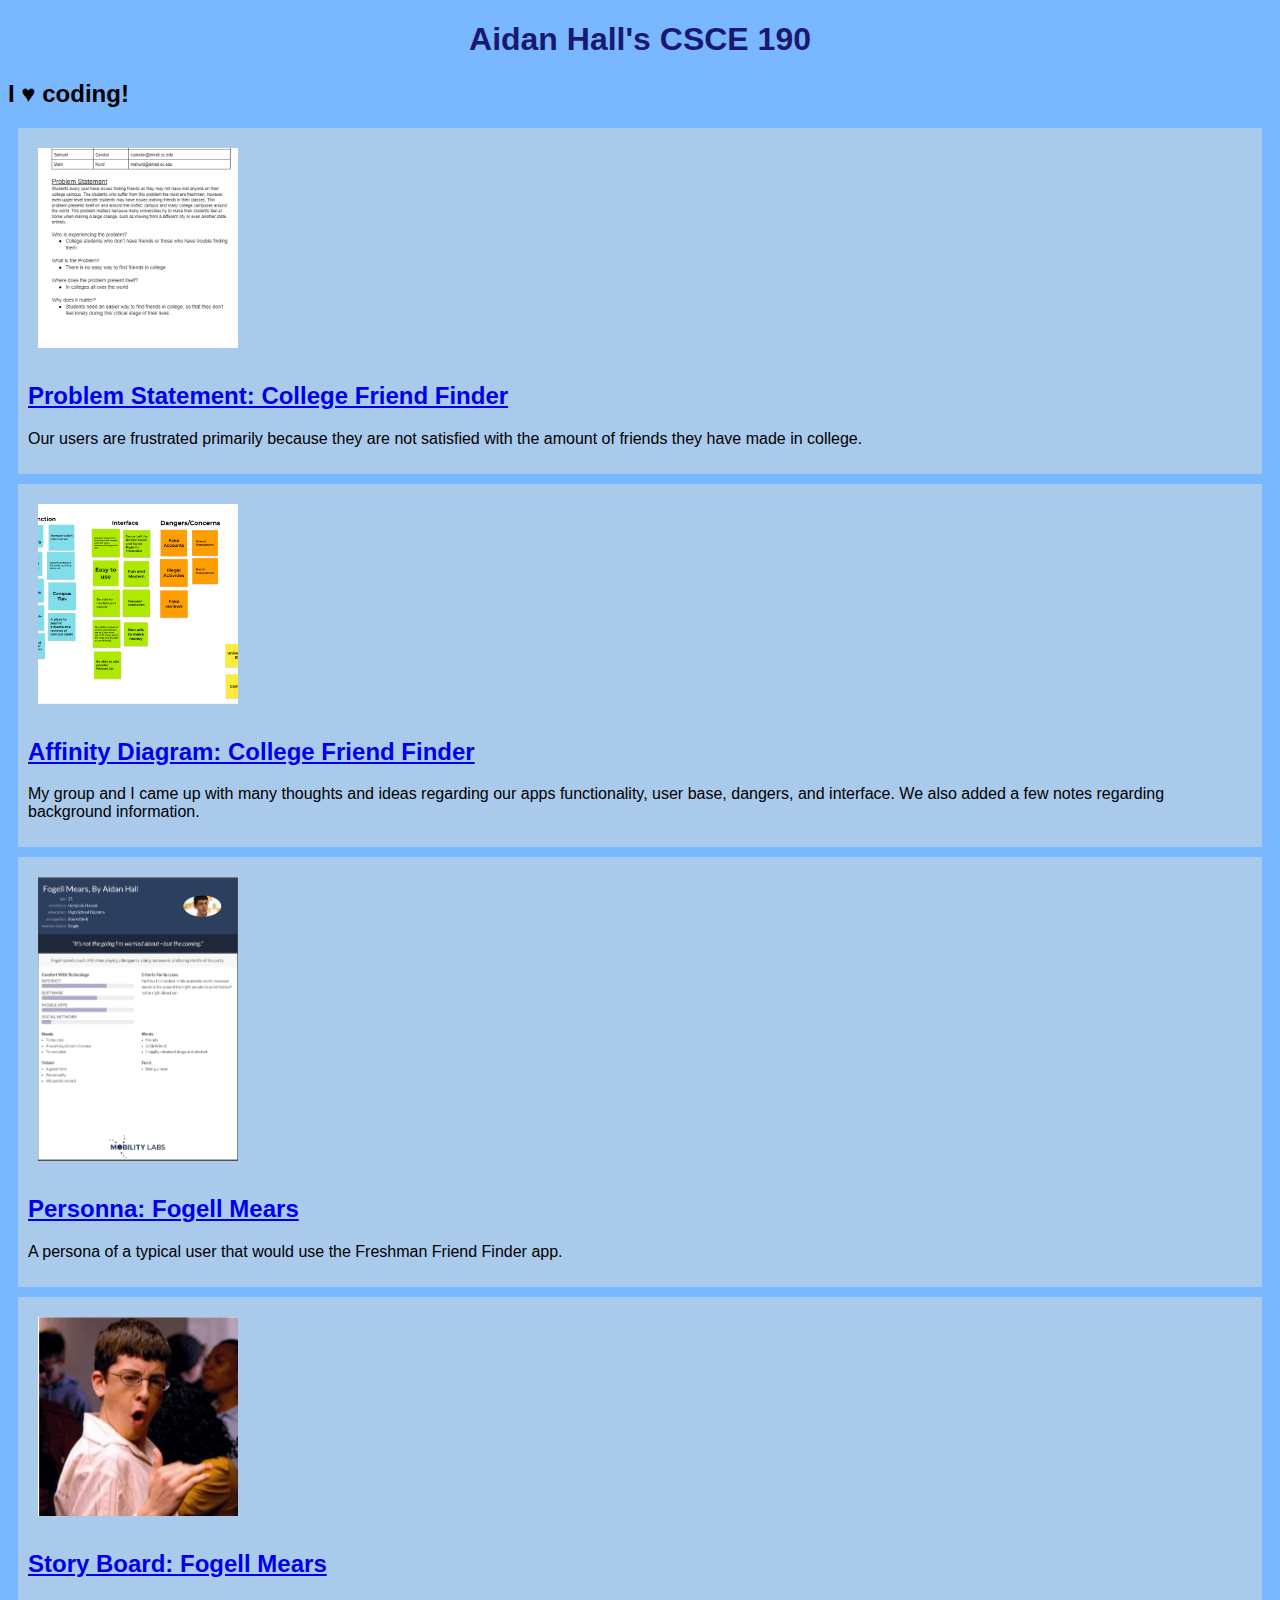
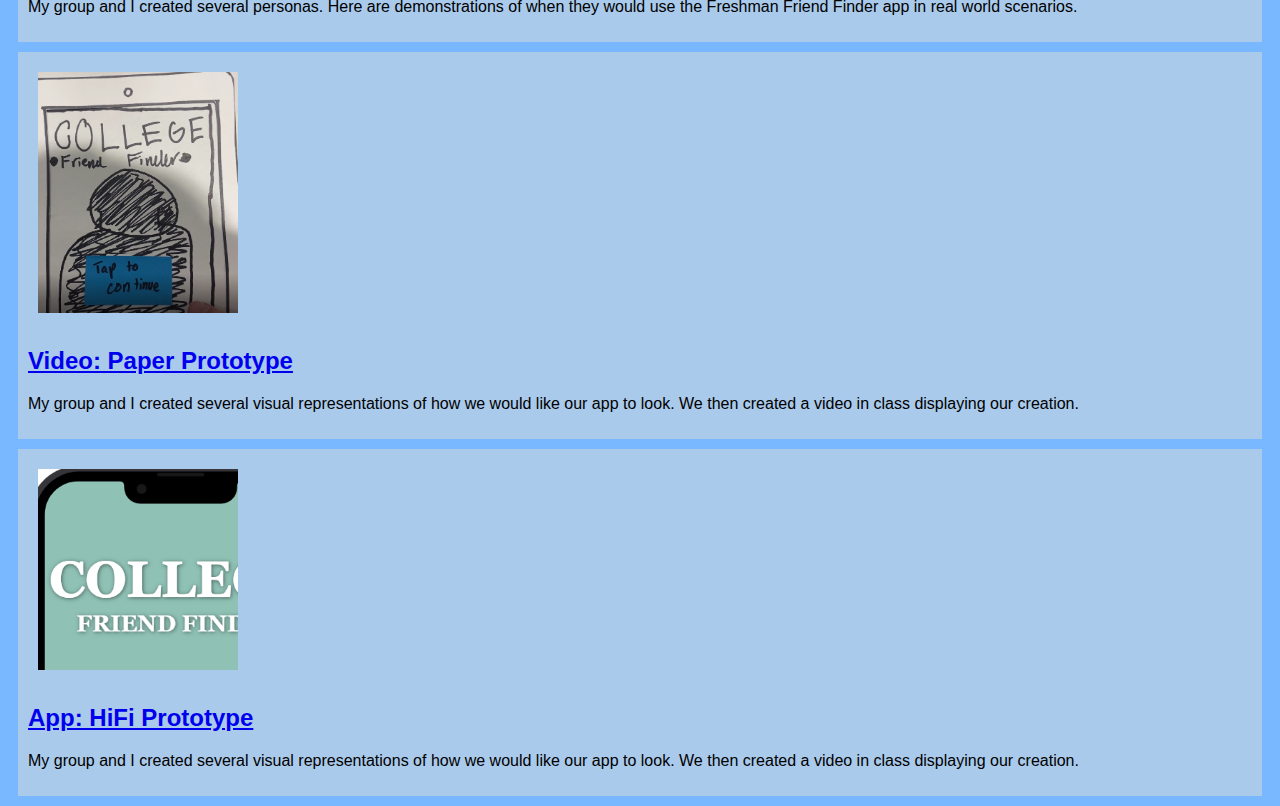
<file: index.html>
<!DOCTYPE html>
    <html>  
        <head>
            <title>CSCE: 190 Aidan Hall</title>
            <link rel="stylesheet" href="styles.css">
        </head>
        
        <body>
            <h1>Aidan Hall's CSCE 190</h1>
            <h2>I &hearts; coding!</h2>
                <section class = "assignment">
                    <section class = "assignment-details">
                        <a href="files/Problemstatement.pdf"><img src = "images/Problem.png"></a>
                        <a href ="files/Problemstatement.pdf"><h2>Problem Statement: College Friend Finder</h2></a>
                        <p>
                            Our users are frustrated primarily because they are not satisfied with the amount of friends
                            they have made in college.
                        </p>
                    </section>
                </section>

                <section class="assignment">
                    <Section class="assignment-details">
                        <a href="files/ideaBoardDoc.pdf"><img src="images/ideaBoard.png"></a>
                        <a href="files/ideaBoardDoc.pdf"><h2> Affinity Diagram: College Friend Finder</h2></a>
                        <p>
                            My group and I came up with many thoughts and ideas regarding our apps functionality, user base, dangers, and interface. 
                            We also added a few notes regarding background information. 
                        </p>
                    </Section>
                </Section>

                <section class = "assignment">
                    <Section class = "assignment-details">
                        <a href="files/persona.pdf"><img src="images/Persona.png"></a>
                        <a href="files/persona.pdf"><h2>Personna: Fogell Mears </h2></a>
                        <p>
                            A persona of a typical user that would use the Freshman Friend Finder app.
                        </p>
                    </section>
                </Section>
                
                 <section class = "assignment">
                    <section class = "assignment-details">
                    <a href="files/storyBoard_.pdf"><img src = "images/storyBoard.png"></a>
                    <a href="files/storyBoard_.pdf"><h2>Story Board: Fogell Mears</h2></a>
                    <p>
                        My group and I created several personas. Here are demonstrations of when they would use the Freshman Friend Finder app in real world scenarios.
                    </p>  
                    </section>
                </section>
                <section class="assignment">
                    <section class="assignment-details">
                        <a href="https://youtu.be/0tt80wXulB8"><img src="images/friendFinderVideo.png"></a>
                        <a href="https://youtu.be/0tt80wXulB8"><h2>Video: Paper Prototype</h2></a>
                        <p>
                            My group and I created several visual representations of how we would like our app to look. We then created a video in class displaying our creation.
                        </p>
                    </section>
                </section>

                <section class="assignment">
                    <section class="assignment-details">
                        <a href="files/HiFi Prototype/preview.html"><img src="images/Proto.png"></a>
                        <a href="files/HiFi Prototype/preview.html"><h2>App: HiFi Prototype</h2></a>
                        <p>
                            My group and I created several visual representations of how we would like our app to look. We then created a video in class displaying our creation.
                        </p>
                    </section>
                </section>
                
        </body>
    </html>
</file>
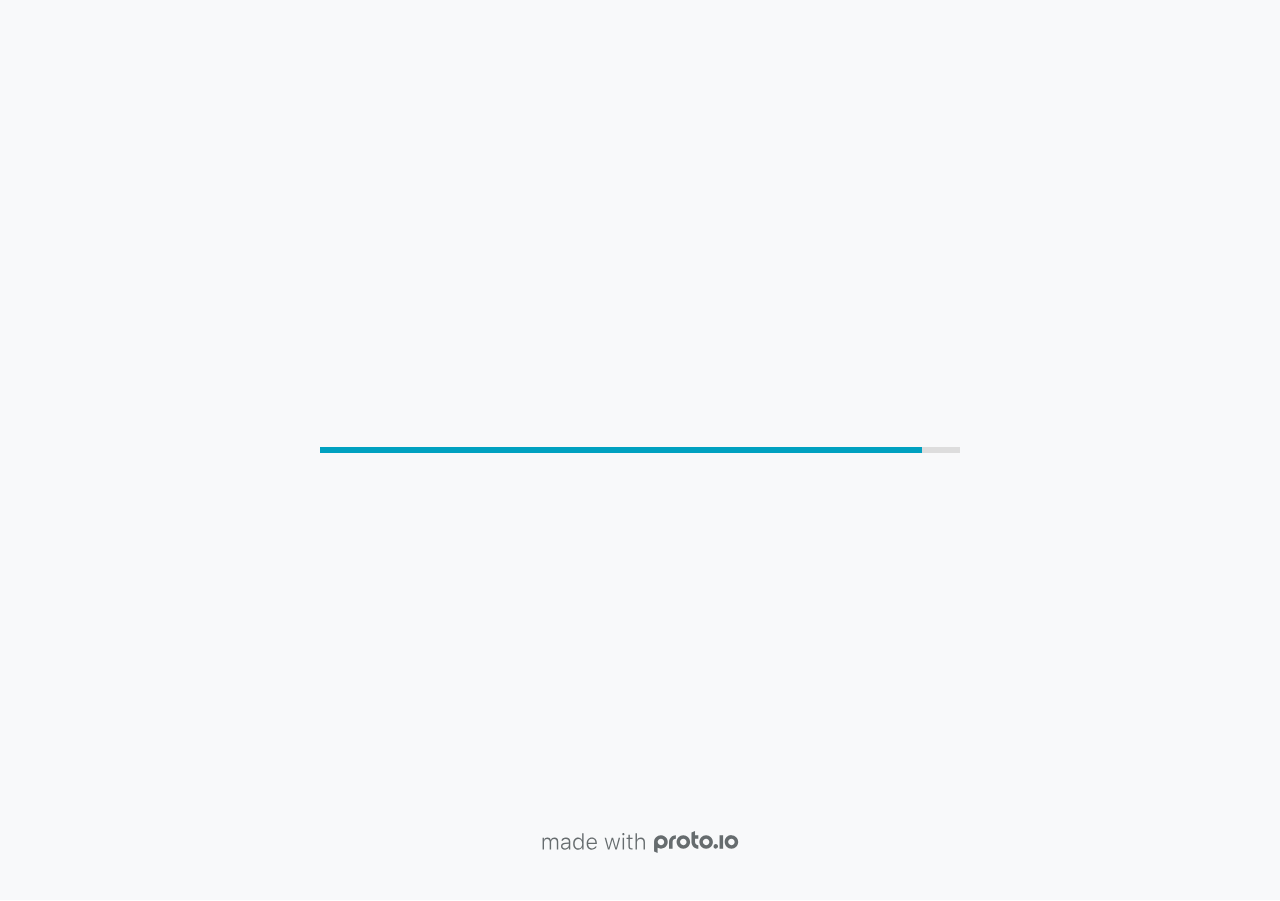
<file: files/HiFi Prototype/src/index.html>
<!DOCTYPE HTML>
	<head>

		<meta charset="utf-8">

		<title>Hi-Fi Prototype - Proto.io</title>

		
			<meta name="HandheldFriendly" content="True">
			<meta name="MobileOptimized" content="390"> 

			
			
			
			<meta name="viewport" content="minimum-scale=1.00, maximum-scale=1.00, initial-scale=1.00, user-scalable=no, shrink-to-fit=no" />

			
				<meta name="apple-mobile-web-app-capable" content="yes" />
				<meta name="apple-mobile-web-app-status-bar-style" content="black-translucent" />
			

			<meta name="format-detection" content="telephone=no">


			

            
            <link rel="icon" sizes="192x192" href="./src/assets/branding/android-icon-hires.png">
            <link rel="icon" sizes="128x128" href="./src/assets/branding/android-icon.png">

            
            <link href="./src/assets/branding/apple-touch-icon-retina180.png" sizes="180x180" rel="apple-touch-icon">

            
            <link href="./src/assets/branding/apple-touch-icon-retina.png" sizes="114x114" rel="apple-touch-icon">

            
            <link href="./src/assets/branding/apple-touch-icon.png" sizes="57x57" rel="apple-touch-icon">

            
            <link href="./src/assets/branding/startup.png" media="(device-width: 320px)" rel="apple-touch-startup-image">

            
            <link href="./src/assets/branding/startup-retina.png" media="(device-width: 320px) and (device-height: 480px) and (-webkit-device-pixel-ratio: 2)" rel="apple-touch-startup-image">

            
            <link href="./src/assets/branding/startup-568.png" media="(device-width: 320px) and (device-height: 568px) and (-webkit-device-pixel-ratio: 2)" rel="apple-touch-startup-image">

            
            <link href="./src/assets/branding/startup-retina-6.png" media="(device-width: 375px) and (device-height: 667px) and (orientation: portrait) and (-webkit-device-pixel-ratio: 2)" rel="apple-touch-startup-image">

            
            <link href="./src/assets/branding/startup-retina-6plus.png" media="(device-width: 414px) and (device-height: 736px) and (orientation: portrait) and (-webkit-device-pixel-ratio: 3)" rel="apple-touch-startup-image">

            
            <link href="./src/assets/branding/startup-retina-6plus-landscape.png" media="(device-width: 414px) and (device-height: 736px) and (orientation: landscape) and (-webkit-device-pixel-ratio: 3)" rel="apple-touch-startup-image">

            
            <link href="./src/assets/branding/startup-ipad.png" media="(device-width: 768px) and (orientation: portrait)" rel="apple-touch-startup-image">

            
            <link href="./src/assets/branding/startup-ipad-landscape.png" media="(device-width: 768px) and (orientation: landscape)" rel="apple-touch-startup-image">

            
            <link href="./src/assets/branding/startup-ipad-retina.png" media="(device-width: 768px) and (orientation: portrait) and (-webkit-device-pixel-ratio: 2)" rel="apple-touch-startup-image">

            
            <link href="./src/assets/branding/startup-ipad-landscape-retina.png" media="(device-width: 768px) and (orientation: landscape) and (-webkit-device-pixel-ratio: 2)" rel="apple-touch-startup-image">

            
            <link href="./src/assets/branding/startup-ipad-pro.png" media="(device-width: 1024px) and (orientation: portrait) and (-webkit-device-pixel-ratio: 2)" rel="apple-touch-startup-image">

            
            <link href="./src/assets/branding/startup-ipad-pro-landscape.png" media="(device-width: 1024px) and (orientation: landscape) and (-webkit-device-pixel-ratio: 2)" rel="apple-touch-startup-image">

			<meta http-equiv="cleartype" content="on"> 


			 
		    <script type="text/javascript" src="./scripts/plugins/jquery/jquery.js"></script>

			
				<link rel="stylesheet" href="./stylesheets/player-export.css" />
				<script type="text/javascript" src="./scripts/player-export.js"></script>
			

			
			<script type="text/javascript" src="./libraries/common/components.js"></script> 
			<link type="text/css" rel="Stylesheet" href="./libraries/common/components.1.00.css" /> 

			
					<script type="text/javascript" src="./libraries/generic2/components.js"></script> 
					<link type="text/css" rel="Stylesheet" href="./libraries/generic2/components.1.00.css" /> 
				
					<script type="text/javascript" src="./libraries/ios7/components.js"></script> 
					<link type="text/css" rel="Stylesheet" href="./libraries/ios7/components.1.00.css" /> 
				
					<script type="text/javascript" src="./libraries/ios9/components.js"></script> 
					<link type="text/css" rel="Stylesheet" href="./libraries/ios9/components.1.00.css" /> 
				
				<script type="text/javascript" src="./data/data.js"></script> 
			<script type="text/javascript" src="./webkitmask/maskimages.js"></script> 

		<style>
			body { width: 390px; height: 844px; }
			.landscape, .landscape .prx-page { min-height: 390px; }
			.portrait, .portrait .prx-page { min-height: 844px; }
		</style>

		<script type="text/javascript">

			prx.ver = '6.8.11.0';
			prx.url.account = 'https://genarvillalva.proto.io';
			prx.url.staticassets = 'https://gal.proto.io';
			prx.url.devices = 'https://dteyv52hbg2at.cloudfront.net/devices';
			prx.url.static = 'https://dteyv52hbg2at.cloudfront.net';
			prx.url.siteurl = 'proto.io';
			prx.url.crossmsg = 'https://genarvillalva.proto.io';

			prx.nodejsassetsserver = {};
			prx.nodejsassetsserver.host = ".proto.io";
			prx.nodejsassetsserver.subdomainprefix = "https://a3";
			prx.nodejsassetsserver.maxsubdomains = "20";

			prx.device_library = 'ios9';
			prx.devices[prx.device] = {
				name: prx.device
				,defaultOrientation: 'portrait'
				,portrait_applies: 1 //new
				,portrait: [390,844]
				,landscape_applies: 1 //new
				,landscape: [844,390]
				,allow_orientation_change: 1 //new
				,statusbar_skin: 'default' // new
				,statusbarheightportrait: 0
				,statusbarheightlandscape: 0
				,navigationbar_skin: 'default' //new
				,navigationbarheightportrait: 0
				,navigationbarheightlandscape: 0
				,normalportrait: [390,844]
				,normallandscape: [844,390]
				,device_s3bucket: 'd745dfc1-3990-4cd7-b321-932497072f14'
				,dpr: '1.00'
				,deviceType: "iphone13"
                ,showiPhoneXNotch: false
                ,hasCustomSkinNotch: false
				,appleWatchRoundedCorners: false
				,scrollType: "default"
				,initialscale: 1.00
				,targetdensitydpi: "device-dpi"
			}
			// save a copy of the device in the player state
			prx.currentPlayerStatus.projectDevice = prx.toolbox.clone(prx.devices[prx.device]);
			prx.currentPlayerStatus.targetDevice = {"ISANDROIDTABLET":0,"ISIPOD":0,"ISCHROME":0,"ISIOS":1,"ISMSIE":0,"ISMOZILLA":0,"isAndroid-Pad":0,"ISOPERA":0,"ISWEBKIT":0,"SOSVERSION":{"CBUILDVER":"","CMAJORVER":"","CMINORVER":"","CTEXT":"","IMINORVER":0,"IMAJORVER":0,"IBUILDVER":0},"ISIPAD":0,"ISMOBILE":1,"ISSAFARI":0,"ISIPHONE":1,"ISWINDOWS":0,"ISWINDOWSTOUCH":0,"ISDEVICE":1,"ISANDROID":0,"ISCUSTOM":0};
			prx.releaseChannel = 'stable';

			prx.projectsettings.id = '216fa061-ecb0-400c-a7c3-a4c74963cd6b';
			prx.projectsettings.s3b = 'genarvillalva-1384739-a61d8468-e4b9-894d-3aa025bac3bb5c8f';
			prx.projectsettings.account = 'genarvillalva';
			prx.projectsettings.statusbar = '0'; 
			prx.projectsettings.statusbarapplies = '0';
			prx.projectsettings.navigationbar = '0';
			prx.projectsettings.navigationbarapplies = '0';
			prx.projectsettings.initialpageid = -1;
			
			
			prx.projectsettings.flashactions = 1;
			prx.projectsettings.gatrackingcode = '';

			prx.export2html = '1' == true;
			prx.mobPlayer = 0;

			prx.user.country = 'US';

			prx.s3Links = []; 
			var sLinkedAssets = [];
			

			prx.csrf_token = '98A76CEA4FE5A2D99DF5058BE01F7E763257A646FAA006FDF4DCEEF4164230D4';

            

            
                            prx.assetsAccessToken = "eyJ0eXAiOiJKV1QiLCJhbGciOiJIUzI1NiJ9.eyJkIjp7InVpZCI6Ii0xIiwicHJvamVjdF9pZCI6IjIxNmZhMDYxLWVjYjAtNDAwYy1hN2MzLWE0Yzc0OTYzY2Q2YiJ9LCJ2IjowLCJleHAiOjE2Njg3OTkyMDEsImlhdCI6MTY2ODYxOTIwMX0.43pdbEHV4dzZONlM6BZP2G3W0MD8i-HsMxin2QDmBCQ";

			prx.iniPlayer.iniPreLoad();

		</script>
	</head>

	

			<body class="player device-cursor-touch mobile-device-true " " id="mbd" >

				
				<div id="window-wrapper">
					<div id="dragarea"></div>
					<div id="statusbar"></div>
					<div id="underlay" style=""></div>

					<div class="prx-page" data-role="page" id="p-1" data-id="1"></div>
					
								<div class="prx-page" data-role="page" id="p-2" data-id="2"></div>
							
								<div class="prx-page" data-role="page" id="p-3" data-id="3"></div>
							
								<div class="prx-page" data-role="page" id="p-4" data-id="4"></div>
							
								<div class="prx-page" data-role="page" id="p-7" data-id="7"></div>
							
								<div class="prx-page" data-role="page" id="p-9" data-id="9"></div>
							
								<div class="prx-page" data-role="page" id="p-10" data-id="10"></div>
							
								<div class="prx-page" data-role="page" id="p-11" data-id="11"></div>
							
								<div class="prx-page" data-role="page" id="p-12" data-id="12"></div>
							
								<div class="prx-page" data-role="page" id="p-13" data-id="13"></div>
							
								<div class="prx-page" data-role="page" id="p-14" data-id="14"></div>
							
					<div id="navigationbar"></div>
					<div id="overlay"></div>
					<div id="trash"></div>
					<div id="quick-audios"></div>
				</div>

				 
			<div id="loader-wrapper">
				
				<div class="progress">
					<div class="progress-bar"></div>
				</div>
				<div id="poweredby"></div>
			</div>
			


			</body>
		

</html>
</file>
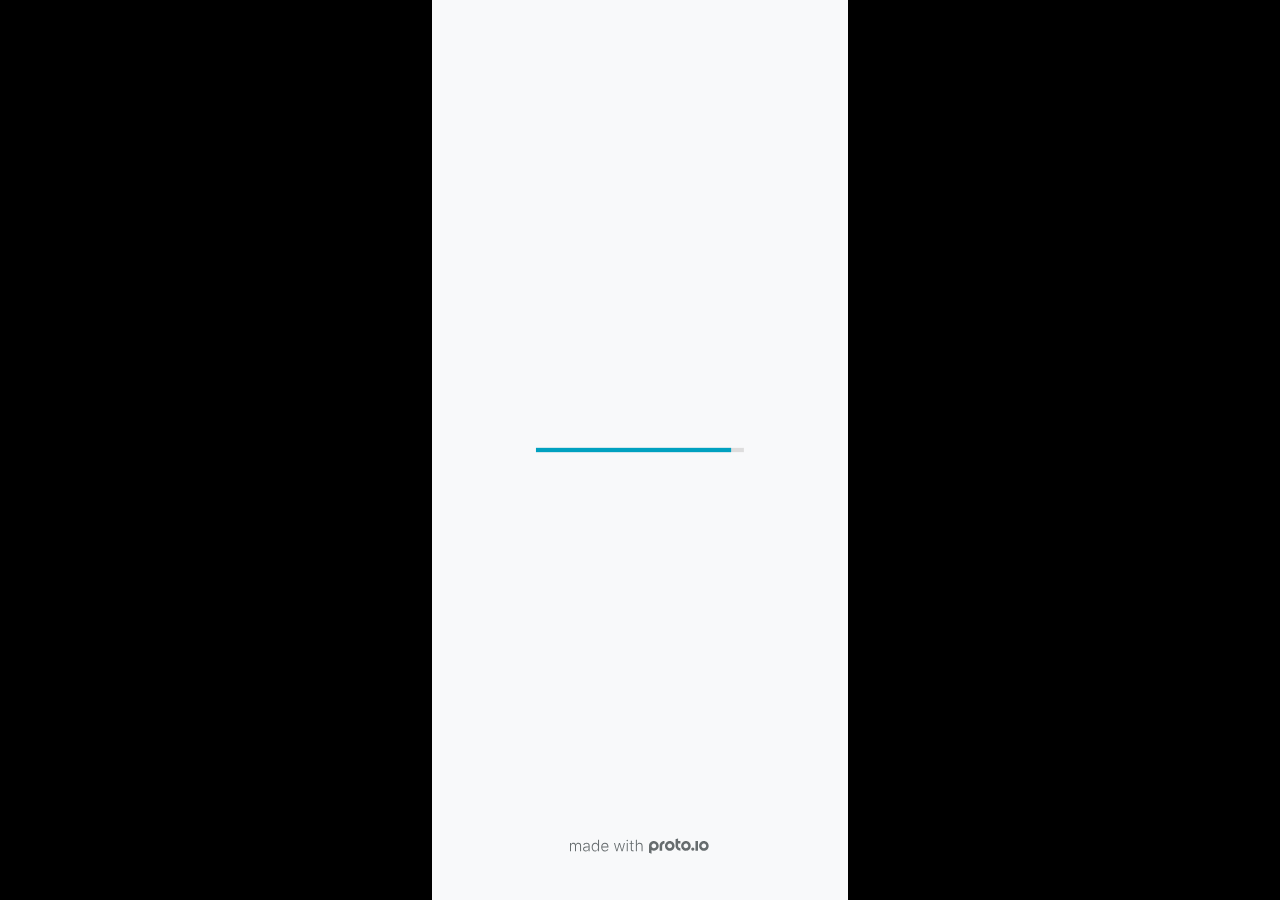
<file: files/HiFi Prototype/fullscreen.html>
<!DOCTYPE HTML>
	<head>
		<meta charset="utf-8">

        
			<meta name="HandheldFriendly" content="True">
			<meta name="MobileOptimized" content="390"> 

			
			
			
			<meta name="viewport" content="minimum-scale=1, maximum-scale=1, initial-scale=1, user-scalable=no, shrink-to-fit=no" />

			
				<meta name="apple-mobile-web-app-capable" content="yes" />
				<meta name="apple-mobile-web-app-status-bar-style" content="black-translucent" />
			

			<meta name="format-detection" content="telephone=no">


			

            
            <link rel="icon" sizes="192x192" href="./src/assets/branding/android-icon-hires.png">
            <link rel="icon" sizes="128x128" href="./src/assets/branding/android-icon.png">

            
            <link href="./src/assets/branding/apple-touch-icon-retina180.png" sizes="180x180" rel="apple-touch-icon">

            
            <link href="./src/assets/branding/apple-touch-icon-retina.png" sizes="114x114" rel="apple-touch-icon">

            
            <link href="./src/assets/branding/apple-touch-icon.png" sizes="57x57" rel="apple-touch-icon">

            
            <link href="./src/assets/branding/startup.png" media="(device-width: 320px)" rel="apple-touch-startup-image">

            
            <link href="./src/assets/branding/startup-retina.png" media="(device-width: 320px) and (device-height: 480px) and (-webkit-device-pixel-ratio: 2)" rel="apple-touch-startup-image">

            
            <link href="./src/assets/branding/startup-568.png" media="(device-width: 320px) and (device-height: 568px) and (-webkit-device-pixel-ratio: 2)" rel="apple-touch-startup-image">

            
            <link href="./src/assets/branding/startup-retina-6.png" media="(device-width: 375px) and (device-height: 667px) and (orientation: portrait) and (-webkit-device-pixel-ratio: 2)" rel="apple-touch-startup-image">

            
            <link href="./src/assets/branding/startup-retina-6plus.png" media="(device-width: 414px) and (device-height: 736px) and (orientation: portrait) and (-webkit-device-pixel-ratio: 3)" rel="apple-touch-startup-image">

            
            <link href="./src/assets/branding/startup-retina-6plus-landscape.png" media="(device-width: 414px) and (device-height: 736px) and (orientation: landscape) and (-webkit-device-pixel-ratio: 3)" rel="apple-touch-startup-image">

            
            <link href="./src/assets/branding/startup-ipad.png" media="(device-width: 768px) and (orientation: portrait)" rel="apple-touch-startup-image">

            
            <link href="./src/assets/branding/startup-ipad-landscape.png" media="(device-width: 768px) and (orientation: landscape)" rel="apple-touch-startup-image">

            
            <link href="./src/assets/branding/startup-ipad-retina.png" media="(device-width: 768px) and (orientation: portrait) and (-webkit-device-pixel-ratio: 2)" rel="apple-touch-startup-image">

            
            <link href="./src/assets/branding/startup-ipad-landscape-retina.png" media="(device-width: 768px) and (orientation: landscape) and (-webkit-device-pixel-ratio: 2)" rel="apple-touch-startup-image">

            
            <link href="./src/assets/branding/startup-ipad-pro.png" media="(device-width: 1024px) and (orientation: portrait) and (-webkit-device-pixel-ratio: 2)" rel="apple-touch-startup-image">

            
            <link href="./src/assets/branding/startup-ipad-pro-landscape.png" media="(device-width: 1024px) and (orientation: landscape) and (-webkit-device-pixel-ratio: 2)" rel="apple-touch-startup-image">

			<meta http-equiv="cleartype" content="on"> 


			

		<title>Hi-Fi Prototype - Proto.io player</title>

		
				<link type="text/css" rel="stylesheet" href="./src/stylesheets/preview-letterbox-min.css">
				<script type="text/javascript" src="./src/scripts/preview-letterbox-min.js"></script>
			

		<script type="text/javascript">
			var prx = window.prx || {};
			prx.letterboxmode = true;
			prx.orientation = 'portrait';
			prx.orientations = {};
			prx.orientations.portrait = 1;
			prx.orientations.landscape = 1;
			prx.project = {};
			prx.project.id = '216fa061-ecb0-400c-a7c3-a4c74963cd6b';
			prx.project.title = 'Hi-Fi Prototype';
			prx.project.version = 0;
			prx.project.livepreview = 0;
			prx.project.account = "genarvillalva";
			prx.activePage = {};
			
				prx.user = false;
			
			prx.flashactions = 1;

			prx.device_library = 'ios9';
			prx.device = {
					name: prx.device
					,caption: "iPhone 13"
					,defaultOrientation: 'portrait'
					,portrait_applies: 1 //new
					,portrait: [390,844]
					,landscape_applies: 1 //new
					,landscape: [844,390]
					,allow_orientation_change: 1 && 1 //new

			}

			prx.url.crossmsg = 'https://genarvillalva.proto.io';
			prx.ver = '6.8.11.0';
			prx.exitFullScreenUrl = 'https://genarvillalva.proto.io/player/index.cfm?id=216fa061-ecb0-400c-a7c3-a4c74963cd6b';
			prx.openURL = '';
			prx.downloadURL = '';

			
		</script>

		

	</head>

	<body>

		
				<iframe id="pio-playerframe" src="./src/index.html" scrolling="NO" style="width: 390px; height: 844px;" webkitAllowFullScreen mozallowfullscreen allowFullScreen allowvr allow="autoplay"></iframe>
				
						<script type="text/javascript">
							// remove parameter from address bar immediately if no changes
							let url = new URL(window.location.href);
							url.searchParams.delete('hc');
							url.searchParams.delete('ap');
							window.history.replaceState({}, document.title, url.toString());
						</script>
					
	</body>

</html>
</file>
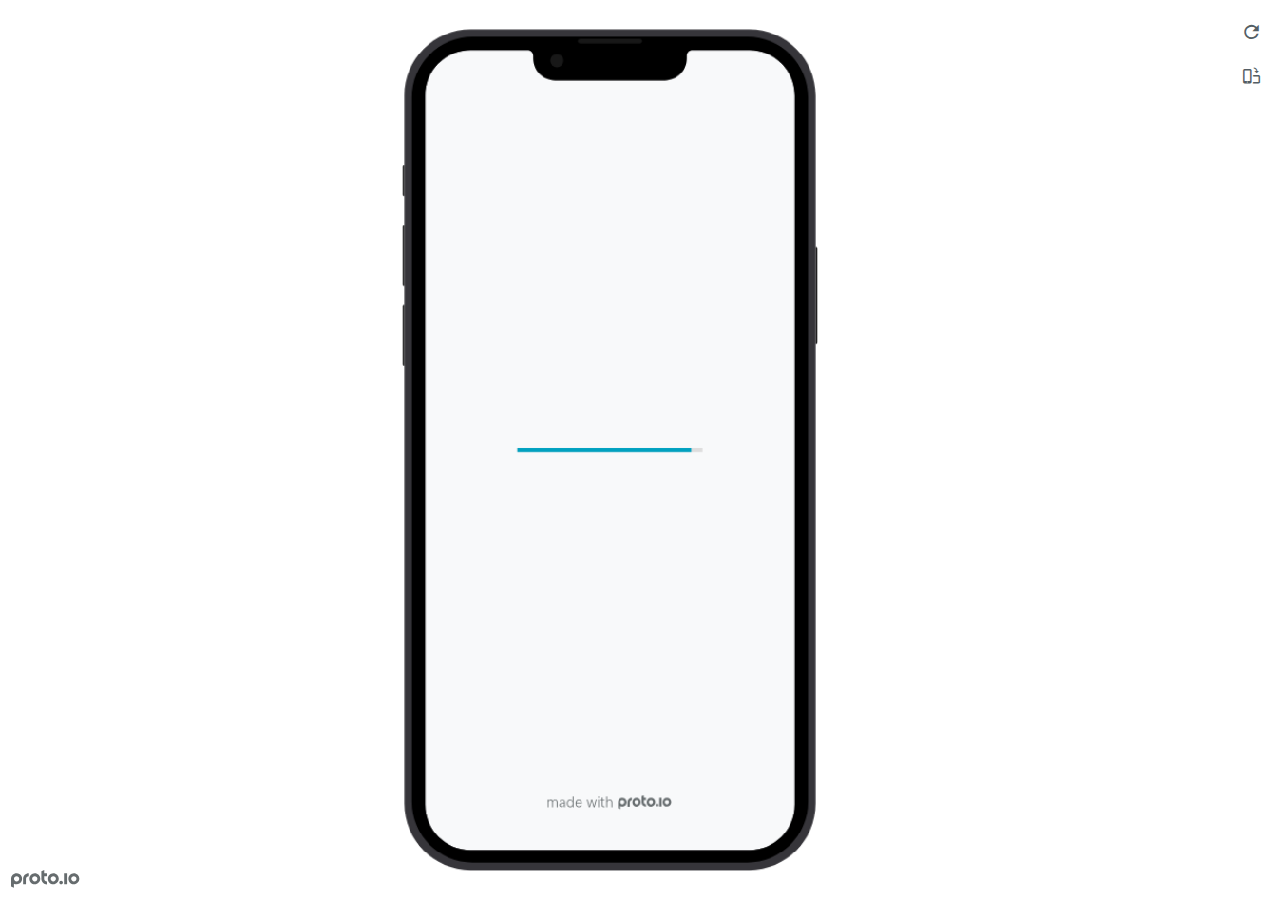
<file: files/HiFi Prototype/preview.html>
<!DOCTYPE HTML>
    <head>
    <meta charset="utf-8">

    <title>Hi-Fi Prototype - Proto.io player</title>

    
				<link type="text/css" rel="stylesheet" href="./src/stylesheets/preview-export-min.css">
				<script type="text/javascript" src="./src/scripts/preview-export-min.js"></script>
			

    <script type="text/javascript">
        var prx = window.prx || {};
        prx.orientation = 'portrait';
        prx.orientations = {};
        prx.orientations.portrait = 1;
        prx.orientations.landscape = 1;
        prx.project = {};
        prx.project.id = '216fa061-ecb0-400c-a7c3-a4c74963cd6b';
        prx.project.title = 'Hi-Fi Prototype';
        prx.project.version = 0;
        prx.project.livepreview = 0;
        prx.project.account = "genarvillalva";
        prx.activePage = {};
        prx.usercountry = "us";
        
            prx.user = false;
        
        prx.skin = 'apple-phone-iphone13_13pro-1';
        prx.ver = '6.8.11.0';
        //prx.flashactions = 1;
		prx.flashactions = 1; //we are not using the DB value anymore

        prx.nodejsassetsserver = {};
        prx.nodejsassetsserver.host = ".proto.io";
        prx.nodejsassetsserver.subdomainprefix = "https://a3";
        prx.nodejsassetsserver.maxsubdomains = "20";
        prx.account = "genarvillalva";
        prx.browserShowScreenshots = 'true';
        prx.url.crossmsg = 'https://genarvillalva.proto.io';
        prx.playerUrl = 'https://genarvillalva.proto.io/player/';
        prx.fullScreenUrl = 'https://genarvillalva.proto.io/player/fullscreen/index.cfm?id=216fa061-ecb0-400c-a7c3-a4c74963cd6b';
        prx.spaces = false;
        prx.csrf_token = '03BCD6247980D0F7C64CD07A9A748F92317069748D5F8B7036AFB3FA6AA24DB7';

        prx.bShowPlayerBetaPrompt = false;

        

    </script>

    

</head>


<body style="background-color:#FFFFFF">

    

    <div class="page-sidebar">
        
        <div class="sidebar-action-buttons">

            
                <span class="header-action-button player-icon-reload embed-icon-reload" id="refresh-preview">
                    <span class="tooltip">Refresh preview</span>
                </span>
                
                    <span  class="header-action-button player-icon-rotate embed-icon-rotate" id="change-orientation">
                        <span class="tooltip">Change orientation</span>
                    </span>
                

            <div class="header-action-button player-icon-enter-fullscreen-mode-icon" id="go-fullscreen">
                <span class="tooltip">Go full screen</span>
            </div>
        </div>

    </div>

    <div id="maincontent" class="portrait">

        <div id="shortcut-pressed-outer">
            <div id="shortcut-pressed"></div>
        </div>
        

			<div class="frame_generic">
				
				<div class="body_generic skin_apple-phone-iphone13_13pro-1 skin-wrapper skin-os-apple skin-device-phone skin-model-iphone13_13pro skin-size-1 skin-color-black skin-orientation-portrait skin-dimensions-390-844">

					<div class="buttons top"></div>
					<div class="detail-top"></div>
					<div class="web-search"></div>
					<div class="buttons left"></div>

					<div class="body_generic_inner">
						
						<iframe id="pio-playerframe" src="./src/index.html" scrolling="NO" style="width: 390px; height: 844px;" webkitAllowFullScreen mozallowfullscreen allowFullScreen allowvr allow="autoplay"></iframe>
						
                                <script type="text/javascript">
                                    // remove parameter from address bar immediately if no changes
                                    let url = new URL(window.location.href);
                                    url.searchParams.delete('hc');
									url.searchParams.delete('ap');
                                    window.history.replaceState({}, document.title, url.toString());
                                </script>
                            
					</div>

					<div class="buttons right"></div>
					<div class="detail-bottom"></div>
				</div>
				
			</div>
		
    </div>

    

    
            <div id="branding"></div>
        
</body>


<script type="text/javascript">
    
</script>
</html>
</file>
<file: styles.css>
body {
    background-color: rgb(121, 183, 255);
    font-family: Arial, Helvetica, sans-serif;
}
.assignment {
    display:flex;
    padding: 10px;
    margin: 10px;
    background: rgb(170, 202, 235);
}

.assignment img {
    width: 200px;
    padding:10px;
}

h1 {
    color: midnightblue;
    font-family: Arial, Helvetica, sans-serif;
    text-align: center;
}
</file>
<file: files/HiFi Prototype/src/stylesheets/player-export.css>
/*!
 * 
 *                                                                       
 *                              ::;;;;                                   
 *    ::,,,,::    ::,,  ,,,,::::::11ii::,,::,,,,::      ::::,,::,,,,::   
 *  ,,111111ii,,::1111::111111ii::111111::111111ii,,    ii11,,ii111111,, 
 *  11ii::;;11;;ii11::iiii::;;11;;11ii::ii11::::11ii    ii11;;11;;::ii11 
 *  11;;  ::11ii11;;::11ii  ::11ii11ii,,iiii..  iiii    ii11;;11::  ;;11 
 *  1111;;ii11;;11;;,,ii11::ii11;;ii11;;;;11;;;;11;;;;;;ii11::11ii;;11ii 
 *  11111111;;::11;;  ::ii1111;;  ::ii11::ii1111ii::11ii;;11,,;;1111ii:: 
 *  11;;,,::  ,,::,,      ::,,        ::::  ::::    ,,,,::::    ::,,     
 *  ;;;;                                                                 
 *                                                                       
 *  Build: 11/8/2022, 10:20:15 AM
 */

/*!
 * Waves v0.5.5
 * http://fian.my.id/Waves
 *
 * Copyright 2014 Alfiana E. Sibuea and other contributors
 * Released under the MIT license
 * https://github.com/fians/Waves/blob/master/LICENSE
 */.mask-inner{position:relative;background-size:100% 100%;background-repeat:no-repeat}.mask-inner .mask-inner{transform:none!important}.mask-border .mborder,.mask-filter{height:100%;width:100%}.mask-border .mborder{border:1px solid hsla(0,0%,100%,.8);position:absolute;pointer-events:none}.mask-border .area-border{border:1px solid #00a1c0;left:0;top:0;position:absolute;transform-origin:0 0;box-sizing:border-box}.mask-border .mask-radius{width:100%;height:100%;overflow:hidden;position:absolute}.mask-border .mask-radius .mask-radius-border{position:relative;width:100%;height:100%;border:1px solid hsla(0,0%,100%,.8)}.mask-border.hide-handles .prx-resizable-handle{opacity:0;pointer-events:none!important}.mask-border.hide-handles .area-border{border:1px dashed #b4bcbf}.mask-wrapper{overflow:hidden;height:100%;pointer-events:none}.mask-wrapper.borderPos-inside{box-sizing:border-box}.mask-wrapper.borderPos-outside{width:100%;height:100%}.mask-wrapper.borderPos-outside .mask-inner{box-sizing:content-box}.mask-edit-mode-handles{pointer-events:none}.mask-edit-mode-handles.hide-handles .prx-resizable-handle,.mask-edit-mode-handles.hide-handles .prx-rotate-handle{opacity:0;pointer-events:none!important}.mask-edit-mode-handles.hide-handles .xborder{border-color:#b4bcbf!important}abbr,address,article,aside,audio,b,blockquote,body,caption,cite,code,dd,del,dfn,div,dl,dt,em,fieldset,figure,footer,form,h1,h2,h3,h4,h5,h6,header,hgroup,html,i,iframe,img,ins,kbd,label,legend,li,mark,menu,nav,object,ol,p,pre,q,samp,section,small,span,strong,sub,sup,table,tbody,td,tfoot,th,thead,time,tr,ul,var,video{margin:0;padding:0;border:0;outline:0;font-size:100%;background:transparent}article,aside,details,figcaption,figure,footer,header,hgroup,nav,section{display:block}audio,canvas,video{display:inline-block;*display:inline;*zoom:1}[hidden],audio:not([controls]){display:none}html{font-size:100%;-webkit-text-size-adjust:100%;-ms-text-size-adjust:100%}body{margin:0;font-size:13px}body,button,input,select,textarea{font-family:sans-serif;color:#222}a{color:#00e}a:visited{color:#551a8b}a:hover{color:#06e}a:focus{outline:thin dotted}a:active,a:hover{outline:0}abbr[title]{border-bottom:1px dotted}b,strong{font-weight:700}blockquote{margin:1em 40px}dfn{font-style:italic}hr{display:block;height:1px;border:0;border-top:1px solid #ccc;margin:1em 0;padding:0}ins{background:#ff9;text-decoration:none}ins,mark{color:#000}mark{background:#ff0;font-style:italic;font-weight:700}code,kbd,pre,samp{font-family:monospace,serif;_font-family:courier new,monospace;font-size:1em}pre{white-space:pre;white-space:pre-wrap;word-wrap:break-word}q{quotes:none}q:after,q:before{content:"";content:none}small{font-size:85%}sub,sup{font-size:75%;line-height:0;position:relative;vertical-align:baseline}sup{top:-.5em}sub{bottom:-.25em}ol,ul{margin:1em 0;padding:0 0 0 40px}dd{margin:0 0 0 40px}nav ol,nav ul{list-style:none;list-style-image:none;margin:0;padding:0}img{border:0;-ms-interpolation-mode:bicubic}svg:not(:root){overflow:hidden}figure,form{margin:0}fieldset{margin:0}fieldset,legend{border:0;padding:0}legend{*margin-left:-7px}button,input,select,textarea{font-size:100%;margin:0;vertical-align:baseline;*vertical-align:middle}button,input{line-height:normal;*overflow:visible}table button,table input{*overflow:auto}[role=button],button,input[type=button],input[type=reset],input[type=submit]{-webkit-appearance:button}input[type=checkbox],input[type=radio]{box-sizing:border-box;padding:0}input[type=search]{-webkit-appearance:textfield;-moz-box-sizing:content-box;-webkit-box-sizing:content-box;box-sizing:content-box}input[type=search]::-webkit-search-decoration{-webkit-appearance:none}button::-moz-focus-inner{border:0;padding:0}textarea{overflow:auto;vertical-align:top;resize:vertical}input:invalid,textarea:invalid{background-color:#f0dddd}table{border-collapse:collapse;border-spacing:0}td{vertical-align:top}.nocallout{-webkit-touch-callout:none}textarea[contenteditable]{-webkit-appearance:none}.gifhidden{position:absolute;left:-100%}.ir{display:block;border:0;text-indent:-999em;overflow:hidden;background-color:transparent;background-repeat:no-repeat;text-align:left;direction:ltr}.ir br{display:none}.hidden{display:none!important;visibility:hidden}.visuallyhidden{border:0;clip:rect(0 0 0 0);height:1px;margin:-1px;overflow:hidden;padding:0;position:absolute;width:1px}.visuallyhidden.focusable:active,.visuallyhidden.focusable:focus{clip:auto;height:auto;margin:0;overflow:visible;position:static;width:auto}.invisible{visibility:hidden}.clearfix:after,.clearfix:before{content:"";display:table}.clearfix:after{clear:both}.clearfix{*zoom:1}@media print{*{background:transparent!important;color:#000!important;text-shadow:none!important;filter:none!important;-ms-filter:none!important}a,a:visited{text-decoration:underline}a[href]:after{content:" (" attr(href) ")"}abbr[title]:after{content:" (" attr(title) ")"}.ir a:after,a[href^="#"]:after,a[href^="javascript:"]:after{content:""}blockquote,pre{border:1px solid #999;page-break-inside:avoid}thead{display:table-header-group}img,tr{page-break-inside:avoid}img{max-width:100%!important}@page{margin:.5cm}h2,h3,p{orphans:3;widows:3}h2,h3{page-break-after:avoid}}#eval-iframe{display:none}body{-webkit-appearance:none;-webkit-box-flex:1;-webkit-touch-callout:none;-webkit-tap-highlight-color:rgba(0,0,0,0)}*{-webkit-user-select:none;-khtml-user-select:none;-moz-user-select:-moz-none;-o-user-select:none;user-select:none}input,textarea{-webkit-user-select:text;-khtml-user-select:text;-moz-user-select:text;-o-user-select:text;user-select:text}#dragarea{font-family:Helvetica,Arial,sans-serif;text-align:left}.text{height:95%;overflow:auto}.wrap{overflow:hidden}.pos,.spos{position:absolute}.action-highlight{position:absolute;top:0;left:0;height:100%;width:100%;background:rgba(255,255,0,.5);background:rgba(64,208,255,.3);opacity:0;pointer-events:none;-webkit-transition:opacity .2s ease-in;transition:opacity .2s ease-in;border:2px solid #40c8f4;padding:3px;box-sizing:border-box}.action-highlight-simple-visible,.action-highlight-visible{opacity:1}#appModeNote{background-color:#333;border-top:5px solid #000;bottom:0;color:#f0f0f0;display:none;font-family:helvetica;left:0;padding:10px 0;position:fixed;text-align:center;width:100%}#appModeNote em{display:block;font-size:20px;font-weight:700;line-height:26px}#appModeNote span{display:block;font-size:14px;line-height:20px}.hidden{display:none}.prx-page.loadedFrom{display:block}.prx-page.loadedTo{z-index:999999}.prx-page.loadedTo-1{z-index:10000000}.prx-page.loadedTo-2{z-index:10000001}.prx-page.loadedTo-3{z-index:10000002}.prx-page.loadedTo-4{z-index:10000003}.prx-page.loadedTo-5{z-index:10000004}.prx-page.loadedTo-6{z-index:10000005}.prx-page.loadedTo-7{z-index:10000006}.prx-page.loadedTo-8{z-index:10000007}.prx-page.loadedTo-9{z-index:10000008}.prx-page.loadedTo-10{z-index:10000009}.prx-page.loadedTo-11{z-index:10000010}.prx-page.loadedTo-12{z-index:10000011}.prx-page.loadedTo-13{z-index:10000012}.prx-page.loadedTo-14{z-index:10000013}.prx-page.loadedTo-15{z-index:10000014}.prx-page.loadedTo-16{z-index:10000015}.prx-page.loadedTo-17{z-index:10000016}.prx-page.loadedTo-18{z-index:10000017}.prx-page.loadedTo-19{z-index:10000018}.prx-page.loadedTo-20{z-index:10000019}.prx-page.loadedTo-21{z-index:10000020}.prx-page.loadedTo-22{z-index:10000021}.prx-page.loadedTo-23{z-index:10000022}.prx-page.loadedTo-24{z-index:10000023}.prx-page.loadedTo-25{z-index:10000024}.prx-page.loadedTo-26{z-index:10000025}.prx-page.loadedTo-27{z-index:10000026}.prx-page.loadedTo-28{z-index:10000027}.prx-page.loadedTo-29{z-index:10000028}.prx-page.loadedTo-30{z-index:10000029}#navigationbar,#statusbar{background:transparent 0 0;display:block;width:100%;border:0;top:0;position:fixed;z-index:1}#loader-wrapper{background:#f8f9fa;height:100%;left:0;position:fixed;top:0;width:100%;z-index:99999;font-size:11px}#loader-wrapper .progress{position:absolute;top:50%;left:50%;transform:translate(-50%,-50%);-ms-transform:translate(-50%,-50%);-webkit-transform:translate(-50%,-50%);width:50%;height:4px;background-color:#ddd}#loader-wrapper .progress-bar{position:relative;width:0;height:4px;-webkit-transition:.4s linear;-moz-transition:.4s linear;-o-transition:.4s linear;transition:.4s linear;-webkit-transition-property:width,background-color;-moz-transition-property:width,background-color;-o-transition-property:width,background-color;transition-property:width,background-color}#loader-wrapper .progress-bar:before,.progress-bar:after{content:"";position:absolute;top:0;left:0;right:0}#loader-wrapper .progress-bar:before{bottom:0;background-color:#ddd}#loader-wrapper .progress-bar:after{z-index:2;bottom:0;background:#00a1c0}#loader-wrapper #app-icon{position:absolute;top:50%;left:50%;transform:translate(-50%,-150%);-ms-transform:translate(-50%,-150%);-webkit-transform:translate(-50%,-150%);width:114px;height:114px}#loader-wrapper #poweredby{position:absolute;bottom:5%;left:50%;transform:translate(-50%);-ms-transform:translate(-50%);-webkit-transform:translate(-50%);width:100%;height:16px;background-image:url(/images/player/player-logo.svg);background-repeat:no-repeat;background-position:top;background-size:auto 200%;z-index:99999}body{-moz-transition:opacity .3s linear;-o-transition:opacity .3s linear;-webkit-transition:opacity .3s linear;transition:opacity .3s linear}.reloading{background:#fff!important;opacity:0}@media (min-width:481px) and (max-width:1079px){#loader-wrapper .progress,#loader-wrapper .progress-bar{height:4px}}@media (min-width:1080px){#loader-wrapper #poweredby{height:24px}#loader-wrapper .progress,#loader-wrapper .progress-bar{height:6px}}@media (width:1280px) and (height:768px){#loader-wrapper .progress,#loader-wrapper .progress-bar{height:2px}}.pointer-events-none{pointer-events:none!important}body .prx-page{-webkit-trans1form:translate3d(0,0,0)}.prx-page .type-symbol .box{-w1ebkit-transform:translateZ(0)}html{background:transparent}body{background:#fff;overflow:hidden}body.mobile-device-true *{-webkit-text-size-adjust:100%}body.mobile-device-false *{-webkit-text-size-adjust:initial}#window-wrapper{width:100%;height:100%;overflow:hidden;position:relative}#dragarea{background:transparent;display:none}#overlay,#quick-audios,#trash,#underlay{position:absolute;top:0;left:0}#quick-audios,#trash{display:none}.visible{display:block!important}.iScrollHorizontalScrollbar,.iScrollVerticalScrollbar{z-index:auto!important}.overlay{position:fixed;left:0;right:0;bottom:0;top:0}.ui-mobile-viewport-transitioning,.ui-mobile-viewport-transitioning .prx-page{o1verflow:visible!important}.box[style*="z-index:0;"],.box[style*="z-index: 0;"]{z-index:auto!important}.box[data-mpoverlay="1"]{pos1ition:fixed}#temp-for-external-link{display:none}#dragarea,html{background:transparent!important}.hide{display:none!important}*{outline:none}.ghost-component,.ghost-component *,.ghost-component .box *{pointer-events:none!important}#statusbar{position:fixed!important}.prx-page{position:absolute;display:none}.prx-page.prx-page-active,.prx-page[class*=prx-page-transitioning-]{display:block}.prx-page[class*=prx-page-transitioning-]{overflow:hidden}.prx-page.prx-page-transitioning-overlay-in-source,.prx-page.prx-page-transitioning-overlay-out-target{overflow:visible}.prx-page.prx-page-below{z-index:10}.prx-page.prx-page-above{z-index:20}#overlay{z-index:30}.prx-page.prx-page-transition-flip,.prx-page.prx-page-transition-turn{-webkit-backface-visibility:hidden;-moz-backface-visibility:hidden;backface-visibility:hidden}.prx-page.prx-page-transition-turn{-webkit-transform:translateZ(0);-moz-transform:translateZ(0);-webkit-transform-origin:0 center;-moz-transform-origin:0 center;transform-origin:0 center;transform:translateZ(0)}.prx-page.prx-page-transition-flow:not(.prx-page-transition-flow-overlay),.prx-page.prx-page-transition-overlay-top{box-shadow:0 0 20px rgba(0,0,0,.4)}.prx-page-above.prx-page-transition-notificationInWatchOS{transition:background-color .45s ease-out}.prx-page-above.prx-page-transition-notificationInWatchOS.prx-page-transition-notificationInWatchOS-notification-in{background-color:transparent!important;transition:background-color 0s ease-out}.device-cursor-touch,.device-cursor-touch *{cursor:url(/images/player/touch-cursor-64.png) 32 32,default!important;cursor:-webkit-image-set(url("/images/player/touch-cursor-64.png") 1x,url("/images/player/touch-cursor-64@2x.png") 2x) 32 32,default!important}.device-cursor-web,.device-cursor-web *{cursor:default}.device-cursor-web .delayedtap,.device-cursor-web .delayedtap *,.device-cursor-web .interaction-click,.device-cursor-web .interaction-click *,.device-cursor-web .interaction-tap,.device-cursor-web .interaction-tap *,.device-cursor-web .release,.device-cursor-web .release *,.device-cursor-web .touch,.device-cursor-web .touch *{cursor:pointer;cursor:hand}.device-cursor-web [data-component-type=text]{cursor:default}.device-cursor-web .move,.device-cursor-web .move *{cursor:move}.device-cursor-web input,.device-cursor-web textarea{cursor:text}.do-chrome-fix #window-wrapper{-webkit-perspective:1}.do-chrome-fix .pos{-webkit-backface-visibility:hidden;-webkit-transform:translateZ(0)}.do-chrome-fix *{-w1ebkit-transform:translateZ(0) scale(1) scaleX(1) skew(0deg,0deg) skewX(0deg) skewY(0deg) rotateX(0deg) rotateY(0deg) rotate(0deg)}.do-chrome-fix.dont-do-chrome-fix #window-wrapper{-webkit-perspective:none}.do-chrome-fix.dont-do-chrome-fix .pos{-webkit-backface-visibility:visible;-webkit-transform:none}.prx-page-transitioning:not(.prx-page-transitioning-overlay-in-source):not(.loadedFrom) [data-mpoverlay="1"]{display:none}#fps{position:fixed;z-index:9999;font-size:18px;top:20px;left:20px;background:rgba(0,0,0,.8);border-radius:6px;color:#fff;padding:3px 10px}#fps,.cbutton{pointer-events:none}.cbutton{position:absolute;display:inline-block;padding:0;border:none;background:none;color:#286aab;font-size:1.4em;overflow:visible;-webkit-transition:color .7s;transition:color .7s;-webkit-tap-highlight-color:rgba(0,0,0,0)}.cbutton.cbutton--click,.cbutton:focus{outline:none;color:#3c8ddc}.cbutton:after{position:absolute;width:100%;height:100%;border-radius:50%;content:"";opacity:0;pointer-events:none}.cbutton--effect-jelena:after{border:3px solid hsla(0,0%,82.7%,.7)}.cbutton--effect-jelena.cbutton--click:after{-webkit-animation:anim-effect-jelena .3s ease-out forwards;animation:anim-effect-jelena .3s ease-out forwards}@-webkit-keyframes anim-effect-jelena{0%{opacity:1;-webkit-transform:scale3d(.6,.6,1);transform:scale3d(.6,.6,1)}to{opacity:0;-webkit-transform:scale3d(1.2,1.2,1);transform:scale3d(1.2,1.2,1)}}@keyframes anim-effect-jelena{0%{opacity:1;-webkit-transform:scale3d(.5,.5,1);transform:scale3d(.5,.5,1)}to{opacity:0;-webkit-transform:scale3d(1.2,1.2,1);transform:scale3d(1.2,1.2,1)}}.cbutton--effect-sanja:after{background:hsla(0,0%,75.3%,.3)}.cbutton--effect-sanja.cbutton--click:after{-webkit-animation:anim-effect-sanja 1s ease-out forwards;animation:anim-effect-sanja 1s ease-out forwards}@-webkit-keyframes anim-effect-sanja{0%{opacity:1;-webkit-transform:scale3d(.5,.5,1);transform:scale3d(.5,.5,1)}25%{opacity:1;-webkit-transform:scaleX(1);transform:scaleX(1)}to{opacity:0;-webkit-transform:scaleX(1);transform:scaleX(1)}}@keyframes anim-effect-sanja{0%{opacity:1;-webkit-transform:scale3d(.5,.5,1);transform:scale3d(.5,.5,1)}25%{opacity:1;-webkit-transform:scaleX(1);transform:scaleX(1)}to{opacity:0;-webkit-transform:scaleX(1);transform:scaleX(1)}}#log{position:fixed;z-index:9999;font-size:24px;top:20px;right:20px;pointer-events:none}.watchOSscrollbars .iScrollVerticalScrollbar{position:fixed!important;width:12px!important;background-color:hsla(0,0%,100%,.3)!important;border-radius:8px!important;z-index:99999!important}.watchOSscrollbars .iScrollIndicator{background:#fff!important;border-radius:8px!important;left:2px!important;width:8px!important}.applewatch-rounded-corners{-webkit-clip-path:inset(0 0 0 0 round 63px);clip-path:inset(0 0 0 0 round 63px)}.group-action-prediv{position:absolute}.player .type-symbol.type-symbol-transparent .group-action-prediv{pointer-events:auto}.initialise-hidden-container{display:block!important;visibility:hidden!important}.a-enter-vr{height:0!important}.fullscreen-vr .prx-page{transform:none!important;position:fixed!important}

/*!
 * Waves v0.5.5
 * http://fian.my.id/Waves
 *
 * Copyright 2014 Alfiana E. Sibuea and other contributors
 * Released under the MIT license
 * https://github.com/fians/Waves/blob/master/LICENSE
 */.waves-effect{position:relative;overflow:hidden}.waves-effect.box{position:absolute}.waves-effect .waves-ripple{position:absolute;border-radius:50%;width:100px;height:100px;margin-top:-50px;margin-left:-50px;opacity:0;background-color:rgba(0,0,0,.2);pointer-events:none}.waves-effect.waves-light .waves-ripple{background-color:hsla(0,0%,100%,.4)}.waves-button,.waves-circle{-webkit-mask-image:-webkit-radial-gradient(circle,#fff 100%,#000 0);mask-image:radial-gradient(circle,#fff 100%,#000 0)}.waves-button,.waves-button-input,.waves-button:hover,.waves-button:link,.waves-button:visited{white-space:nowrap;vertical-align:middle;cursor:pointer;border:none;outline:none;color:inherit;background-color:transparent;font-size:14px;text-align:center;text-decoration:none;z-index:1}.waves-button{padding:10px 15px;border-radius:2px}.waves-button-input{margin:0;padding:10px 15px}.waves-input-wrapper{border-radius:2px;vertical-align:bottom}.waves-input-wrapper.waves-button{padding:0}.waves-input-wrapper .waves-button-input{position:relative;top:0;left:0;z-index:1}.waves-block{display:block}a.waves-effect .waves-ripple{z-index:-1}#loader-wrapper #poweredby{background-image:url(../images/player/player-logo.svg)!important}.device-cursor-touch,.device-cursor-touch *{cursor:url(../images/player/touch-cursor-64.png) 32 32,default!important;cursor:-webkit-image-set(url("../images/player/touch-cursor-64.png") 1x,url("../images/player/touch-cursor-64@2x.png") 2x) 32 32,default!important}
</file>
<file: files/HiFi Prototype/src/libraries/common/components.1.00.css>
.type-shapes .shape-wrapper{width:100%;height:100%;-moz-box-sizing:border-box;-webkit-box-sizing:border-box;box-sizing:border-box;background-clip:content-box}.type-shapes .shapes-text-container{position:absolute;top:0;left:0;right:0;display:table;width:100%;height:100%;text-align:center}.type-shapes .shapes-text-container>span{display:table-cell;vertical-align:middle}.type-shapes svg{overflow:visible}.player .type-symbol{overflow:hidden}.player .type-symbol.symbol-scroll{-webkit-perspective:1000}.player .type-symbol.type-symbol-transparent{pointer-events:none !important}.player .type-symbol.type-symbol-transparent .box{pointer-events:auto}.type-symbol.fullscreen{transform:none !important;width:100vw !important;height:100vh !important}.type-symbol>.type-symbol-hover-message,.type-symbol.ui-draggable-dragging:hover>.type-symbol-hover-message,.type-symbol.prx-resizable-resizing:hover>.type-symbol-hover-message{display:none;position:absolute;color:#fff;font-family:Helvetica,Arial,sans-serif !important;background:rgba(0,0,0,.7);top:50%;left:50%;text-align:center;position:absolute;pointer-events:none;width:70px;height:30px;line-height:15px;font-size:10px !important;border-radius:3px;margin:-20px 0 0 -40px;padding:5px}.type-symbol:hover>.type-symbol-hover-message{display:block}.type-vrsymbol.fullscreen{transform:none !important;width:100vw !important;height:100vh !important}.type-vrsymbol.fullscreen canvas{width:100vw !important;height:100vh !important}.type-vrsymbol>.type-vrsymbol-hover-message,.type-vrsymbol.ui-draggable-dragging:hover>.type-vrsymbol-hover-message,.type-vrsymbol.prx-resizable-resizing:hover>.type-vrsymbol-hover-message{display:none;position:absolute;color:#fff;font-family:Helvetica,Arial,sans-serif !important;background:rgba(0,0,0,.7);top:50%;left:50%;text-align:center;position:absolute;pointer-events:none;width:70px;height:30px;line-height:15px;font-size:10px !important;border-radius:3px;margin:-20px 0 0 -40px;padding:5px}.type-vrsymbol:hover>.type-vrsymbol-hover-message{display:block}.type-text.v2-text .text-contents{o1verflow:hidden;width:100%;height:100%}.type-text.v2-text.box [data-editableProperty]{word-wrap:break-word !important}.type-text .autoresize{white-space:nowrap}.player .type-text .autoResize-true{white-space:nowrap}.type-richtext p{margin:0;line-height:normal}.type-rectangle .inner-rec{position:absolute;width:100%;height:100%;-moz-box-sizing:border-box;-webkit-box-sizing:border-box;box-sizing:border-box;background-clip:content-box}.type-rectangle .shapes-image-background{top:0;left:0;width:100%;height:100%;position:absolute;background-position:center;background-repeat:no-repeat}.type-rectangle[data-shape-type=oval] .shapes-image-background{border-radius:50%}.type-rectangle .shapes-text-container{display:table;width:100%;height:100%;text-align:center}.type-rectangle .shapes-text-container>span{display:table-cell;vertical-align:middle}.type-horizontalline .inner{width:100%;height:0}.type-verticalline .inner{width:0;height:100%}.type-actionarea .inner-rec{width:100%;height:100%}.type-actionarea .inner-rec div{width:100%;height:100%;background:#40c8f4;opacity:.4;-moz-box-sizing:border-box;-webkit-box-sizing:border-box;box-sizing:border-box}.type-actionarea .inner-rec div:before{content:" ";display:block;position:absolute;top:50%;left:50%;width:24px;height:24px;margin:-12px 0 0 -12px}.player .type-actionarea .inner-rec div{background:transparent}.player .type-actionarea .inner-rec div:before{background-image:none}.type-image,.type-image .type-image-wrapper{background:0 0 repeat;background-size:100% 100%;width:100%;height:100%;background-clip:content-box}.type-image .type-image-wrapper.type-image-svg{background:center center no-repeat;background-size:contain}.type-image .type-image-wrapper img{display:none}.player .type-image .type-image-wrapper.gif img{display:block !important;width:1px;height:1px;opacity:.1}.type-image.type-image-repeater,.type-image.type-image-repeater .type-image-wrapper{background-size:auto}.type-image .image-inner{width:100%;height:100%}.type-image .image-inner.borderPos-inside .type-image-wrapper{box-sizing:border-box;background-origin:border-box}.type-image .image-inner.borderPos-outside{display:-webkit-box;display:-moz-box;display:-ms-flexbox;display:-webkit-flex;display:flex;-moz-flex-flow:row;-ms-flex-flow:row;-webkit-flex-flow:row;flex-flow:row;-moz-box-orient:horizontal;-ms-box-orient:horizontal;-webkit-box-orient:horizontal;box-orient:horizontal;-ms-align-items:center;-webkit-align-items:center;align-items:center;-ms-box-align:center;-webkit-box-align:center;box-align:center;-ms-flex-align:center;-webkit-flex-align:center;flex-align:center;-ms-justify-content:center;-webkit-justify-content:center;justify-content:center;-ms-box-pack:center;-webkit-box-pack:center;box-pack:center;-ms-flex-pack:center;-webkit-flex-pack:center;flex-pack:center}.type-image .image-inner.borderPos-outside .type-image-wrapper{-ms-flex-shrink:0;-webkit-flex-shrink:0;flex-shrink:0;box-sizing:content-box}.type-image>.type-image-hover-message,.type-image.ui-draggable-dragging:hover>.type-image-hover-message,.type-image.prx-resizable-resizing:hover>.type-image-hover-message{display:none;position:absolute;color:#fff;font-family:Helvetica,Arial,sans-serif !important;background:rgba(0,0,0,.7);top:50%;left:50%;text-align:center;position:absolute;pointer-events:none;width:70px;height:30px;line-height:15px;font-size:10px !important;border-radius:3px;margin:-20px 0 0 -40px;padding:5px}.type-image:hover>.type-image-hover-message{display:block}.type-placeholder .bg{position:absolute;width:100%;height:100%;-moz-box-sizing:border-box;-webkit-box-sizing:border-box;box-sizing:border-box}.type-placeholder .diagonal{border:0px solid transparent;position:absolute;-moz-box-sizing:border-box;-webkit-box-sizing:border-box;box-sizing:border-box}.type-placeholder .diagonal1{-moz-transform-origin:0 0;-webkit-transform-origin:0 0;-o-transform-origin:0 0;transform-origin:0 0}.type-placeholder .diagonal2{-moz-transform-origin:right top;-webkit-transform-origin:right top;-o-transform-origin:right top;transform-origin:right top}.type-placeholder .contents{width:100%;height:100%;display:-webkit-box;display:-moz-box;display:-ms-flexbox;display:-webkit-flex;display:flex;-ms-justify-content:center;-webkit-justify-content:center;justify-content:center;-ms-box-pack:center;-webkit-box-pack:center;box-pack:center;-ms-flex-pack:center;-webkit-flex-pack:center;flex-pack:center;-ms-align-items:center;-webkit-align-items:center;align-items:center;-ms-box-align:center;-webkit-box-align:center;box-align:center;-ms-flex-align:center;-webkit-flex-align:center;flex-align:center}.type-placeholder .contents>span{display:inline-block}.type-placeholder .contents span[data-editableproperty]:empty{padding:0}.type-webview .webview-scroll-wrapper{width:100%;height:100%;-webkit-overflow-scrolling:touch;overflow:auto}.type-webview iframe{width:100%;height:100%;border:none}.type-html iframe{width:100%;height:100%;overflow:hidden;border:none}.type-animationtarget{position:relative}.type-animationtarget.type-animatiotarget-fixed-positioning{position:absolute}.type-animationtarget .animationtarget-circle{-moz-box-sizing:border-box;-webkit-box-sizing:border-box;box-sizing:border-box;width:0;height:0;position:absolute;top:0;left:0;border-radius:50%;display:none}.type-animationtarget .animationtarget-vertical{position:absolute;top:0}.type-animationtarget .animationtarget-horizontal{position:absolute;top:0%;left:0}.player .type-animationtarget{opacity:0 !important;pointer-events:none !important}.type-bannerad .bannerad-outer{display:table;height:100%;width:100%}.type-bannerad .bannerad-inner{display:table-cell;position:relative;text-align:center;vertical-align:middle;width:100%;background-size:100% 100%}.type-tooltip .tooltip-content-wrapper{width:100%;height:100%;position:relative}.type-tooltip .tooltip-content-wrapper .tooltip-outer{position:absolute;overflow:hidden}.type-tooltip .tooltip-content-wrapper .tooltip{position:absolute;-moz-transform:rotate(45deg);-webkit-transform:rotate(45deg);transform:rotate(45deg);filter:progid:DXImageTransform.Microsoft.Matrix(sizingMethod="auto expand", M11=0.7071067811865476, M12=-0.7071067811865475, M21=0.7071067811865475, M22=0.7071067811865476);-ms-filter:"progid:DXImageTransform.Microsoft.Matrix(SizingMethod='auto expand', M11=0.7071067811865476, M12=-0.7071067811865475, M21=0.7071067811865475, M22=0.7071067811865476)";-moz-box-sizing:border-box;-webkit-box-sizing:border-box;box-sizing:border-box}.type-tooltip .tooltip-content-wrapper .tooltip-content-outer{position:absolute;width:100%;height:100%;-moz-box-sizing:border-box;-webkit-box-sizing:border-box;box-sizing:border-box}.type-tooltip .tooltip-content-wrapper .tooltip-content{width:100%;height:100%;overflow:hidden;padding:10px;-moz-box-sizing:border-box;-webkit-box-sizing:border-box;box-sizing:border-box}.type-tooltip.verticalAlignCenter .tooltip-content{display:-webkit-box;display:-moz-box;display:-ms-flexbox;display:-webkit-flex;display:flex;-ms-box-align:center;-webkit-box-align:center;box-align:center;-ms-flex-align:center;-webkit-flex-align:center;flex-align:center;-ms-align-items:center;-webkit-align-items:center;align-items:center}.type-tooltip.verticalAlignCenter .tooltip-content .tooltip-text{width:100%}.type-vectoranimation .type-vectoranimation-wrapper{width:100%;height:100%}.type-vectoranimation .bodymovin,.type-vectoranimation .bodymovin-player{width:100%;height:100%}.type-vectoranimation .vector-inner{width:100%;height:100%}.type-vectoranimation .vector-inner.borderPos-inside .type-vectoranimation-wrapper{box-sizing:border-box;background-origin:border-box;overflow:hidden}.type-vectoranimation .vector-inner.borderPos-outside{display:-webkit-box;display:-moz-box;display:-ms-flexbox;display:-webkit-flex;display:flex;-moz-flex-flow:row;-ms-flex-flow:row;-webkit-flex-flow:row;flex-flow:row;-moz-box-orient:horizontal;-ms-box-orient:horizontal;-webkit-box-orient:horizontal;box-orient:horizontal;-ms-align-items:center;-webkit-align-items:center;align-items:center;-ms-box-align:center;-webkit-box-align:center;box-align:center;-ms-flex-align:center;-webkit-flex-align:center;flex-align:center;-ms-justify-content:center;-webkit-justify-content:center;justify-content:center;-ms-box-pack:center;-webkit-box-pack:center;box-pack:center;-ms-flex-pack:center;-webkit-flex-pack:center;flex-pack:center}.type-vectoranimation .vector-inner.borderPos-outside .type-vectoranimation-wrapper{-ms-flex-shrink:0;-webkit-flex-shrink:0;flex-shrink:0;box-sizing:content-box}.type-vectoranimation>.type-vectoranimation-hover-message,.type-vectoranimation.ui-draggable-dragging:hover>.type-vectoranimation-hover-message,.type-vectoranimation.prx-resizable-resizing:hover>.type-vectoranimation-hover-message{display:none;position:absolute;color:#fff;font-family:Helvetica,Arial,sans-serif !important;background:rgba(0,0,0,.7);top:50%;left:50%;text-align:center;position:absolute;pointer-events:none;width:70px;height:45px;line-height:15px;font-size:10px !important;border-radius:3px;margin:-27px 0 0 -40px;padding:5px}.type-vectoranimation:hover>.type-vectoranimation-hover-message{display:block}.type-basic-tabbar ul{margin:0;padding:0;list-style:none;height:100%}.type-basic-tabbar ul li{margin:0;padding:0;float:left;text-align:center;height:100%;position:relative}.type-basic-tabbar ul li:first-child{border-left:0 none !important}.type-basic-tabbar ul li input{display:none}.type-basic-tabbar ul li label{width:100%;height:100%;display:block}.type-basic-tabbar ul li label .icon-wrapper{width:100%;height:100%;display:block}.type-basic-tabbar ul li label .icon{height:100%;background-position:center center;background-repeat:no-repeat;background-size:auto 60%;-webkit-mask-size:auto 60%;mask-size:auto 60%;-webkit-mask-repeat:no-repeat;mask-repeat:no-repeat;-webkit-mask-position:center center;mask-position:center center}.type-basic-tabbar.type-basic-tabbar-icon-top ul li label .icon{height:75%}.type-basic-tabbar.type-basic-tabbar-icon-top ul li label .caption{display:inline-block;width:100%;height:25%;float:left}.type-generic-onoffswitch input[type=checkbox]{display:none}.type-generic-onoffswitch label{display:block;overflow:hidden}.type-generic-onoffswitch .onoffswitch-inner{width:200%;margin-left:-100%;-moz-transition:margin .3s ease-in 0s;-webkit-transition:margin .3s ease-in 0s;-ms-transition:margin .3s ease-in 0s;-o-transition:margin .3s ease-in 0s;transition:margin .3s ease-in 0s}.type-generic-onoffswitch input:checked+label .onoffswitch-inner{margin-left:0}.type-generic-onoffswitch .onoffswitch-inner div{float:left;width:50%;color:#fff;font-family:Trebuchet,Arial,sans-serif;font-weight:bold;-moz-box-sizing:border-box;-webkit-box-sizing:border-box;-ms-box-sizing:border-box;-o-box-sizing:border-box;box-sizing:border-box}.type-generic-onoffswitch .onoffswitch-inner .active{background-color:#2fccff;color:#fff}.type-generic-onoffswitch .onoffswitch-inner .inactive{background-color:#eee;color:#999;text-align:right}.type-generic-onoffswitch .onoffswitch-switch{background:#fff;position:absolute;top:0;bottom:0;-moz-transition:right .3s ease-in 0s;-webkit-transition:right .3s ease-in 0s;-ms-transition:right .3s ease-in 0s;-o-transition:right .3s ease-in 0s;transition:right .3s ease-in 0s}.type-generic-onoffswitch input:checked+label .onoffswitch-switch{right:0px !important}.type-datetime #background{box-sizing:border-box;margin:0;padding:0;height:100%;overflow:hidden;display:-webkit-box;display:-moz-box;display:-ms-flexbox;display:-webkit-flex;display:flex;-ms-justify-content:center;-webkit-justify-content:center;justify-content:center;-ms-box-pack:center;-webkit-box-pack:center;box-pack:center;-ms-flex-pack:center;-webkit-flex-pack:center;flex-pack:center;-ms-align-items:center;-webkit-align-items:center;align-items:center;-ms-box-align:center;-webkit-box-align:center;box-align:center;-ms-flex-align:center;-webkit-flex-align:center;flex-align:center}.type-datetime #datetime{width:100%}.type-basic-button .basic-button-inner{height:100%;width:100%;-moz-box-sizing:border-box;box-sizing:border-box;display:-webkit-box;display:-moz-box;display:-ms-flexbox;display:-webkit-flex;display:flex;-ms-box-pack:center;-webkit-box-pack:center;box-pack:center;-ms-flex-pack:center;-webkit-flex-pack:center;flex-pack:center;-ms-align-items:center;-webkit-align-items:center;align-items:center;-ms-box-align:center;-webkit-box-align:center;box-align:center;-ms-flex-align:center;-webkit-flex-align:center;flex-align:center;-moz-flex-flow:row;-ms-flex-flow:row;-webkit-flex-flow:row;flex-flow:row;-moz-box-orient:horizontal;-ms-box-orient:horizontal;-webkit-box-orient:horizontal;box-orient:horizontal;-ms-align-items:center;-webkit-align-items:center;align-items:center;-ms-box-align:center;-webkit-box-align:center;box-align:center;-ms-flex-align:center;-webkit-flex-align:center;flex-align:center}.type-basic-button .basic-button-icon{height:50%}.type-basic-button .basic-button-icon img{height:50%;vertical-align:middle}.type-basic-slider .slider-bar{position:absolute;top:50%;width:100%}.type-basic-slider .slider-bar-filled{height:100%}.type-basic-slider .slider-button{display:block;position:absolute;top:0;bottom:0}#iphoneX-notch-player{display:none}#iphoneX-notch-player{background:#000;position:absolute;z-index:9999999;pointer-events:none}#iphoneX-notch-player:before,#iphoneX-notch-player:after{content:"";display:block;background-color:#191919;position:absolute}#iphoneX-notch-player:after{border-radius:50%}#iphoneX-notch-player.portrait,#iphoneX-notch-player.portrait-p{left:50%;transform:translateX(-50%)}#iphoneX-notch-player.portrait:before,#iphoneX-notch-player.portrait-p:before{left:50%;transform:translateX(-50%)}#iphoneX-notch-player.portrait-p{display:block !important}#iphoneX-notch-player.landscape,#iphoneX-notch-player.landscape-p{top:50%;left:0;transform:translateY(-50%)}#iphoneX-notch-player.landscape:before,#iphoneX-notch-player.landscape-p:before{top:50%;transform:translateY(-50%)}#iphoneX-notch-player.landscape .iphoneX-notch-corners:before,#iphoneX-notch-player.landscape .iphoneX-notch-corners:after,#iphoneX-notch-player.landscape-p .iphoneX-notch-corners:before,#iphoneX-notch-player.landscape-p .iphoneX-notch-corners:after{left:auto;top:auto;right:auto}#iphoneX-notch-player.landscape-p-minus90{display:block !important;top:50%;right:0 !important;transform:translateY(-50%) rotate(180deg) !important}#iphoneX-notch-player.landscape-p-minus90:before{top:50%;transform:translateY(-50%)}#iphoneX-notch-player.landscape-p-minus90 .iphoneX-notch-corners:before,#iphoneX-notch-player.landscape-p-minus90 .iphoneX-notch-corners:after{left:auto;top:auto;right:auto}#iphoneX-notch-player.landscape-p{display:block !important}#iphoneX-notch-player .iphoneX-notch-corners{width:100%;height:100%;display:block}#iphoneX-notch-player .iphoneX-notch-corners:before,#iphoneX-notch-player .iphoneX-notch-corners:after{content:" ";display:block;position:absolute;top:0;background-position:0 0;background-repeat:no-repeat}#dragarea,.timeline-dragarea{font-size:16px}.type-richtext{font-size:12px !important}.type-richtext .fr-element{font-size:12px !important;f1ont-family:"Arial,sans-serif"}.type-basic-button.generic .basic-button-inner{padding:0px 10px}.type-basic-button.generic .basic-button-icon,.type-basic-button.generic .basic-button-text{margin:0px 6px}.type-placeholder .bg{border:5px solid #999}.type-placeholder .diagonal1{left:2px}.type-placeholder .diagonal2{right:2px}.type-placeholder .contents>span{margin:0 1px}.type-placeholder .contents span[data-editableproperty]{padding:5px}.type-placeholder .contents span[data-editableproperty] textarea{margin-left:-5px}.type-animationtarget .animationtarget-circle{border:2px solid #09c}.type-animationtarget .animationtarget-vertical{border-left:2px solid #09c;height:24px;margin-top:-4px}.type-animationtarget .animationtarget-horizontal{border-top:2px solid #09c;width:24px;margin-left:-4px}.type-tooltip .tooltip-content-wrapper .tooltip{width:40px;height:40px}.type-tooltip .tooltip-content-wrapper .tooltip-content{padding:10px}.type-basic-tabbar.type-basic-tabbar-icon-top ul li label .caption{margin-top:-5px}.type-generic-onoffswitch label{border:2px solid #999;border-radius:20px}.type-generic-onoffswitch .onoffswitch-inner div{padding:0px 10px;line-height:30px}.type-generic-onoffswitch .onoffswitch-switch{width:32px;border:2px solid #999;border-radius:20px;right:56px;margin:-1px}#iphoneX-notch-player:before{border-radius:6px}#iphoneX-notch-player:after{width:11px;height:11px}#iphoneX-notch-player.portrait,#iphoneX-notch-player.portrait-p{width:210px;height:30px;border-radius:0 0 22px 22px}#iphoneX-notch-player.portrait:before,#iphoneX-notch-player.portrait-p:before{width:50px;height:6px;top:6px}#iphoneX-notch-player.portrait:after,#iphoneX-notch-player.portrait-p:after{top:4px;right:54px}#iphoneX-notch-player.landscape,#iphoneX-notch-player.landscape-p,#iphoneX-notch-player.landscape-p-minus90{width:30px;height:210px;border-radius:0 22px 22px 0}#iphoneX-notch-player.landscape:before,#iphoneX-notch-player.landscape-p:before,#iphoneX-notch-player.landscape-p-minus90:before{width:6px;height:50px;left:6px}#iphoneX-notch-player.landscape:after,#iphoneX-notch-player.landscape-p:after,#iphoneX-notch-player.landscape-p-minus90:after{left:4px;top:54px}#iphoneX-notch-player .iphoneX-notch-corners{width:100%;height:100%}#iphoneX-notch-player .iphoneX-notch-corners:before,#iphoneX-notch-player .iphoneX-notch-corners:after{width:6px;height:6px}#iphoneX-notch-player .iphoneX-notch-corners:before{left:-6px;background-image:radial-gradient(circle at 0 100%, rgba(0, 0, 0, 0) 6px, #000 7px)}#iphoneX-notch-player .iphoneX-notch-corners:after{right:-6px;background-image:radial-gradient(circle at 100% 100%, rgba(0, 0, 0, 0) 6px, #000 7px)}#iphoneX-notch-player.landscape .iphoneX-notch-corners:before,#iphoneX-notch-player.landscape-p .iphoneX-notch-corners:before{top:-6px;background-image:radial-gradient(circle at 100% 0, rgba(0, 0, 0, 0) 6px, #000 7px)}#iphoneX-notch-player.landscape .iphoneX-notch-corners:after,#iphoneX-notch-player.landscape-p .iphoneX-notch-corners:after{bottom:-6px;background-image:radial-gradient(circle at 100% 100%, rgba(0, 0, 0, 0) 6px, #000 7px)}a-scene.round-corners-device .a-enter-vr{margin-right:10px}.type-basic-segmentedcontrol .icon{margin:5px}
</file>
<file: files/HiFi Prototype/src/libraries/generic2/components.1.00.css>
.type-basic-checkbox label{display:-webkit-box;display:-moz-box;display:-ms-flexbox;display:-webkit-flex;display:flex;-ms-align-items:top;-webkit-align-items:top;align-items:top;-ms-box-align:top;-webkit-box-align:top;box-align:top;-ms-flex-align:top;-webkit-flex-align:top;flex-align:top;height:100%;width:100%}.type-basic-checkbox label .basic-checkbox-text{word-wrap:break-word}.type-basic-checkbox label .basic-checkbox-inner{position:absolute;-moz-box-sizing:border-box;box-sizing:border-box;display:-webkit-box;display:-moz-box;display:-ms-flexbox;display:-webkit-flex;display:flex;-ms-align-items:center;-webkit-align-items:center;align-items:center;-ms-box-align:center;-webkit-box-align:center;box-align:center;-ms-flex-align:center;-webkit-flex-align:center;flex-align:center;-moz-box-orient:horizontal;-ms-box-orient:horizontal;-webkit-box-orient:horizontal;box-orient:horizontal;-ms-justify-content:center;-webkit-justify-content:center;justify-content:center;-ms-box-pack:center;-webkit-box-pack:center;box-pack:center;-ms-flex-pack:center;-webkit-flex-pack:center;flex-pack:center}.type-basic-checkbox input{display:none}.type-basic-checkbox label .basic-checkbox-icon{display:none;height:50%}.type-basic-checkbox input:checked+label .basic-checkbox-inner .basic-checkbox-icon{display:block}.type-basic-searchbar input,.type-basic-searchbar .basic-searchbar-faux-input{-moz-box-sizing:border-box;-webkit-box-sizing:border-box;box-sizing:border-box;height:100%;width:100%;border:medium none;-webkit-appearance:none;-moz-appearance:none;appearance:none}.type-basic-searchbar .basic-searchbar-faux-input{overflow:hidden}.type-basic-searchbar.box.current-component [data-editableProperty] textarea{height:100% !important;vertical-align:initial}.type-basic-searchbar .basic-searchbar-icon{background:center center no-repeat;background-size:contain;display:block;height:100%}.type-basic-searchbar .basic-searchbar-icon-faux{height:100%}.type-basic-searchbar .basic-searchbar-icon-erase{height:40%;background:center center no-repeat;background-size:contain;visibility:hidden}.type-basic-searchbar input,.type-basic-searchbar .basic-searchbar-faux-input{background-color:transparent}.type-basic-searchbar input:valid+.basic-searchbar-input-overlay,.type-basic-searchbar input:focus+.basic-searchbar-input-overlay,.type-basic-searchbar .basic-searchbar-faux-input:not(:empty)+.basic-searchbar-faux-input-overlay{-ms-flex-line-pack:start;-webkit-flex-line-pack:start;align-flex-line-pack:start;-ms-align-content:flex-start;-webkit-align-content:flex-start;align-content:flex-start;-ms-box-pack:start;-webkit-box-pack:start;box-pack:start;-ms-flex-pack:start;-webkit-flex-pack:start;flex-pack:start;-ms-justify-content:flex-start;-webkit-justify-content:flex-start;justify-content:flex-start}.type-basic-searchbar input:valid~.basic-searchbar-icon-erase{visibility:visible}.type-basic-searchbar .basic-searchbar-faux-input:not(:empty)~.basic-searchbar-icon-erase{visibility:visible}.type-basic-searchbar .basic-searchbar-faux-input:not(:empty)+.basic-searchbar-faux-input-overlay .placeholder-input{display:none}.type-basic-searchbar input:invalid{box-shadow:none}.type-basic-searchbar .basic-searchbar-input-overlay,.type-basic-searchbar .basic-searchbar-faux-input-overlay{width:100%;height:100%;position:absolute;left:0;top:0;pointer-events:none;display:-webkit-box;display:-moz-box;display:-ms-flexbox;display:-webkit-flex;display:flex;-ms-box-align:center;-webkit-box-align:center;box-align:center;-ms-flex-align:center;-webkit-flex-align:center;flex-align:center;-ms-align-items:center;-webkit-align-items:center;align-items:center;-ms-box-pack:center;-webkit-box-pack:center;box-pack:center;-ms-flex-pack:center;-webkit-flex-pack:center;flex-pack:center;-ms-justify-content:center;-webkit-justify-content:center;justify-content:center}.type-basic-searchbar.textAlign-left .basic-searchbar-input-overlay,.type-basic-searchbar.textAlign-left .basic-searchbar-faux-input-overlay{-ms-box-pack:start;-webkit-box-pack:start;box-pack:start;-ms-flex-pack:start;-webkit-flex-pack:start;flex-pack:start;-ms-justify-content:flex-start;-webkit-justify-content:flex-start;justify-content:flex-start}.type-basic-searchbar.textAlign-right input:valid+.basic-searchbar-input-overlay,.type-basic-searchbar.textAlign-right input:focus+.basic-searchbar-input-overlay,.type-basic-searchbar.textAlign-right .basic-searchbar-faux-input:not(:empty)+.basic-searchbar-faux-input-overlay{-ms-flex-line-pack:justify;-webkit-flex-line-pack:justify;align-flex-line-pack:justify;-ms-align-content:space-between;-webkit-align-content:space-between;align-content:space-between;-ms-box-pack:justify;-webkit-box-pack:justify;box-pack:justify;-ms-flex-pack:justify;-webkit-flex-pack:justify;flex-pack:justify;-ms-justify-content:space-between;-webkit-justify-content:space-between;justify-content:space-between}.type-basic-searchbar.textAlign-right .basic-searchbar-input-overlay,.type-basic-searchbar.textAlign-right .basic-searchbar-faux-input-overlay{-ms-box-pack:justify;-webkit-box-pack:justify;box-pack:justify;-ms-flex-pack:justify;-webkit-flex-pack:justify;flex-pack:justify;-ms-justify-content:space-between;-webkit-justify-content:space-between;justify-content:space-between}.type-basic-searchbar .basic-searchbar-input-flex{width:100%;height:100%;position:absolute;-moz-box-sizing:border-box;-webkit-box-sizing:border-box;box-sizing:border-box;display:-webkit-box;display:-moz-box;display:-ms-flexbox;display:-webkit-flex;display:flex;-ms-box-align:center;-webkit-box-align:center;box-align:center;-ms-flex-align:center;-webkit-flex-align:center;flex-align:center;-ms-align-items:center;-webkit-align-items:center;align-items:center;-ms-box-pack:start;-webkit-box-pack:start;box-pack:start;-ms-flex-pack:start;-webkit-flex-pack:start;flex-pack:start;-ms-justify-content:flex-start;-webkit-justify-content:flex-start;justify-content:flex-start}.type-basic-searchbar .basic-searchbar-input-flex .basic-searchbar-icon,.type-basic-searchbar .basic-searchbar-input-flex .basic-searchbar-icon-faux{-ms-flex-grow:0;-webkit-flex-grow:0;flex-grow:0;-ms-flex-shrink:0;-webkit-flex-shrink:0;flex-shrink:0}.type-basic-select.ui-selected,.type-basic-select.display-on-top{position:absolute;z-index:100 !important}.type-basic-select .basic-select-contextmenu{display:none;position:absolute;min-width:75%;box-sizing:border-box}.type-basic-select.current-component .basic-select-contextmenu{display:block}.type-basic-select .basic-select-item{position:relative;white-space:nowrap;display:-webkit-box;display:-moz-box;display:-ms-flexbox;display:-webkit-flex;display:flex;-ms-flex-direction:row;-moz-flex-direction:row;-webkit-flex-direction:row;flex-direction:row}.type-basic-select .basic-select-item .error-msg{-ms-align-self:center;-webkit-align-self:center;align-self:center;-ms-flex-item-align:center;-webkit-flex-item-align:center;flex-item-align:center;width:100%}.type-basic-select .basic-select-item .image{-ms-align-self:center;-webkit-align-self:center;align-self:center;-ms-flex-item-align:center;-webkit-flex-item-align:center;flex-item-align:center;display:-webkit-box;display:-moz-box;display:-ms-flexbox;display:-webkit-flex;display:flex;-ms-justify-content:center;-webkit-justify-content:center;justify-content:center;-ms-box-pack:center;-webkit-box-pack:center;box-pack:center;-ms-flex-pack:center;-webkit-flex-pack:center;flex-pack:center}.type-basic-select .basic-select-item .image img{-ms-align-self:center;-webkit-align-self:center;align-self:center;-ms-flex-item-align:center;-webkit-flex-item-align:center;flex-item-align:center;display:none}.type-basic-select .basic-select-item.active img{display:block}.type-basic-select .select-trigger{overflow:hidden;height:100%;-moz-box-sizing:border-box;-webkit-box-sizing:border-box;box-sizing:border-box;text-overflow:ellipsis}.type-basic-select .select-trigger-icon{height:100%;float:right;background:center center no-repeat;background-size:50%}.type-basic-dropdown.ui-selected,.type-basic-dropdown.display-on-top{position:absolute;z-index:100 !important}.type-basic-dropdown.position-dropdown-flex-end .basic-dropdown-wrapper{-ms-justify-content:flex-end;-webkit-justify-content:flex-end;justify-content:flex-end;-ms-box-pack:end;-webkit-box-pack:end;box-pack:end;-ms-flex-pack:end;-webkit-flex-pack:end;flex-pack:end}.type-basic-dropdown.position-dropdown-center .basic-dropdown-wrapper{-ms-justify-content:center;-webkit-justify-content:center;justify-content:center;-ms-box-pack:center;-webkit-box-pack:center;box-pack:center;-ms-flex-pack:center;-webkit-flex-pack:center;flex-pack:center}.type-basic-dropdown.position-dropdown-flex-start .basic-dropdown-wrapper{-ms-justify-content:flex-start;-webkit-justify-content:flex-start;justify-content:flex-start;-ms-box-pack:start;-webkit-box-pack:start;box-pack:start;-ms-flex-pack:start;-webkit-flex-pack:start;flex-pack:start}.type-basic-dropdown .basic-dropdown-wrapper{display:-webkit-box;display:-moz-box;display:-ms-flexbox;display:-webkit-flex;display:flex}.type-basic-dropdown .basic-dropdown-contextmenu{display:none}.type-basic-dropdown.current-component .basic-dropdown-contextmenu{display:block}.type-basic-dropdown .basic-dropdown-item{position:relative;white-space:nowrap}.type-basic-dropdown .dropdown-trigger{overflow:hidden;height:100%;-moz-box-sizing:border-box;-webkit-box-sizing:border-box;box-sizing:border-box;display:-webkit-box;display:-moz-box;display:-ms-flexbox;display:-webkit-flex;display:flex;-ms-flex-wrap:nowrap;-moz-flex-wrap:nowrap;-webkit-flex-wrap:nowrap;flex-wrap:nowrap;-ms-justify-content:space-between;-webkit-justify-content:space-between;justify-content:space-between;-ms-box-pack:justify;-webkit-box-pack:justify;box-pack:justify;-ms-flex-pack:justify;-webkit-flex-pack:justify;flex-pack:justify}.type-basic-dropdown .basic-dropdown-active-value{overflow:hidden;text-overflow:ellipsis;white-space:nowrap;display:block;min-width:1px;-ms-flex-grow:99999;-webkit-flex-grow:99999;flex-grow:99999}.type-basic-dropdown .dropdown-trigger-icon{height:100%;-ms-flex-grow:1;-webkit-flex-grow:1;flex-grow:1;display:-webkit-box;display:-moz-box;display:-ms-flexbox;display:-webkit-flex;display:flex;-ms-align-items:center;-webkit-align-items:center;align-items:center}.type-basic-dropdown .dropdown-trigger-icon img{width:auto;height:60%}.type-basic-dropdown iframe.fr-iframe{width:100%}.type-basic-radiobutton label{display:-webkit-box;display:-moz-box;display:-ms-flexbox;display:-webkit-flex;display:flex;-ms-align-items:top;-webkit-align-items:top;align-items:top;-ms-box-align:top;-webkit-box-align:top;box-align:top;-ms-flex-align:top;-webkit-flex-align:top;flex-align:top}.type-basic-radiobutton .bordered-circle{box-sizing:border-box;border-radius:50%;border-style:solid;position:relative}.type-basic-radiobutton .bordered-circle .circle{top:50%;left:50%;display:none;box-sizing:border-box;border-radius:50%;background-clip:content-box;border:0px solid transparent;position:absolute}.type-basic-radiobutton input:checked+label .circle{display:block}.type-basic-switch input{display:none}.type-basic-switch label{display:flex;align-items:center;height:100%;width:100%}.type-basic-switch .switch-background{display:block;position:relative;-webkit-box-sizing:border-box;-moz-box-sizing:border-box;box-sizing:border-box;-webkit-transition:all .3s ease-in;-moz-transition:all .3s ease-in;-o-transition:all .3s ease-in;transition:all .3s ease-in}.type-basic-switch .switch{position:absolute;-webkit-box-sizing:border-box;-moz-box-sizing:border-box;box-sizing:border-box;-webkit-transition:all .3s ease-in;-moz-transition:all .3s ease-in;-o-transition:all .3s ease-in;transition:all .3s ease-in;top:50%;-webkit-transform:translate(0, -50%);-moz-transform:translate(0, -50%);-o-transform:translate(0, -50%);transform:translate(0, -50%)}.type-basic-pagecontroller .basic-pagecontroller-inner{width:100%;height:100%;-moz-box-sizing:border-box;box-sizing:border-box;display:-webkit-box;display:-webkit-flexbox;display:-ms-flexbox;display:-webkit-flex;display:flex}.type-basic-pagecontroller .basic-pagecontroller-button{height:100%;-webkit-box-flex:1;-webkit-flex-grow:1;-ms-flex-grow:1;flex-grow:1;display:-webkit-box;-webkit-box-orient:horizontal;-webkit-box-pack:center;-webkit-box-align:center;display:-webkit-flexbox;display:-ms-flexbox;display:-webkit-flex;display:flex;-ms-justify-content:center;-webkit-justify-content:center;justify-content:center}.type-basic-pagecontroller .basic-pagecontroller-button input{display:none}.type-basic-pagecontroller .basic-pagecontroller-button label{height:100%;display:block}.type-basic-progressbar .progressbar-bar{width:100%;height:100%}.type-basic-progressbar .progressbar-bar-filled{height:100%}.type-basic-buttongroup .basic-buttongroup-inner{width:100%;height:100%;-moz-box-sizing:border-box;box-sizing:border-box;display:-webkit-box;display:-moz-box;display:-ms-flexbox;display:-webkit-flex;display:flex}.type-basic-buttongroup .basic-buttongroup-button{-webkit-box-flex:1;-ms-flex-grow:1;-webkit-flex-grow:1;flex-grow:1;-ms-flex-basis:1px;-webkit-flex-basis:1px;flex-basis:1px;position:relative;overflow:hidden}.type-basic-buttongroup .basic-buttongroup-button input{display:none}.type-basic-buttongroup .basic-buttongroup-button label{width:100%;height:100%;text-align:center;box-sizing:border-box;display:-webkit-box;-webkit-box-orient:horizontal;-webkit-box-pack:center;-webkit-box-align:center;display:-webkit-box;display:-moz-box;display:-ms-flexbox;display:-webkit-flex;display:flex;-ms-align-items:center;-webkit-align-items:center;align-items:center;-ms-box-align:center;-webkit-box-align:center;box-align:center;-ms-flex-align:center;-webkit-flex-align:center;flex-align:center;-ms-justify-content:center;-webkit-justify-content:center;justify-content:center;-ms-box-pack:center;-webkit-box-pack:center;box-pack:center;-ms-flex-pack:center;-webkit-flex-pack:center;flex-pack:center;position:absolute;top:0;left:0;right:0;bottom:0}.type-basic-buttongroup .basic-buttongroup-button label .icon-wrapper{max-width:100%;position:relative}.type-basic-buttongroup .basic-buttongroup-button label .icon-wrapper .icon{position:absolute;top:0;left:0;right:0;bottom:0}.type-basic-buttongroup .basic-buttongroup-button:first-child{border-left:0 none !important}.type-basic-buttongroup.iconpos-top .basic-buttongroup-button label{-ms-flex-direction:column;-moz-flex-direction:column;-webkit-flex-direction:column;flex-direction:column}.type-basic-buttongroup.iconpos-left .basic-buttongroup-button label,.type-basic-buttongroup.iconpos-right .basic-buttongroup-button label,.type-basic-buttongroup.iconpos-none .basic-buttongroup-button label,.type-basic-buttongroup.iconpos-notext .basic-buttongroup-button label{-ms-flex-direction:row;-moz-flex-direction:row;-webkit-flex-direction:row;flex-direction:row}.type-basic-buttongroup.iconpos-top .basic-buttongroup-button label .caption{-ms-flex-grow:1;-webkit-flex-grow:1;flex-grow:1}.type-basic-buttongroup.iconpos-top.iconSize-1 .basic-buttongroup-button label .icon-wrapper{-ms-flex-grow:1.5;-webkit-flex-grow:1.5;flex-grow:1.5}.type-basic-buttongroup.iconpos-top.iconSize-2 .basic-buttongroup-button label .icon-wrapper{-ms-flex-grow:3;-webkit-flex-grow:3;flex-grow:3}.type-basic-buttongroup.iconpos-top.iconSize-3 .basic-buttongroup-button label .icon-wrapper{-ms-flex-grow:4.5;-webkit-flex-grow:4.5;flex-grow:4.5}.type-basic-buttongroup.iconpos-top.iconSize-4 .basic-buttongroup-button label .icon-wrapper{-ms-flex-grow:6;-webkit-flex-grow:6;flex-grow:6}.type-basic-buttongroup.iconpos-top.iconSize-5 .basic-buttongroup-button label .icon-wrapper{-ms-flex-grow:8.5;-webkit-flex-grow:8.5;flex-grow:8.5}.type-basic-buttongroup .icon{overflow:hidden;background-position:center center;background-repeat:no-repeat;background-size:auto 60%;-webkit-mask-size:auto 60%;mask-size:auto 60%;-webkit-mask-repeat:no-repeat;mask-repeat:no-repeat;-webkit-mask-position:center center;mask-position:center center}.type-basic-buttongroup .icon img{opacity:0}.type-basic-buttongroup.type-basic-buttongroup div div label .top{display:inline-block;width:100%;height:25%;float:left}.type-basic-buttongroup.horizontal.textAlign-right:not(.iconpos-top) .basic-buttongroup-button label{-ms-justify-content:flex-end;-webkit-justify-content:flex-end;justify-content:flex-end;-ms-box-pack:end;-webkit-box-pack:end;box-pack:end;-ms-flex-pack:end;-webkit-flex-pack:end;flex-pack:end;text-align:right}.type-basic-buttongroup.horizontal.textAlign-left:not(.iconpos-top) .basic-buttongroup-button label{-ms-justify-content:flex-start;-webkit-justify-content:flex-start;justify-content:flex-start;-ms-box-pack:flex-start;-webkit-box-pack:flex-start;box-pack:flex-start;-ms-flex-pack:flex-start;-webkit-flex-pack:flex-start;flex-pack:flex-start;text-align:left}.type-basic-buttongroup.horizontal.textAlign-center:not(.iconpos-top) .basic-buttongroup-button label{-ms-justify-content:center;-webkit-justify-content:center;justify-content:center;-ms-box-pack:center;-webkit-box-pack:center;box-pack:center;-ms-flex-pack:center;-webkit-flex-pack:center;flex-pack:center;text-align:center}.type-basic-buttongroup.horizontal.textAlign-right.iconpos-top .basic-buttongroup-button label{-ms-align-items:flex-end;-webkit-align-items:flex-end;align-items:flex-end;-ms-box-align:flex-end;-webkit-box-align:flex-end;box-align:flex-end;-ms-flex-align:flex-end;-webkit-flex-align:flex-end;flex-align:flex-end;text-align:right}.type-basic-buttongroup.horizontal.textAlign-left.iconpos-top .basic-buttongroup-button label{-ms-align-items:flex-start;-webkit-align-items:flex-start;align-items:flex-start;-ms-box-align:flex-start;-webkit-box-align:flex-start;box-align:flex-start;-ms-flex-align:flex-start;-webkit-flex-align:flex-start;flex-align:flex-start;text-align:left}.type-basic-buttongroup.horizontal.textAlign-center.iconpos-top .basic-buttongroup-button label{-ms-align-items:center;-webkit-align-items:center;align-items:center;-ms-box-align:center;-webkit-box-align:center;box-align:center;-ms-flex-align:center;-webkit-flex-align:center;flex-align:center;text-align:center}.type-basic-buttongroup.horizontal.textAlign-justify .basic-buttongroup-button label{text-align:justify}.type-basic-buttongroup.vertical.textAlign-right .basic-buttongroup-button label{-ms-justify-content:flex-end;-webkit-justify-content:flex-end;justify-content:flex-end;-ms-box-pack:end;-webkit-box-pack:end;box-pack:end;-ms-flex-pack:end;-webkit-flex-pack:end;flex-pack:end;text-align:right}.type-basic-buttongroup.vertical.textAlign-left .basic-buttongroup-button label{-ms-justify-content:left;-webkit-justify-content:left;justify-content:left;-ms-box-pack:left;-webkit-box-pack:left;box-pack:left;-ms-flex-pack:left;-webkit-flex-pack:left;flex-pack:left;text-align:left}.type-basic-buttongroup.vertical.textAlign-center .basic-buttongroup-button label{-ms-justify-content:center;-webkit-justify-content:center;justify-content:center;-ms-box-pack:center;-webkit-box-pack:center;box-pack:center;-ms-flex-pack:center;-webkit-flex-pack:center;flex-pack:center;text-align:center}.type-basic-buttongroup.vertical.textAlign-justify .basic-buttongroup-button label{text-align:justify}.type-basic-buttongroup.vertical .icon-wrapper{-ms-flex-shrink:0;-webkit-flex-shrink:0;flex-shrink:0}.type-basic-buttongroup.vertical .basic-buttongroup-inner{-ms-flex-direction:column;-moz-flex-direction:column;-webkit-flex-direction:column;flex-direction:column}.type-basic-buttongroup.vertical .basic-buttongroup-button{position:relative}.type-basic-buttongroup.vertical .basic-buttongroup-button label{position:absolute;top:0;right:0;bottom:0;left:0}.type-basic-checkboxlist .basic-checkboxlist-inner{width:100%;height:100%;-moz-box-sizing:border-box;box-sizing:border-box;overflow:hidden;display:-webkit-box;display:-moz-box;display:-ms-flexbox;display:-webkit-flex;display:flex}.type-basic-checkboxlist .basic-checkboxlist-button{position:relative;-webkit-box-flex:1;-ms-flex-grow:1;-webkit-flex-grow:1;flex-grow:1;-ms-flex-basis:1px;-webkit-flex-basis:1px;flex-basis:1px}.type-basic-checkboxlist .basic-checkboxlist-button:first-child{border-left:0 none !important}.type-basic-checkboxlist .basic-checkboxlist-button input{display:none}.type-basic-checkboxlist .basic-checkboxlist-button label{width:auto;height:100%;text-align:center;box-sizing:border-box;display:-webkit-box;-webkit-box-orient:horizontal;-webkit-box-pack:center;-webkit-box-align:center;display:-webkit-box;display:-moz-box;display:-ms-flexbox;display:-webkit-flex;display:flex;-ms-align-items:center;-webkit-align-items:center;align-items:center;-ms-box-align:center;-webkit-box-align:center;box-align:center;-ms-flex-align:center;-webkit-flex-align:center;flex-align:center;-ms-justify-content:space-between;-webkit-justify-content:space-between;justify-content:space-between;-ms-box-pack:space-between;-webkit-box-pack:space-between;box-pack:space-between;-ms-flex-pack:space-between;-webkit-flex-pack:space-between;flex-pack:space-between}.type-basic-checkboxlist.iconpos-top .basic-checkboxlist-button label{-ms-flex-direction:column;-moz-flex-direction:column;-webkit-flex-direction:column;flex-direction:column}.type-basic-checkboxlist.iconpos-left .basic-checkboxlist-button label,.type-basic-checkboxlist.iconpos-right .basic-checkboxlist-button label,.type-basic-checkboxlist.iconpos-none .basic-checkboxlist-button label,.type-basic-checkboxlist.iconpos-notext .basic-checkboxlist-button label{-ms-flex-direction:row;-moz-flex-direction:row;-webkit-flex-direction:row;flex-direction:row}.type-basic-checkboxlist.iconpos-left .caption{order:2}.type-basic-checkboxlist.iconpos-left .icon{order:1}.type-basic-checkboxlist.iconpos-right .caption{order:1}.type-basic-checkboxlist.iconpos-right .icon{order:2}.type-basic-checkboxlist .icon-box{display:-webkit-box;display:-moz-box;display:-ms-flexbox;display:-webkit-flex;display:flex;-ms-justify-content:space-between;-webkit-justify-content:space-between;justify-content:space-between;-ms-box-pack:space-between;-webkit-box-pack:space-between;box-pack:space-between;-ms-flex-pack:space-between;-webkit-flex-pack:space-between;flex-pack:space-between;-ms-flex-shrink:0;-webkit-flex-shrink:0;flex-shrink:0}.type-basic-checkboxlist label .activeIcon{display:none}.type-basic-checkboxlist label .inactiveIcon{display:block}.type-basic-checkboxlist input:checked+label .activeIcon{display:block}.type-basic-checkboxlist input:checked+label .inactiveIcon{display:none}.type-basic-checkboxlist .icon img{-ms-align-self:center;-webkit-align-self:center;align-self:center;-ms-flex-item-align:center;-webkit-flex-item-align:center;flex-item-align:center;max-width:100%;max-height:100%}.type-basic-checkboxlist .caption{width:100%;-ms-flex-shrink:9999;-webkit-flex-shrink:9999;flex-shrink:9999}.type-basic-checkboxlist.type-basic-checkboxlist div div label .top{display:inline-block;width:100%;height:25%;float:left}.type-basic-checkboxlist.horizontal.textAlign-right:not(.iconpos-top) .basic-checkboxlist-button label{text-align:right}.type-basic-checkboxlist.horizontal.textAlign-left:not(.iconpos-top) .basic-checkboxlist-button label{text-align:left}.type-basic-checkboxlist.horizontal.textAlign-center:not(.iconpos-top) .basic-checkboxlist-button label{text-align:center}.type-basic-checkboxlist.horizontal.textAlign-justify .basic-checkboxlist-button label{text-align:justify}.type-basic-checkboxlist.vertical.textAlign-right .basic-checkboxlist-button label{text-align:right}.type-basic-checkboxlist.vertical.textAlign-left .basic-checkboxlist-button label{text-align:left}.type-basic-checkboxlist.vertical.textAlign-center .basic-checkboxlist-button label{text-align:center}.type-basic-checkboxlist.vertical.textAlign-justify .basic-checkboxlist-button label{text-align:justify}.type-basic-checkboxlist.vertical .basic-checkboxlist-inner{-ms-flex-direction:column;-moz-flex-direction:column;-webkit-flex-direction:column;flex-direction:column}.type-basic-checkboxlist.vertical .basic-checkboxlist-button label{position:absolute;top:0;right:0;bottom:0;left:0}.type-basic-circularprogressbar.type-basic-loader .circularprogressbar{animation:basic-loader-rotation infinite .75s linear}.type-basic-circularprogressbar .circularprogressbar-bar{width:100%;height:100%}.type-basic-circularprogressbar .circularprogressbar-bar-filled{height:100%}@-webkit-keyframes basic-loader-rotation{0%{-webkit-transform:rotate(0);-ms-transform:rotate(0);-o-transform:rotate(0);transform:rotate(0)}100%{-webkit-transform:rotate(360deg);-ms-transform:rotate(360deg);-o-transform:rotate(360deg);transform:rotate(360deg)}}@-moz-keyframes basic-loader-rotation{0%{-webkit-transform:rotate(0);-ms-transform:rotate(0);-o-transform:rotate(0);transform:rotate(0)}100%{-webkit-transform:rotate(360deg);-ms-transform:rotate(360deg);-o-transform:rotate(360deg);transform:rotate(360deg)}}@-o-keyframes basic-loader-rotation{0%{-webkit-transform:rotate(0);-ms-transform:rotate(0);-o-transform:rotate(0);transform:rotate(0)}100%{-webkit-transform:rotate(360deg);-ms-transform:rotate(360deg);-o-transform:rotate(360deg);transform:rotate(360deg)}}@keyframes basic-loader-rotation{0%{-webkit-transform:rotate(0);-ms-transform:rotate(0);-o-transform:rotate(0);transform:rotate(0)}100%{-webkit-transform:rotate(360deg);-ms-transform:rotate(360deg);-o-transform:rotate(360deg);transform:rotate(360deg)}}.type-basic-textfield input,.type-basic-textfield .faux-input{-moz-box-sizing:border-box;-webkit-box-sizing:border-box;box-sizing:border-box;height:100%;width:100%;border:medium none;-webkit-appearance:none;-moz-appearance:none;appearance:none;overflow:hidden}.type-basic-textfield .faux-input{display:-webkit-box;-webkit-box-orient:horizontal;-webkit-box-pack:center;-webkit-box-align:center;display:-webkit-flexbox;display:-ms-flexbox;display:-webkit-flex;display:flex;-webkit-flex-align:center;-ms-flex-align:center;-webkit-align-items:center;align-items:center;white-space:nowrap;overflow:hidden}.type-basic-textfield .faux-input:empty,.type-basic-textfield .faux-input.placeholder-input{display:none}.type-basic-textfield .faux-input:empty+.faux-input.placeholder-input{display:-webkit-box;display:-webkit-flexbox;display:-ms-flexbox;display:-webkit-flex;display:flex}.type-basic-textfield.box.current-component [data-editableProperty] textarea{height:100% !important}.type-basic-textfield.type-basic-textfield-password .faux-input:not(.placeholder-input),.type-basic-textfield.type-basic-textfield-password.box.current-component [data-editableProperty] textarea{-webkit-text-security:disc}.type-basic-textfield input[type=number]::-webkit-inner-spin-button,.type-basic-textfield input[type=number]::-webkit-outer-spin-button{-webkit-appearance:none;margin:0}.type-basic-textarea>textarea,.type-basic-textarea .faux-input{-moz-box-sizing:border-box;-webkit-box-sizing:border-box;box-sizing:border-box;height:100%;width:100%;resize:none;border:medium none;-webkit-appearance:none;-moz-appearance:none;appearance:none}.type-basic-textarea .faux-input:empty,.type-basic-textarea .faux-input.placeholder-input{display:none}.type-basic-textarea .faux-input:empty+.faux-input.placeholder-input{display:block}.type-basic-searchbar input,.type-basic-searchbar .basic-searchbar-faux-input{margin:0 16px}.type-basic-searchbar .basic-searchbar-icon{margin-left:17px}.type-basic-searchbar .basic-searchbar-icon-faux{margin-left:17px}.type-basic-searchbar .basic-searchbar-icon-erase{margin-right:13px}.type-basic-searchbar .basic-searchbar-input-overlay .placeholder-input,.type-basic-searchbar .basic-searchbar-faux-input-overlay .placeholder-input{margin-left:16px;margin-right:17px}.type-basic-searchbar.textAlign-right .basic-searchbar-faux-input-overlay .placeholder-input,.type-basic-searchbar.textAlign-right .basic-searchbar-input-overlay .placeholder-input{margin-right:38px}.type-basic-searchbar .basic-searchbar-icon-faux~input,.type-basic-searchbar .basic-searchbar-icon-faux~.basic-searchbar-faux-input{margin:0 12px}.type-basic-searchbar .basic-searchbar-icon-faux~.basic-searchbar-input-overlay .placeholder-input,.type-basic-searchbar .basic-searchbar-icon-faux~.basic-searchbar-faux-input-overlay .placeholder-input{margin-left:12px}.type-basic-select .basic-select-contextmenu{padding:8px 0px}.type-basic-select .basic-select-contextmenu .basic-select-item .error-msg{margin-right:8px}.type-basic-select .basic-select-contextmenu .basic-select-item .image{width:16px;height:16px;margin:0px 8px}.type-basic-select .basic-select-contextmenu .basic-select-item .image img{max-width:16px;max-height:16px}.type-basic-select .select-trigger{padding-left:16px}.type-basic-dropdown .basic-dropdown-contextmenu{padding:8px 0px}.type-basic-dropdown .basic-dropdown-item{padding:8px 26px}.type-basic-dropdown .dropdown-trigger{padding-left:10px}.type-basic-dropdown .dropdown-trigger-icon img{padding:0 16px 0 12px}.type-basic-radiobutton label{border-width:2px}.type-basic-tabbar.type-basic-tabbar-icon-top ul li label .caption{margin-top:-5px}.type-basic-checkboxlist label{padding:0px 12px}.type-basic-checkboxlist .icon,.type-basic-checkboxlist .caption{margin:0px 4px}.type-basic-buttongroup label{padding:0 12px}.type-basic-buttongroup .icon-wrapper,.type-basic-buttongroup .caption{margin:0 4px}.type-basic-buttongroup.iconpos-top .caption{margin-top:8px}.type-basic-buttongroup.iconpos-top .icon-wrapper{margin-top:8px}.type-basic-textfield input,.type-basic-textfield .faux-input{padding:0 16px}.type-basic-textarea>textarea,.type-basic-textarea .faux-input{padding:16px}
</file>
<file: files/HiFi Prototype/src/libraries/ios7/components.1.00.css>
.type-ios7-navbar .ios7-navbar-inner{width:100%;height:100%;-moz-box-sizing:border-box;box-sizing:border-box;background-clip:padding-box}.type-ios7-navbar .ios7-navbar-title{display:-webkit-box;display:-moz-box;display:-ms-flexbox;display:-webkit-flex;display:flex;-ms-justify-content:center;-webkit-justify-content:center;justify-content:center;-ms-box-pack:center;-webkit-box-pack:center;box-pack:center;-ms-flex-pack:center;-webkit-flex-pack:center;flex-pack:center;-ms-align-items:center;-webkit-align-items:center;align-items:center;-ms-box-align:center;-webkit-box-align:center;box-align:center;-ms-flex-align:center;-webkit-flex-align:center;flex-align:center;text-align:center;height:100%}.type-ios7-navbar .ios7-navbar-button{display:-webkit-box;display:-moz-box;display:-ms-flexbox;display:-webkit-flex;display:flex;-ms-align-items:center;-webkit-align-items:center;align-items:center;-ms-box-align:center;-webkit-box-align:center;box-align:center;-ms-flex-align:center;-webkit-flex-align:center;flex-align:center;height:100%}.type-ios7-navbar .ios7-navbar-button-left{position:absolute;top:0;-ms-justify-content:flex-start;-webkit-justify-content:flex-start;justify-content:flex-start;-ms-box-pack:start;-webkit-box-pack:start;box-pack:start;-ms-flex-pack:start;-webkit-flex-pack:start;flex-pack:start}.type-ios7-navbar .ios7-navbar-button-right{position:absolute;top:0;-ms-justify-content:flex-end;-webkit-justify-content:flex-end;justify-content:flex-end;-ms-box-pack:end;-webkit-box-pack:end;box-pack:end;-ms-flex-pack:end;-webkit-flex-pack:end;flex-pack:end}.type-ios7-navbar .ios7-navbar-button-icon{height:50%}.type-ios7-toolbar .ios7-toolbar-inner{height:100%;-moz-box-sizing:border-box;box-sizing:border-box;display:-webkit-box;-webkit-box-orient:horizontal;display:-webkit-flexbox;display:-ms-flexbox;display:-webkit-flex;display:flex}.type-ios7-toolbar .ios7-toolbar-button{position:relative;height:100%;float:left;background:no-repeat center center;background-size:auto 50%;-webkit-box-flex:1;-webkit-flex-grow:1;-ms-flex-grow:1;flex-grow:1;-webkit-flex-basis:1px;-ms-flex-basis:1px;flex-basis:1px}.type-ios7-statusbar .ios7-statusbar-inner{width:100%;height:100%;display:-webkit-box;-webkit-box-orient:horizontal;-webkit-box-pack:center;-webkit-box-align:center;display:-webkit-flexbox;display:-ms-flexbox;display:-webkit-flex;display:flex;-ms-justify-content:center;-webkit-justify-content:center;justify-content:center;-webkit-flex-align:center;-ms-flex-align:center;-webkit-align-items:center;align-items:center;position:relative}.type-ios7-statusbar .ios7-statusbar-signal{-webkit-box-flex:1;-webkit-flex-grow:1;-ms-flex-grow:1;flex-grow:1;-webkit-flex-basis:1px;-ms-flex-basis:1px;flex-basis:1px}.type-ios7-statusbar .ios7-statusbar-signal-dot{border-radius:50%;float:left}.type-ios7-statusbar .ios7-statusbar-signal-dot-empty{background-color:transparent !important}.type-ios7-statusbar .ios7-statusbar-provider{float:left;height:100%}.type-ios7-statusbar .ios7-statusbar-time{font-family:HelveticaNeue-Medium,Helvetica,Verdana,Arial,sans-serif;-webkit-box-flex:0;-webkit-flex-grow:0;-ms-flex-grow:0;flex-grow:0;text-align:center}.type-ios7-statusbar .ios7-statusbar-battery-life{-webkit-box-flex:1;-webkit-flex-grow:1;-ms-flex-grow:1;flex-grow:1;-webkit-flex-basis:1px;-ms-flex-basis:1px;flex-basis:1px;text-align:right}.type-ios7-statusbar .ios7-statusbar-battery-life-text{float:right;height:100%}.type-ios7-statusbar .ios7-statusbar-battery-life-icon{float:right;background:#000;background-clip:content-box;-moz-box-sizing:border-box;box-sizing:border-box;position:relative}.type-ios7-statusbar .ios7-statusbar-battery-life-icon-battery-pole{position:absolute;top:0;bottom:0;overflow:hidden}.type-ios7-statusbar .ios7-statusbar-battery-life-icon-battery-pole-inner{content:" ";display:block;position:absolute}.type-ios11-statusbar .ios11-statusbar-inner{display:-webkit-box;display:-moz-box;display:-ms-flexbox;display:-webkit-flex;display:flex;-ms-align-items:center;-webkit-align-items:center;align-items:center;-ms-box-align:center;-webkit-box-align:center;box-align:center;-ms-flex-align:center;-webkit-flex-align:center;flex-align:center;width:100%;height:100%;box-sizing:border-box}.type-ios11-statusbar .ios11-statusbar-inner .ios11-statusbar-time{-ms-flex-grow:1;-webkit-flex-grow:1;flex-grow:1;display:-webkit-box;display:-moz-box;display:-ms-flexbox;display:-webkit-flex;display:flex;-ms-align-items:center;-webkit-align-items:center;align-items:center;-ms-box-align:center;-webkit-box-align:center;box-align:center;-ms-flex-align:center;-webkit-flex-align:center;flex-align:center}.type-ios11-statusbar .ios11-statusbar-inner .ios11-statusbar-icons{-ms-flex-grow:0;-webkit-flex-grow:0;flex-grow:0;-ms-flex-shrink:0;-webkit-flex-shrink:0;flex-shrink:0;display:-webkit-box;display:-moz-box;display:-ms-flexbox;display:-webkit-flex;display:flex;-ms-align-items:center;-webkit-align-items:center;align-items:center;-ms-box-align:center;-webkit-box-align:center;box-align:center;-ms-flex-align:center;-webkit-flex-align:center;flex-align:center}.type-ios7-button .ios7-button-inner{height:100%;width:100%;-moz-box-sizing:border-box;box-sizing:border-box;display:-webkit-box;-webkit-box-orient:horizontal;-webkit-box-pack:center;-webkit-box-align:center;display:-webkit-flexbox;display:-ms-flexbox;display:-webkit-flex;display:flex;-webkit-flex-align:center;-ms-flex-align:center;-webkit-align-items:center;align-items:center}.type-ios7-button .ios7-button-icon{height:50%}.type-ios7-button .ios7-button-icon img{height:50%;v1ertical-align:middle}.type-ios7-segmentedcontrol .ios7-segmentedcontrol-inner{width:100%;height:100%;-moz-box-sizing:border-box;box-sizing:border-box;display:-webkit-box;display:-webkit-flexbox;display:-ms-flexbox;display:-webkit-flex;display:flex}.type-ios7-segmentedcontrol .ios7-segmentedcontrol-button{height:100%;-webkit-box-flex:1;-webkit-flex-grow:1;-ms-flex-grow:1;flex-grow:1;-webkit-flex-basis:1px;-ms-flex-basis:1px;flex-basis:1px;position:relative}.type-ios7-segmentedcontrol .ios7-segmentedcontrol-button:first-child{border-left:0 none !important}.type-ios7-segmentedcontrol .ios7-segmentedcontrol-button input{display:none}.type-ios7-segmentedcontrol .ios7-segmentedcontrol-button label{width:100%;height:100%;text-align:center;display:-webkit-box;-webkit-box-orient:horizontal;-webkit-box-pack:center;-webkit-box-align:center;display:-webkit-flexbox;display:-ms-flexbox;display:-webkit-flex;display:flex;-webkit-flex-align:center;-ms-flex-align:center;-webkit-align-items:center;align-items:center;-ms-justify-content:center;-webkit-justify-content:center;justify-content:center}.type-ios7-segmentedcontrol.type-ios13-segmentedcontrol .ios7-segmentedcontrol-inner{overflow:hidden}.type-ios7-segmentedcontrol.type-ios13-segmentedcontrol .ios7-segmentedcontrol-button input:not(:checked)+label .label-separator{content:"";height:40%;width:0;position:absolute}.type-ios7-pagecontroller .ios7-pagecontroller-inner{width:100%;height:100%;-moz-box-sizing:border-box;box-sizing:border-box;display:-webkit-box;display:-webkit-flexbox;display:-ms-flexbox;display:-webkit-flex;display:flex}.type-ios7-pagecontroller .ios7-pagecontroller-button{height:100%;-webkit-box-flex:1;-webkit-flex-grow:1;-ms-flex-grow:1;flex-grow:1;display:-webkit-box;-webkit-box-orient:horizontal;-webkit-box-pack:center;-webkit-box-align:center;display:-webkit-flexbox;display:-ms-flexbox;display:-webkit-flex;display:flex;-ms-justify-content:center;-webkit-justify-content:center;justify-content:center}.type-ios7-pagecontroller .ios7-pagecontroller-button input{display:none}.type-ios7-pagecontroller .ios7-pagecontroller-button label{height:100%;display:block}.type-ios7-label .ios7-label-inner{height:100%;width:100%;display:-webkit-box;-webkit-box-orient:horizontal;-webkit-box-pack:center;-webkit-box-align:center;display:-webkit-flexbox;display:-ms-flexbox;display:-webkit-flex;display:flex;-webkit-flex-align:center;-ms-flex-align:center;-webkit-align-items:center;align-items:center}.type-ios7-textfield input,.type-ios7-textfield .faux-input{-moz-box-sizing:border-box;-webkit-box-sizing:border-box;box-sizing:border-box;height:100%;width:100%;border:medium none;-webkit-appearance:none;-moz-appearance:none;appearance:none;overflow:hidden}.type-ios7-textfield .faux-input{display:-webkit-box;-webkit-box-orient:horizontal;-webkit-box-pack:center;-webkit-box-align:center;display:-webkit-flexbox;display:-ms-flexbox;display:-webkit-flex;display:flex;-webkit-flex-align:center;-ms-flex-align:center;-webkit-align-items:center;align-items:center;white-space:nowrap;overflow:hidden}.type-ios7-textfield .faux-input:empty,.type-ios7-textfield .faux-input.placeholder-input{display:none}.type-ios7-textfield .faux-input:empty+.faux-input.placeholder-input{display:-webkit-box;display:-webkit-flexbox;display:-ms-flexbox;display:-webkit-flex;display:flex}.type-ios7-textfield.box.current-component [data-editableProperty] textarea{height:100% !important}.type-ios7-textfield.type-ios7-textfield-password .faux-input:not(.placeholder-input),.type-ios7-textfield.type-ios7-textfield-password.box.current-component [data-editableProperty] textarea{-webkit-text-security:disc}.type-ios7-textfield input[type=number]::-webkit-inner-spin-button,.type-ios7-textfield input[type=number]::-webkit-outer-spin-button{-webkit-appearance:none;margin:0}.type-ios7-textarea>textarea,.type-ios7-textarea .faux-input{-moz-box-sizing:border-box;-webkit-box-sizing:border-box;box-sizing:border-box;height:100%;width:100%;resize:none;border:medium none;-webkit-appearance:none;-moz-appearance:none;appearance:none}.type-ios7-textarea .faux-input:empty,.type-ios7-textarea .faux-input.placeholder-input{display:none}.type-ios7-textarea .faux-input:empty+.faux-input.placeholder-input{display:block}.type-ios7-checkbox .ios7-checkbox-inner{height:100%;width:100%;-moz-box-sizing:border-box;box-sizing:border-box;display:-webkit-box;-webkit-box-orient:horizontal;-webkit-box-pack:center;-webkit-box-align:center;display:-webkit-flexbox;display:-ms-flexbox;display:-webkit-flex;display:flex;-webkit-flex-align:center;-ms-flex-align:center;-webkit-align-items:center;align-items:center;-ms-justify-content:center;-webkit-justify-content:center;justify-content:center}.type-ios7-checkbox input{display:none}.type-ios7-checkbox input:checked+.ios7-checkbox-inner{border-width:0 !important}.type-ios7-checkbox .ios7-checkbox-icon{display:none;height:50%}.type-ios7-checkbox input:checked+.ios7-checkbox-inner .ios7-checkbox-icon{display:block}.type-ios7-switch input{display:none}.type-ios7-switch label{display:block;width:100%;height:100%;-moz-box-sizing:border-box;-webkit-box-sizing:border-box;box-sizing:border-box;-moz-transition:all .3s ease-in;-webkit-transition:all .3s ease-in;transition:all .3s ease-in}.type-ios7-switch .switch{position:absolute;border-radius:50%;-moz-box-sizing:border-box;-webkit-box-sizing:border-box;box-sizing:border-box;-moz-transition:all .3s ease-in;-webkit-transition:all .3s ease-in;transition:all .3s ease-in}.type-ios7-slider .slider-bar{position:absolute;top:50%;width:100%}.type-ios7-slider .slider-bar-filled{height:100%}.type-ios7-slider .slider-button{display:block;position:absolute;top:0;bottom:0}.player .type-ios7-picker ul{-webkit-perspective:1000;margin:0;right:0}.type-ios7-picker .outer{height:100%}.type-ios7-picker .inner{height:100%;overflow:hidden;position:relative;background:#fff}.type-ios7-picker .inner ul{list-style:none}.type-ios7-picker .inner ul input{display:none}.type-ios7-picker .inner ul label{display:inline;white-space:nowrap;overflow:hidden;text-overflow:ellipsis}.type-ios7-picker .inner ul input:checked+label{color:#2a3666;font-size:120%}.type-ios7-picker .inner ul input+label span{visibility:hidden;float:left;display:inline-block}.type-ios7-picker .inner ul input:checked+label span{visibility:visible}.type-ios7-picker .bar{width:100%;position:absolute;top:50%;pointer-events:none}.type-ios8-searchbar input,.type-ios8-searchbar .ios8-searchbar-faux-input{-moz-box-sizing:border-box;-webkit-box-sizing:border-box;box-sizing:border-box;height:100%;width:100%;border:medium none;-webkit-appearance:none;-moz-appearance:none;appearance:none}.type-ios8-searchbar .ios8-searchbar-faux-input{overflow:hidden}.type-ios8-searchbar.box.current-component [data-editableProperty] textarea{height:100% !important}.type-ios8-searchbar .ios8-searchbar-icon{background:center center no-repeat;background-size:contain;display:block;height:100%}.type-ios8-searchbar .ios8-searchbar-icon-faux{height:100%}.type-ios8-searchbar .ios8-searchbar-icon-erase{height:40%;background:center center no-repeat;background-size:contain;display:none}.type-ios8-searchbar input,.type-ios8-searchbar .ios8-searchbar-faux-input{background-color:transparent;text-align:left !important}.type-ios8-searchbar input:valid+.ios8-searchbar-input-overlay,.type-ios8-searchbar input:focus+.ios8-searchbar-input-overlay,.type-ios8-searchbar .ios8-searchbar-faux-input:not(:empty)+.ios8-searchbar-faux-input-overlay{-webkit-box-pack:start;-webkit-box-align:start;-ms-justify-content:flex-start;-webkit-justify-content:flex-start;justify-content:flex-start}.type-ios8-searchbar input:valid~.ios8-searchbar-icon-erase,.type-ios8-searchbar .ios8-searchbar-faux-input:not(:empty)~.ios8-searchbar-icon-erase{display:block}.type-ios8-searchbar .ios8-searchbar-faux-input:not(:empty)+.ios8-searchbar-faux-input-overlay .placeholder-input{display:none}.type-ios8-searchbar input:invalid{box-shadow:none}.type-ios8-searchbar .ios8-searchbar-input-overlay,.type-ios8-searchbar .ios8-searchbar-faux-input-overlay{width:100%;height:100%;position:absolute;left:0;top:0;pointer-events:none;display:-webkit-box;display:-moz-box;display:-ms-flexbox;display:-webkit-flex;display:flex;-ms-justify-content:center;-webkit-justify-content:center;justify-content:center;-ms-box-pack:center;-webkit-box-pack:center;box-pack:center;-ms-flex-pack:center;-webkit-flex-pack:center;flex-pack:center;-ms-align-items:center;-webkit-align-items:center;align-items:center;-ms-box-align:center;-webkit-box-align:center;box-align:center;-ms-flex-align:center;-webkit-flex-align:center;flex-align:center}.type-ios8-searchbar .ios8-searchbar-input-overlay.ios13,.type-ios8-searchbar .ios8-searchbar-faux-input-overlay.ios13{-ms-justify-content:flex-start;-webkit-justify-content:flex-start;justify-content:flex-start;-ms-box-pack:start;-webkit-box-pack:start;box-pack:start;-ms-flex-pack:start;-webkit-flex-pack:start;flex-pack:start}.type-ios8-searchbar .ios8-searchbar-input-flex{width:100%;height:100%;position:absolute;-moz-box-sizing:border-box;-webkit-box-sizing:border-box;box-sizing:border-box;display:-webkit-box;-webkit-box-orient:horizontal;-webkit-box-pack:center;-webkit-box-align:center;display:-webkit-flexbox;display:-ms-flexbox;display:-webkit-flex;display:flex;-webkit-flex-align:center;-ms-flex-align:center;-webkit-align-items:center;align-items:center;-ms-justify-content:flex-start;-webkit-justify-content:flex-start;justify-content:flex-start}.type-ios8-searchbar .ios8-searchbar-input-flex .ios8-searchbar-icon,.type-ios8-searchbar .ios8-searchbar-input-flex .ios8-searchbar-icon-faux{-webkit-flex-grow:0;-ms-flex-grow:0;flex-grow:0;-webkit-flex-shrink:0;-ms-flex-shrink:0;flex-shrink:0}.type-ios7-list .ios7-list-inner{display:-webkit-box;-webkit-box-orient:vertical;-webkit-box-pack:center;-webkit-box-align:center;display:-webkit-flexbox;display:-ms-flexbox;display:-webkit-flex;display:flex;-webkit-flex-align:center;-ms-flex-align:center;-webkit-align-items:center;align-items:center;-ms-justify-content:center;-webkit-justify-content:center;justify-content:center;-webkit-flex-direction:column;-ms-flex-direction:column;flex-direction:column;height:100%;-moz-box-sizing:border-box;box-sizing:border-box;border-left:0 none !important;border-right:0 none !important}.type-ios7-list .ios7-list-listitem{width:100%;-webkit-box-flex:1;-webkit-flex-grow:1;-ms-flex-grow:1;flex-grow:1;-webkit-flex-basis:1px;-ms-flex-basis:1px;flex-basis:1px;position:relative}.type-ios7-list .ios7-list-listitem label{-moz-box-sizing:border-box;box-sizing:border-box;display:-webkit-box;-webkit-box-orient:horizontal;-webkit-box-pack:center;-webkit-box-align:center;display:-webkit-flexbox;display:-ms-flexbox;display:-webkit-flex;display:flex;-ms-justify-content:center;-webkit-justify-content:center;justify-content:center;-webkit-flex-align:center;-ms-flex-align:center;-webkit-align-items:center;align-items:center;position:absolute;top:0;left:0;right:0;bottom:0}.type-ios7-list .ios7-list-listitem input{display:none}.type-ios7-list .ios7-list-thumb,.type-ios7-list .ios7-list-icon{background:center center no-repeat;background-clip:content-box;background-size:contain;-ms-flex-shrink:0;-webkit-flex-shrink:0;flex-shrink:0}.type-ios7-list .ios7-list-thumb{height:60%}.type-ios7-list .ios7-list-listitem .bordered-container{-webkit-box-flex:1;-webkit-flex-grow:1;-ms-flex-grow:1;flex-grow:1;display:-webkit-box;-webkit-box-orient:horizontal;-webkit-box-pack:center;-webkit-box-align:center;display:-webkit-flexbox;display:-ms-flexbox;display:-webkit-flex;display:flex;-ms-justify-content:center;-webkit-justify-content:center;justify-content:center;-webkit-flex-align:center;-ms-flex-align:center;-webkit-align-items:center;align-items:center;height:100%}.type-ios7-list .ios7-list-listitem:first-child .bordered-container{border-top:0 none !important}.type-ios7-list .ios7-list-listitem .bordered-container .text-and-subtitle{-webkit-box-flex:1;-webkit-flex-grow:1;-ms-flex-grow:1;flex-grow:1}.type-ios7-list .ios7-list-listitem-type-checkbox .ios7-list-icon,.type-ios7-list .ios7-list-listitem-type-radio .ios7-list-icon{visibility:hidden}.type-ios7-list .ios7-list-listitem-type-checkbox input:checked+label .ios7-list-icon,.type-ios7-list .ios7-list-listitem-type-radio input:checked+label .ios7-list-icon{visibility:visible}.type-ios7-list label,.type-ios7-list label .ios7-list-subtitle,.type-ios7-list label .ios7-list-value{-webkit-transition:all .2s ease-in;-moz-transition:all .2s ease-in;-o-transition:all .2s ease-in;transition:all .2s ease-in}.type-ios7-list label:active,.type-ios7-list label:active .ios7-list-subtitle,.type-ios7-list label:active .ios7-list-value{-webkit-transition:all 0s ease-in;-moz-transition:all 0s ease-in;-o-transition:all 0s ease-in;transition:all 0s ease-in}.type-ios7-list-header .ios7-list-header-inner{text-align:center;display:-webkit-box;-webkit-box-orient:horizontal;-webkit-box-pack:center;-webkit-box-align:center;display:-webkit-flexbox;display:-ms-flexbox;display:-webkit-flex;display:flex;-webkit-flex-align:center;-ms-flex-align:center;-webkit-align-items:center;align-items:center;-ms-justify-content:center;-webkit-justify-content:center;justify-content:center;height:100%;width:100%;-moz-box-sizing:border-box;box-sizing:border-box}.type-ios7-alert .ios7-alert-inner{height:100%;overflow:hidden}.type-ios7-alert .ios7-alert-text,.type-ios7-alert .ios7-alert-title{text-align:center}.type-ios7-alert .ios7-alert-buttons{position:absolute;bottom:0;left:0;right:0;display:-webkit-box;display:-webkit-box;display:-moz-box;display:-ms-flexbox;display:-webkit-flex;display:flex}.type-ios7-alert .ios7-alert-button{-webkit-box-flex:1;-ms-flex-grow:1;-webkit-flex-grow:1;flex-grow:1;-ms-flex-basis:1px;-webkit-flex-basis:1px;flex-basis:1px;display:-webkit-box;display:-moz-box;display:-ms-flexbox;display:-webkit-flex;display:flex;-ms-justify-content:center;-webkit-justify-content:center;justify-content:center;-ms-box-pack:center;-webkit-box-pack:center;box-pack:center;-ms-flex-pack:center;-webkit-flex-pack:center;flex-pack:center;-ms-align-items:center;-webkit-align-items:center;align-items:center;-ms-box-align:center;-webkit-box-align:center;box-align:center;-ms-flex-align:center;-webkit-flex-align:center;flex-align:center;position:relative}.type-ios7-alert .ios7-alert-button:first-child{border-left:0 none}.type-ios10-vertical-alert .ios7-alert-buttons{-moz-flex-flow:column;-ms-flex-flow:column;-webkit-flex-flow:column;flex-flow:column;-moz-box-orient:vertical;-ms-box-orient:vertical;-webkit-box-orient:vertical;box-orient:vertical}.type-ios10-vertical-alert .ios7-alert-button{-ms-flex-basis:auto;-webkit-flex-basis:auto;flex-basis:auto;box-sizing:border-box}.type-ios10-vertical-alert .ios7-alert-button:first-child{border-top:0 none}.type-ios7-actionsheet .ios7-actionsheet-inner{display:-webkit-box;-webkit-box-orient:vertical;-webkit-box-pack:center;-webkit-box-align:center;display:-webkit-flexbox;display:-ms-flexbox;display:-webkit-flex;display:flex;-webkit-flex-align:center;-ms-flex-align:center;-webkit-align-items:center;align-items:center;-ms-justify-content:center;-webkit-justify-content:center;justify-content:center;-webkit-flex-direction:column;-ms-flex-direction:column;flex-direction:column;height:100%}.type-ios7-actionsheet .ios7-actionsheet-buttons{width:100%;text-align:center;display:-webkit-box;-webkit-box-orient:vertical;-webkit-box-pack:center;-webkit-box-align:center;display:-webkit-flexbox;display:-ms-flexbox;display:-webkit-flex;display:flex;-webkit-flex-align:center;-ms-flex-align:center;-webkit-align-items:center;align-items:center;-ms-justify-content:center;-webkit-justify-content:center;justify-content:center;-webkit-flex-direction:column;-ms-flex-direction:column;flex-direction:column;-webkit-box-flex:1;-webkit-flex-grow:1;-ms-flex-grow:1;flex-grow:1}.type-ios7-actionsheet .ios7-actionsheet-button{-webkit-box-flex:1;-webkit-flex-grow:1;-ms-flex-grow:1;flex-grow:1;display:-webkit-box;-webkit-box-orient:vertical;-webkit-box-pack:center;-webkit-box-align:center;display:-webkit-flexbox;display:-ms-flexbox;display:-webkit-flex;display:flex;-webkit-flex-align:center;-ms-flex-align:center;-webkit-align-items:center;align-items:center;-ms-justify-content:center;-webkit-justify-content:center;justify-content:center;-webkit-flex-direction:column;-ms-flex-direction:column;flex-direction:column;width:100%;position:relative}.type-ios7-actionsheet .ios7-actionsheet-button:first-child{border-top:0 none}.type-ios7-actionsheet .ios7-actionsheet-button-title{-webkit-box-flex:1;-webkit-flex-grow:1;-ms-flex-grow:1;flex-grow:1;-moz-box-sizing:border-box;box-sizing:border-box}.type-ios7-control-popover .ios7-control-popover-inner{width:100%;height:100%;-moz-box-sizing:border-box;box-sizing:border-box;display:-webkit-box;display:-webkit-flexbox;display:-ms-flexbox;display:-webkit-flex;display:flex;border:0px solid transparent}.type-ios7-control-popover .ios7-control-popover-buttons{width:100%;height:100%;display:-webkit-box;display:-webkit-flexbox;display:-ms-flexbox;display:-webkit-flex;display:flex}.type-ios7-control-popover .ios7-control-popover-button{height:100%;-webkit-box-flex:1;-webkit-flex-grow:1;-ms-flex-grow:1;flex-grow:1;text-align:center;display:-webkit-box;-webkit-box-orient:horizontal;-webkit-box-pack:center;-webkit-box-align:center;display:-webkit-flexbox;display:-ms-flexbox;display:-webkit-flex;display:flex;-webkit-flex-align:center;-ms-flex-align:center;-webkit-align-items:center;align-items:center;-ms-justify-content:center;-webkit-justify-content:center;justify-content:center}.type-ios7-control-popover .ios7-control-popover-button:first-child{border-left:0 none !important}.type-ios7-control-popover .ios7-control-popover-tooltip{position:absolute;bottom:0;overflow:hidden}.type-ios7-control-popover .ios7-control-popover-tooltip-inner{width:100%;height:200%;-moz-transform:rotate(45deg);-webkit-transform:rotate(45deg);-o-transform:rotate(45deg);-ms-transform:rotate(45deg);transform:rotate(45deg)}.type-ios7-popover .ios7-popover-inner{width:100%;height:100%;-moz-box-sizing:border-box;box-sizing:border-box;border:0px solid transparent;position:absolute}.type-ios7-popover .ios7-popover-body{width:100%;height:100%}.type-ios7-popover .ios7-popover-tooltip{position:absolute;overflow:hidden}.type-ios7-popover .ios7-popover-tooltip-inner{width:100%;height:100%;-moz-transform:rotate(45deg);-webkit-transform:rotate(45deg);-o-transform:rotate(45deg);-ms-transform:rotate(45deg);transform:rotate(45deg)}.type-ios7-progressbar .progressbar-bar{width:100%;height:100%}.type-ios7-progressbar .progressbar-bar-filled{height:100%}.type-ios7-badge .ios7-badge-inner{width:100%;height:100%;display:-webkit-box;-webkit-box-orient:horizontal;-webkit-box-pack:center;-webkit-box-align:center;display:-webkit-flexbox;display:-ms-flexbox;display:-webkit-flex;display:flex;-webkit-flex-align:center;-ms-flex-align:center;-webkit-align-items:center;align-items:center;-ms-justify-content:center;-webkit-justify-content:center;justify-content:center}.type-ios8-map-tag .ios8-map-tag-wrapper{display:-webkit-box;-webkit-box-orient:horizontal;-webkit-box-pack:center;-webkit-box-align:center;display:-webkit-flexbox;display:-ms-flexbox;display:-webkit-flex;display:flex;-webkit-flex-align:center;-ms-flex-align:center;-webkit-align-items:center;align-items:center;-ms-justify-content:center;-webkit-justify-content:center;justify-content:center;height:100%;position:relative}.type-ios8-map-tag .ios8-map-tag-point{display:block;width:0;height:0;border-style:solid;border-right-color:transparent !important;border-bottom-color:transparent !important;border-left-color:transparent !important;position:absolute;left:50%}.type-ios8-map-tag .ios8-map-tag-icon-right{background:center center no-repeat;background-size:contain}.type-ios8-map-tag .ios8-map-tag-text{-webkit-box-flex:1;-webkit-flex-grow:1;-ms-flex-grow:1;flex-grow:1}.type-ios8-map-tag .ios8-map-tag-left-info{height:100%;position:relative;-webkit-flex-shrink:0;-ms-flex-shrink:0;flex-shrink:0;display:-webkit-box;-webkit-box-orient:vertical;-webkit-box-pack:center;-webkit-box-align:center;display:-webkit-flexbox;display:-ms-flexbox;display:-webkit-flex;display:flex;-webkit-flex-align:center;-ms-flex-align:center;-webkit-align-items:center;align-items:center;-ms-justify-content:center;-webkit-justify-content:center;justify-content:center;-webkit-flex-direction:column;-ms-flex-direction:column;flex-direction:column}.type-ios8-map-tag .ios8-map-tag-icon-left{width:100%;background:center center no-repeat;background-size:contain;background-clip:content-box;background-origin:content-box;margin:0 auto;-webkit-box-flex:1;-webkit-flex-grow:1;-ms-flex-grow:1;flex-grow:1;-webkit-box-sizing:border-box;-moz-box-sizing:border-box;box-sizing:border-box}.type-ios8-map-tag .ios8-map-tag-duration{text-align:center}.type-ios8-map-tag .ios8-map-tag-duration:empty{padding:0}.type-ios8-message-bubble .ios8-message-bubble-wrapper{position:relative;border-style:solid;border-width:0px;width:100%;height:100%;-moz-box-sizing:border-box;-webkit-box-sizing:border-box;box-sizing:border-box;overflow:hidden;text-align:left}.type-ios8-message-bubble .ios8-message-bubble-wrapper:before,.type-ios8-message-bubble .ios8-message-bubble-wrapper:after{content:"";display:table}.type-ios8-message-bubble .ios8-message-bubble-wrapper:after{clear:both}.type-ios8-message-bubble .ios8-message-bubble-thumb{background-size:cover;background-position:center center;display:inline-block}.type-ios8-message-bubble .ios8-message-bubble-tip{position:absolute;border:0 solid transparent;-webkit-transform:rotate(-81deg);-moz-transform:rotate(-81deg);-ms-transform:rotate(-81deg);-o-transform:rotate(-81deg)}.type-ios8-message-bubble .ios8-message-bubble-tip.right{left:auto;-webkit-transform:rotate(81deg);-moz-transform:rotate(81deg);-ms-transform:rotate(81deg);-o-transform:rotate(81deg)}.type-ios10-widget .ios10-widget-wrapper{width:100%;height:100%}.type-ios10-widget .ios10-widget-wrapper .ios10-widget-title-bar{display:-webkit-box;display:-moz-box;display:-ms-flexbox;display:-webkit-flex;display:flex;-ms-align-items:center;-webkit-align-items:center;align-items:center;-ms-box-align:center;-webkit-box-align:center;box-align:center;-ms-flex-align:center;-webkit-flex-align:center;flex-align:center;box-sizing:border-box}.type-ios10-widget .ios10-widget-wrapper .ios10-widget-title-bar .ios10-widget-title-bar-icon{-ms-flex-grow:0;-webkit-flex-grow:0;flex-grow:0;-ms-flex-shrink:0;-webkit-flex-shrink:0;flex-shrink:0;background:rgba(255,255,255,.5);background-size:contain !important;background-position:center center !important}.type-ios10-widget .ios10-widget-wrapper .ios10-widget-title-bar .ios10-widget-title-bar-title{-ms-flex-grow:1;-webkit-flex-grow:1;flex-grow:1}.type-ios10-widget .ios10-widget-wrapper .ios10-widget-title-bar .ios10-widget-title-bar-more{-ms-flex-grow:0;-webkit-flex-grow:0;flex-grow:0;-ms-flex-shrink:0;-webkit-flex-shrink:0;flex-shrink:0}.type-ios10-widget .ios10-widget-wrapper .ios10-widget-content{box-sizing:border-box}.type-ios11-home-indicator .ios11-home-indicator-wrapper{width:100%;height:100%;box-sizing:border-box}.type-ios11-home-indicator .ios11-home-indicator-wrapper .ios11-home-indicator-inner{margin:0 auto}.on-iphone-app .type-ios11-home-indicator{display:none}.type-ios13-contextmenu .ios7-list-listitem label{padding-left:0 !important;padding-right:0 !important}.player .type-ios11-home-indicator{pointer-events:none}.player .type-ios11-home-indicator .ios11-home-indicator-inner{pointer-events:auto}.type-ios7-navbar .ios7-navbar-inner{padding:0 8px}.type-ios7-navbar .ios7-navbar-button-left{left:8px}.type-ios7-navbar .ios7-navbar-button-right{right:8px}.type-ios7-navbar .ios7-navbar-button-left .ios7-navbar-button-icon{margin-right:3px}.type-ios7-navbar .ios7-navbar-button-right .ios7-navbar-button-icon{margin-left:3px}.ios7-statusbar-signal{padding-left:8px}.type-ios7-statusbar .ios7-statusbar-inner{font-size:12px}.type-ios7-statusbar .ios7-statusbar-signal-dot{height:5px;width:5px;margin:auto 2px auto 0;border:1px solid #000}.type-ios7-statusbar .ios7-statusbar-signal-dot-empty{margin-right:5px}.type-ios7-statusbar .ios7-statusbar-battery-life{padding-right:8px}.type-ios7-statusbar .ios7-statusbar-battery-life-icon{border:1px solid #000;border-radius:2px;padding:1px 2px 1px 1px;margin:auto 2px 0 5px}.type-ios7-statusbar .ios7-statusbar-battery-life-icon-battery-pole{right:-3px;width:2px}.type-ios7-statusbar .ios7-statusbar-battery-life-icon-battery-pole-inner{width:3px;height:3px;border-radius:25px;left:-2px;top:3px}.type-ios11-statusbar .ios11-statusbar-inner{padding:12px 14px 9px 29px}.type-ios11-statusbar .ios11-statusbar-inner .ios11-statusbar-time{font-size:15px}.type-ios11-statusbar .ios11-statusbar-inner .ios11-statusbar-icons{padding-top:2px}.type-ios11-statusbar .ios11-statusbar-inner .ios11-statusbar-icons>div{display:-webkit-box;display:-moz-box;display:-ms-flexbox;display:-webkit-flex;display:flex}.type-ios11-statusbar .ios11-statusbar-inner .ios11-statusbar-icons .ios11-statusbar-signal{margin-right:4px}.type-ios11-statusbar .ios11-statusbar-inner .ios11-statusbar-icons .ios11-statusbar-wifi{margin-right:5px}.type-ios7-textfield input,.type-ios7-textfield .faux-input{padding:0 8px}.type-ios7-textarea>textarea,.type-ios7-textarea .faux-input{padding:4px}.type-ios7-slider .slider-bar,.type-ios7-slider .slider-bar-filled{border-radius:2px}.type-ios7-slider .slider-button{box-shadow:0 0 1px 1px rgba(0,0,0,.3)}.type-ios7-picker .inner{font-size:16px}.type-ios7-picker .inner ul li{height:32px;line-height:32px;padding:0 20px}.type-ios7-picker .inner ul input+label span{padding:0 10px 0 0}.type-ios7-picker .bar{height:32px;margin:-16px 0 auto;border:1px solid #000;border-width:1px 0}.type-ios8-searchbar input,.type-ios8-searchbar .ios8-searchbar-faux-input{margin:0 5px}.type-ios8-searchbar .ios8-searchbar-icon{margin-left:5px}.type-ios8-searchbar .ios8-searchbar-icon-faux{margin-left:5px}.type-ios8-searchbar .ios8-searchbar-icon-erase{margin-right:2px}.type-ios8-searchbar .ios8-searchbar-input-overlay .placeholder-input,.type-ios8-searchbar .ios8-searchbar-faux-input-overlay .placeholder-input{margin-left:5px}.type-ios7-list .ios7-list-listitem label{padding-left:15px}.type-ios7-list .ios7-list-listitem label .bordered-container{padding-right:15px}.type-ios7-list .ios7-list-thumb{margin-right:15px}.type-ios7-list .ios7-list-icon-left{margin-right:15px}.type-ios7-list .ios7-list-icon-right{margin-left:15px}.type-ios7-list .ios7-list-value{margin-left:15px}.type-ios7-list .ios7-list-badge{border-radius:10px;padding:1px 4px;margin-left:15px}.type-ios7-list-header .ios7-list-header-inner{padding:0 15px}.type-ios7-alert .ios7-alert-text,.type-ios7-alert .ios7-alert-title{margin:15px 15px 0}.type-ios7-alert .ios7-alert-text{margin-top:8px}.type-ios7-alert .ios7-alert-buttons{border-top:1px solid #ccc}.type-ios7-alert .ios7-alert-button{border-left:1px solid #ccc;padding:10px 3px}.type-ios10-vertical-alert .ios7-alert-button{height:40px}.type-ios10-vertical-alert .ios7-alert-button{border-left:0 none;border-top:1px solid #ccc;padding:10px 3px}.type-ios7-actionsheet .ios7-actionsheet-buttons+.ios7-actionsheet-buttons{margin-top:5px}.type-ios7-actionsheet .ios7-actionsheet-button{border-top:1px solid transparent}.type-ios7-actionsheet .ios7-actionsheet-button-title{padding:5px 10px}.type-ios7-progressbar .progressbar-bar,.type-ios7-progressbar .progressbar-bar-filled{border-radius:2px}.type-ios8-map-tag .ios8-map-tag-icon-right{width:8px;height:8px;margin-right:5px}.type-ios8-map-tag .ios8-map-tag-text{padding:0 5px}.type-ios8-map-tag .ios8-map-tag-icon-left{padding:5px}.type-ios8-map-tag .ios8-map-tag-duration{padding:0 3px 3px 3px}.type-ios8-map-tag .ios8-map-tag-duration:first-child{padding-top:3px}.type-ios8-message-bubble .ios8-message-bubble-wrapper{padding:8px;border-radius:10px 10px 10px 5px}.type-ios8-message-bubble .ios8-message-bubble-wrapper.right{border-radius:10px 10px 5px 10px}.type-ios8-message-bubble .ios8-message-bubble-thumb-wrapper{margin-top:5px}.type-ios8-message-bubble .ios8-message-bubble-thumb{width:50px;height:50px}.type-ios8-message-bubble .ios8-message-bubble-tip{border-bottom:4px solid;border-radius:0 0 0 10px;bottom:-3px;left:-5px;width:8px;height:5px}.type-ios8-message-bubble .ios8-message-bubble-tip.right{border-radius:0 0 10px 0;right:-5px}.type-ios10-widget .ios10-widget-title-bar{padding:6px 8px}.type-ios10-widget .ios10-widget-title-bar .ios10-widget-title-bar-icon{width:20px;height:20px;margin-right:10px;border-radius:5px}.type-ios10-widget .ios10-widget-title-bar .ios10-widget-title-bar-more{margin-left:10px}.type-ios10-widget .ios10-widget-content{padding:12px 14px}.type-ios11-home-indicator .ios11-home-indicator-wrapper{padding:9px 0 0}.type-ios11-home-indicator .ios11-home-indicator-wrapper .ios11-home-indicator-inner{width:134px;height:5px;padding:10px 5px}.type-ios11-home-indicator .ios11-home-indicator-wrapper .ios11-home-indicator-inner .ios11-home-indicator-icon{width:134px;height:5px;border-radius:100px}.type-ios13-contextmenu .ios7-list-inner{border-radius:15px;border:none !important}.type-ios13-contextmenu .ios7-list-inner .ios7-list-listitem label .bordered-container{padding-left:15px !important;padding-right:15px !important}.type-ios13-contextmenu .ios7-list-inner .ios7-list-listitem:first-child label{border-radius:15px 15px 0 0}.type-ios13-contextmenu .ios7-list-inner .ios7-list-listitem:last-child label{border-radius:0 0 15px 15px}.type-ios13-segmentedcontrol .ios7-segmentedcontrol-button label{border-radius:7px;border:1px solid transparent}.type-ios13-segmentedcontrol .ios7-segmentedcontrol-button input:checked+label{box-shadow:0px 3px 3px rgba(0,0,0,.12)}.type-ios13-segmentedcontrol .ios7-segmentedcontrol-inner{padding:1px}.type-ios13-segmentedcontrol .ios7-segmentedcontrol-button:not(:last-child) input:not(:checked)+label .label-separator{border-right:1px solid rgba(142,142,147,.3);right:-3px}
</file>
<file: files/HiFi Prototype/src/libraries/ios9/components.1.00.css>
.type-ios7-navbar .ios7-navbar-inner{width:100%;height:100%;-moz-box-sizing:border-box;box-sizing:border-box;background-clip:padding-box}.type-ios7-navbar .ios7-navbar-title{display:-webkit-box;display:-moz-box;display:-ms-flexbox;display:-webkit-flex;display:flex;-ms-justify-content:center;-webkit-justify-content:center;justify-content:center;-ms-box-pack:center;-webkit-box-pack:center;box-pack:center;-ms-flex-pack:center;-webkit-flex-pack:center;flex-pack:center;-ms-align-items:center;-webkit-align-items:center;align-items:center;-ms-box-align:center;-webkit-box-align:center;box-align:center;-ms-flex-align:center;-webkit-flex-align:center;flex-align:center;text-align:center;height:100%}.type-ios7-navbar .ios7-navbar-button{display:-webkit-box;display:-moz-box;display:-ms-flexbox;display:-webkit-flex;display:flex;-ms-align-items:center;-webkit-align-items:center;align-items:center;-ms-box-align:center;-webkit-box-align:center;box-align:center;-ms-flex-align:center;-webkit-flex-align:center;flex-align:center;height:100%}.type-ios7-navbar .ios7-navbar-button-left{position:absolute;top:0;-ms-justify-content:flex-start;-webkit-justify-content:flex-start;justify-content:flex-start;-ms-box-pack:start;-webkit-box-pack:start;box-pack:start;-ms-flex-pack:start;-webkit-flex-pack:start;flex-pack:start}.type-ios7-navbar .ios7-navbar-button-right{position:absolute;top:0;-ms-justify-content:flex-end;-webkit-justify-content:flex-end;justify-content:flex-end;-ms-box-pack:end;-webkit-box-pack:end;box-pack:end;-ms-flex-pack:end;-webkit-flex-pack:end;flex-pack:end}.type-ios7-navbar .ios7-navbar-button-icon{height:50%}.type-ios7-toolbar .ios7-toolbar-inner{height:100%;-moz-box-sizing:border-box;box-sizing:border-box;display:-webkit-box;-webkit-box-orient:horizontal;display:-webkit-flexbox;display:-ms-flexbox;display:-webkit-flex;display:flex}.type-ios7-toolbar .ios7-toolbar-button{position:relative;height:100%;float:left;background:no-repeat center center;background-size:auto 50%;-webkit-box-flex:1;-webkit-flex-grow:1;-ms-flex-grow:1;flex-grow:1;-webkit-flex-basis:1px;-ms-flex-basis:1px;flex-basis:1px}.type-ios7-statusbar .ios7-statusbar-inner{width:100%;height:100%;display:-webkit-box;-webkit-box-orient:horizontal;-webkit-box-pack:center;-webkit-box-align:center;display:-webkit-flexbox;display:-ms-flexbox;display:-webkit-flex;display:flex;-ms-justify-content:center;-webkit-justify-content:center;justify-content:center;-webkit-flex-align:center;-ms-flex-align:center;-webkit-align-items:center;align-items:center;position:relative}.type-ios7-statusbar .ios7-statusbar-signal{-webkit-box-flex:1;-webkit-flex-grow:1;-ms-flex-grow:1;flex-grow:1;-webkit-flex-basis:1px;-ms-flex-basis:1px;flex-basis:1px}.type-ios7-statusbar .ios7-statusbar-signal-dot{border-radius:50%;float:left}.type-ios7-statusbar .ios7-statusbar-signal-dot-empty{background-color:transparent !important}.type-ios7-statusbar .ios7-statusbar-provider{float:left;height:100%}.type-ios7-statusbar .ios7-statusbar-time{font-family:HelveticaNeue-Medium,Helvetica,Verdana,Arial,sans-serif;-webkit-box-flex:0;-webkit-flex-grow:0;-ms-flex-grow:0;flex-grow:0;text-align:center}.type-ios7-statusbar .ios7-statusbar-battery-life{-webkit-box-flex:1;-webkit-flex-grow:1;-ms-flex-grow:1;flex-grow:1;-webkit-flex-basis:1px;-ms-flex-basis:1px;flex-basis:1px;text-align:right}.type-ios7-statusbar .ios7-statusbar-battery-life-text{float:right;height:100%}.type-ios7-statusbar .ios7-statusbar-battery-life-icon{float:right;background:#000;background-clip:content-box;-moz-box-sizing:border-box;box-sizing:border-box;position:relative}.type-ios7-statusbar .ios7-statusbar-battery-life-icon-battery-pole{position:absolute;top:0;bottom:0;overflow:hidden}.type-ios7-statusbar .ios7-statusbar-battery-life-icon-battery-pole-inner{content:" ";display:block;position:absolute}.type-ios11-statusbar .ios11-statusbar-inner{display:-webkit-box;display:-moz-box;display:-ms-flexbox;display:-webkit-flex;display:flex;-ms-align-items:center;-webkit-align-items:center;align-items:center;-ms-box-align:center;-webkit-box-align:center;box-align:center;-ms-flex-align:center;-webkit-flex-align:center;flex-align:center;width:100%;height:100%;box-sizing:border-box}.type-ios11-statusbar .ios11-statusbar-inner .ios11-statusbar-time{-ms-flex-grow:1;-webkit-flex-grow:1;flex-grow:1;display:-webkit-box;display:-moz-box;display:-ms-flexbox;display:-webkit-flex;display:flex;-ms-align-items:center;-webkit-align-items:center;align-items:center;-ms-box-align:center;-webkit-box-align:center;box-align:center;-ms-flex-align:center;-webkit-flex-align:center;flex-align:center}.type-ios11-statusbar .ios11-statusbar-inner .ios11-statusbar-icons{-ms-flex-grow:0;-webkit-flex-grow:0;flex-grow:0;-ms-flex-shrink:0;-webkit-flex-shrink:0;flex-shrink:0;display:-webkit-box;display:-moz-box;display:-ms-flexbox;display:-webkit-flex;display:flex;-ms-align-items:center;-webkit-align-items:center;align-items:center;-ms-box-align:center;-webkit-box-align:center;box-align:center;-ms-flex-align:center;-webkit-flex-align:center;flex-align:center}.type-ios7-button .ios7-button-inner{height:100%;width:100%;-moz-box-sizing:border-box;box-sizing:border-box;display:-webkit-box;-webkit-box-orient:horizontal;-webkit-box-pack:center;-webkit-box-align:center;display:-webkit-flexbox;display:-ms-flexbox;display:-webkit-flex;display:flex;-webkit-flex-align:center;-ms-flex-align:center;-webkit-align-items:center;align-items:center}.type-ios7-button .ios7-button-icon{height:50%}.type-ios7-button .ios7-button-icon img{height:50%;v1ertical-align:middle}.type-ios7-segmentedcontrol .ios7-segmentedcontrol-inner{width:100%;height:100%;-moz-box-sizing:border-box;box-sizing:border-box;display:-webkit-box;display:-webkit-flexbox;display:-ms-flexbox;display:-webkit-flex;display:flex}.type-ios7-segmentedcontrol .ios7-segmentedcontrol-button{height:100%;-webkit-box-flex:1;-webkit-flex-grow:1;-ms-flex-grow:1;flex-grow:1;-webkit-flex-basis:1px;-ms-flex-basis:1px;flex-basis:1px;position:relative}.type-ios7-segmentedcontrol .ios7-segmentedcontrol-button:first-child{border-left:0 none !important}.type-ios7-segmentedcontrol .ios7-segmentedcontrol-button input{display:none}.type-ios7-segmentedcontrol .ios7-segmentedcontrol-button label{width:100%;height:100%;text-align:center;display:-webkit-box;-webkit-box-orient:horizontal;-webkit-box-pack:center;-webkit-box-align:center;display:-webkit-flexbox;display:-ms-flexbox;display:-webkit-flex;display:flex;-webkit-flex-align:center;-ms-flex-align:center;-webkit-align-items:center;align-items:center;-ms-justify-content:center;-webkit-justify-content:center;justify-content:center}.type-ios7-segmentedcontrol.type-ios13-segmentedcontrol .ios7-segmentedcontrol-inner{overflow:hidden}.type-ios7-segmentedcontrol.type-ios13-segmentedcontrol .ios7-segmentedcontrol-button input:not(:checked)+label .label-separator{content:"";height:40%;width:0;position:absolute}.type-ios7-pagecontroller .ios7-pagecontroller-inner{width:100%;height:100%;-moz-box-sizing:border-box;box-sizing:border-box;display:-webkit-box;display:-webkit-flexbox;display:-ms-flexbox;display:-webkit-flex;display:flex}.type-ios7-pagecontroller .ios7-pagecontroller-button{height:100%;-webkit-box-flex:1;-webkit-flex-grow:1;-ms-flex-grow:1;flex-grow:1;display:-webkit-box;-webkit-box-orient:horizontal;-webkit-box-pack:center;-webkit-box-align:center;display:-webkit-flexbox;display:-ms-flexbox;display:-webkit-flex;display:flex;-ms-justify-content:center;-webkit-justify-content:center;justify-content:center}.type-ios7-pagecontroller .ios7-pagecontroller-button input{display:none}.type-ios7-pagecontroller .ios7-pagecontroller-button label{height:100%;display:block}.type-ios7-label .ios7-label-inner{height:100%;width:100%;display:-webkit-box;-webkit-box-orient:horizontal;-webkit-box-pack:center;-webkit-box-align:center;display:-webkit-flexbox;display:-ms-flexbox;display:-webkit-flex;display:flex;-webkit-flex-align:center;-ms-flex-align:center;-webkit-align-items:center;align-items:center}.type-ios7-textfield input,.type-ios7-textfield .faux-input{-moz-box-sizing:border-box;-webkit-box-sizing:border-box;box-sizing:border-box;height:100%;width:100%;border:medium none;-webkit-appearance:none;-moz-appearance:none;appearance:none;overflow:hidden}.type-ios7-textfield .faux-input{display:-webkit-box;-webkit-box-orient:horizontal;-webkit-box-pack:center;-webkit-box-align:center;display:-webkit-flexbox;display:-ms-flexbox;display:-webkit-flex;display:flex;-webkit-flex-align:center;-ms-flex-align:center;-webkit-align-items:center;align-items:center;white-space:nowrap;overflow:hidden}.type-ios7-textfield .faux-input:empty,.type-ios7-textfield .faux-input.placeholder-input{display:none}.type-ios7-textfield .faux-input:empty+.faux-input.placeholder-input{display:-webkit-box;display:-webkit-flexbox;display:-ms-flexbox;display:-webkit-flex;display:flex}.type-ios7-textfield.box.current-component [data-editableProperty] textarea{height:100% !important}.type-ios7-textfield.type-ios7-textfield-password .faux-input:not(.placeholder-input),.type-ios7-textfield.type-ios7-textfield-password.box.current-component [data-editableProperty] textarea{-webkit-text-security:disc}.type-ios7-textfield input[type=number]::-webkit-inner-spin-button,.type-ios7-textfield input[type=number]::-webkit-outer-spin-button{-webkit-appearance:none;margin:0}.type-ios7-textarea>textarea,.type-ios7-textarea .faux-input{-moz-box-sizing:border-box;-webkit-box-sizing:border-box;box-sizing:border-box;height:100%;width:100%;resize:none;border:medium none;-webkit-appearance:none;-moz-appearance:none;appearance:none}.type-ios7-textarea .faux-input:empty,.type-ios7-textarea .faux-input.placeholder-input{display:none}.type-ios7-textarea .faux-input:empty+.faux-input.placeholder-input{display:block}.type-ios7-checkbox .ios7-checkbox-inner{height:100%;width:100%;-moz-box-sizing:border-box;box-sizing:border-box;display:-webkit-box;-webkit-box-orient:horizontal;-webkit-box-pack:center;-webkit-box-align:center;display:-webkit-flexbox;display:-ms-flexbox;display:-webkit-flex;display:flex;-webkit-flex-align:center;-ms-flex-align:center;-webkit-align-items:center;align-items:center;-ms-justify-content:center;-webkit-justify-content:center;justify-content:center}.type-ios7-checkbox input{display:none}.type-ios7-checkbox input:checked+.ios7-checkbox-inner{border-width:0 !important}.type-ios7-checkbox .ios7-checkbox-icon{display:none;height:50%}.type-ios7-checkbox input:checked+.ios7-checkbox-inner .ios7-checkbox-icon{display:block}.type-ios7-switch input{display:none}.type-ios7-switch label{display:block;width:100%;height:100%;-moz-box-sizing:border-box;-webkit-box-sizing:border-box;box-sizing:border-box;-moz-transition:all .3s ease-in;-webkit-transition:all .3s ease-in;transition:all .3s ease-in}.type-ios7-switch .switch{position:absolute;border-radius:50%;-moz-box-sizing:border-box;-webkit-box-sizing:border-box;box-sizing:border-box;-moz-transition:all .3s ease-in;-webkit-transition:all .3s ease-in;transition:all .3s ease-in}.type-ios7-slider .slider-bar{position:absolute;top:50%;width:100%}.type-ios7-slider .slider-bar-filled{height:100%}.type-ios7-slider .slider-button{display:block;position:absolute;top:0;bottom:0}.player .type-ios7-picker ul{-webkit-perspective:1000;margin:0;right:0}.type-ios7-picker .outer{height:100%}.type-ios7-picker .inner{height:100%;overflow:hidden;position:relative;background:#fff}.type-ios7-picker .inner ul{list-style:none}.type-ios7-picker .inner ul input{display:none}.type-ios7-picker .inner ul label{display:inline;white-space:nowrap;overflow:hidden;text-overflow:ellipsis}.type-ios7-picker .inner ul input:checked+label{color:#2a3666;font-size:120%}.type-ios7-picker .inner ul input+label span{visibility:hidden;float:left;display:inline-block}.type-ios7-picker .inner ul input:checked+label span{visibility:visible}.type-ios7-picker .bar{width:100%;position:absolute;top:50%;pointer-events:none}.type-ios8-searchbar input,.type-ios8-searchbar .ios8-searchbar-faux-input{-moz-box-sizing:border-box;-webkit-box-sizing:border-box;box-sizing:border-box;height:100%;width:100%;border:medium none;-webkit-appearance:none;-moz-appearance:none;appearance:none}.type-ios8-searchbar .ios8-searchbar-faux-input{overflow:hidden}.type-ios8-searchbar.box.current-component [data-editableProperty] textarea{height:100% !important}.type-ios8-searchbar .ios8-searchbar-icon{background:center center no-repeat;background-size:contain;display:block;height:100%}.type-ios8-searchbar .ios8-searchbar-icon-faux{height:100%}.type-ios8-searchbar .ios8-searchbar-icon-erase{height:40%;background:center center no-repeat;background-size:contain;display:none}.type-ios8-searchbar input,.type-ios8-searchbar .ios8-searchbar-faux-input{background-color:transparent;text-align:left !important}.type-ios8-searchbar input:valid+.ios8-searchbar-input-overlay,.type-ios8-searchbar input:focus+.ios8-searchbar-input-overlay,.type-ios8-searchbar .ios8-searchbar-faux-input:not(:empty)+.ios8-searchbar-faux-input-overlay{-webkit-box-pack:start;-webkit-box-align:start;-ms-justify-content:flex-start;-webkit-justify-content:flex-start;justify-content:flex-start}.type-ios8-searchbar input:valid~.ios8-searchbar-icon-erase,.type-ios8-searchbar .ios8-searchbar-faux-input:not(:empty)~.ios8-searchbar-icon-erase{display:block}.type-ios8-searchbar .ios8-searchbar-faux-input:not(:empty)+.ios8-searchbar-faux-input-overlay .placeholder-input{display:none}.type-ios8-searchbar input:invalid{box-shadow:none}.type-ios8-searchbar .ios8-searchbar-input-overlay,.type-ios8-searchbar .ios8-searchbar-faux-input-overlay{width:100%;height:100%;position:absolute;left:0;top:0;pointer-events:none;display:-webkit-box;display:-moz-box;display:-ms-flexbox;display:-webkit-flex;display:flex;-ms-justify-content:center;-webkit-justify-content:center;justify-content:center;-ms-box-pack:center;-webkit-box-pack:center;box-pack:center;-ms-flex-pack:center;-webkit-flex-pack:center;flex-pack:center;-ms-align-items:center;-webkit-align-items:center;align-items:center;-ms-box-align:center;-webkit-box-align:center;box-align:center;-ms-flex-align:center;-webkit-flex-align:center;flex-align:center}.type-ios8-searchbar .ios8-searchbar-input-overlay.ios13,.type-ios8-searchbar .ios8-searchbar-faux-input-overlay.ios13{-ms-justify-content:flex-start;-webkit-justify-content:flex-start;justify-content:flex-start;-ms-box-pack:start;-webkit-box-pack:start;box-pack:start;-ms-flex-pack:start;-webkit-flex-pack:start;flex-pack:start}.type-ios8-searchbar .ios8-searchbar-input-flex{width:100%;height:100%;position:absolute;-moz-box-sizing:border-box;-webkit-box-sizing:border-box;box-sizing:border-box;display:-webkit-box;-webkit-box-orient:horizontal;-webkit-box-pack:center;-webkit-box-align:center;display:-webkit-flexbox;display:-ms-flexbox;display:-webkit-flex;display:flex;-webkit-flex-align:center;-ms-flex-align:center;-webkit-align-items:center;align-items:center;-ms-justify-content:flex-start;-webkit-justify-content:flex-start;justify-content:flex-start}.type-ios8-searchbar .ios8-searchbar-input-flex .ios8-searchbar-icon,.type-ios8-searchbar .ios8-searchbar-input-flex .ios8-searchbar-icon-faux{-webkit-flex-grow:0;-ms-flex-grow:0;flex-grow:0;-webkit-flex-shrink:0;-ms-flex-shrink:0;flex-shrink:0}.type-ios7-list .ios7-list-inner{display:-webkit-box;-webkit-box-orient:vertical;-webkit-box-pack:center;-webkit-box-align:center;display:-webkit-flexbox;display:-ms-flexbox;display:-webkit-flex;display:flex;-webkit-flex-align:center;-ms-flex-align:center;-webkit-align-items:center;align-items:center;-ms-justify-content:center;-webkit-justify-content:center;justify-content:center;-webkit-flex-direction:column;-ms-flex-direction:column;flex-direction:column;height:100%;-moz-box-sizing:border-box;box-sizing:border-box;border-left:0 none !important;border-right:0 none !important}.type-ios7-list .ios7-list-listitem{width:100%;-webkit-box-flex:1;-webkit-flex-grow:1;-ms-flex-grow:1;flex-grow:1;-webkit-flex-basis:1px;-ms-flex-basis:1px;flex-basis:1px;position:relative}.type-ios7-list .ios7-list-listitem label{-moz-box-sizing:border-box;box-sizing:border-box;display:-webkit-box;-webkit-box-orient:horizontal;-webkit-box-pack:center;-webkit-box-align:center;display:-webkit-flexbox;display:-ms-flexbox;display:-webkit-flex;display:flex;-ms-justify-content:center;-webkit-justify-content:center;justify-content:center;-webkit-flex-align:center;-ms-flex-align:center;-webkit-align-items:center;align-items:center;position:absolute;top:0;left:0;right:0;bottom:0}.type-ios7-list .ios7-list-listitem input{display:none}.type-ios7-list .ios7-list-thumb,.type-ios7-list .ios7-list-icon{background:center center no-repeat;background-clip:content-box;background-size:contain;-ms-flex-shrink:0;-webkit-flex-shrink:0;flex-shrink:0}.type-ios7-list .ios7-list-thumb{height:60%}.type-ios7-list .ios7-list-listitem .bordered-container{-webkit-box-flex:1;-webkit-flex-grow:1;-ms-flex-grow:1;flex-grow:1;display:-webkit-box;-webkit-box-orient:horizontal;-webkit-box-pack:center;-webkit-box-align:center;display:-webkit-flexbox;display:-ms-flexbox;display:-webkit-flex;display:flex;-ms-justify-content:center;-webkit-justify-content:center;justify-content:center;-webkit-flex-align:center;-ms-flex-align:center;-webkit-align-items:center;align-items:center;height:100%}.type-ios7-list .ios7-list-listitem:first-child .bordered-container{border-top:0 none !important}.type-ios7-list .ios7-list-listitem .bordered-container .text-and-subtitle{-webkit-box-flex:1;-webkit-flex-grow:1;-ms-flex-grow:1;flex-grow:1}.type-ios7-list .ios7-list-listitem-type-checkbox .ios7-list-icon,.type-ios7-list .ios7-list-listitem-type-radio .ios7-list-icon{visibility:hidden}.type-ios7-list .ios7-list-listitem-type-checkbox input:checked+label .ios7-list-icon,.type-ios7-list .ios7-list-listitem-type-radio input:checked+label .ios7-list-icon{visibility:visible}.type-ios7-list label,.type-ios7-list label .ios7-list-subtitle,.type-ios7-list label .ios7-list-value{-webkit-transition:all .2s ease-in;-moz-transition:all .2s ease-in;-o-transition:all .2s ease-in;transition:all .2s ease-in}.type-ios7-list label:active,.type-ios7-list label:active .ios7-list-subtitle,.type-ios7-list label:active .ios7-list-value{-webkit-transition:all 0s ease-in;-moz-transition:all 0s ease-in;-o-transition:all 0s ease-in;transition:all 0s ease-in}.type-ios7-list-header .ios7-list-header-inner{text-align:center;display:-webkit-box;-webkit-box-orient:horizontal;-webkit-box-pack:center;-webkit-box-align:center;display:-webkit-flexbox;display:-ms-flexbox;display:-webkit-flex;display:flex;-webkit-flex-align:center;-ms-flex-align:center;-webkit-align-items:center;align-items:center;-ms-justify-content:center;-webkit-justify-content:center;justify-content:center;height:100%;width:100%;-moz-box-sizing:border-box;box-sizing:border-box}.type-ios7-alert .ios7-alert-inner{height:100%;overflow:hidden}.type-ios7-alert .ios7-alert-text,.type-ios7-alert .ios7-alert-title{text-align:center}.type-ios7-alert .ios7-alert-buttons{position:absolute;bottom:0;left:0;right:0;display:-webkit-box;display:-webkit-box;display:-moz-box;display:-ms-flexbox;display:-webkit-flex;display:flex}.type-ios7-alert .ios7-alert-button{-webkit-box-flex:1;-ms-flex-grow:1;-webkit-flex-grow:1;flex-grow:1;-ms-flex-basis:1px;-webkit-flex-basis:1px;flex-basis:1px;display:-webkit-box;display:-moz-box;display:-ms-flexbox;display:-webkit-flex;display:flex;-ms-justify-content:center;-webkit-justify-content:center;justify-content:center;-ms-box-pack:center;-webkit-box-pack:center;box-pack:center;-ms-flex-pack:center;-webkit-flex-pack:center;flex-pack:center;-ms-align-items:center;-webkit-align-items:center;align-items:center;-ms-box-align:center;-webkit-box-align:center;box-align:center;-ms-flex-align:center;-webkit-flex-align:center;flex-align:center;position:relative}.type-ios7-alert .ios7-alert-button:first-child{border-left:0 none}.type-ios10-vertical-alert .ios7-alert-buttons{-moz-flex-flow:column;-ms-flex-flow:column;-webkit-flex-flow:column;flex-flow:column;-moz-box-orient:vertical;-ms-box-orient:vertical;-webkit-box-orient:vertical;box-orient:vertical}.type-ios10-vertical-alert .ios7-alert-button{-ms-flex-basis:auto;-webkit-flex-basis:auto;flex-basis:auto;box-sizing:border-box}.type-ios10-vertical-alert .ios7-alert-button:first-child{border-top:0 none}.type-ios7-actionsheet .ios7-actionsheet-inner{display:-webkit-box;-webkit-box-orient:vertical;-webkit-box-pack:center;-webkit-box-align:center;display:-webkit-flexbox;display:-ms-flexbox;display:-webkit-flex;display:flex;-webkit-flex-align:center;-ms-flex-align:center;-webkit-align-items:center;align-items:center;-ms-justify-content:center;-webkit-justify-content:center;justify-content:center;-webkit-flex-direction:column;-ms-flex-direction:column;flex-direction:column;height:100%}.type-ios7-actionsheet .ios7-actionsheet-buttons{width:100%;text-align:center;display:-webkit-box;-webkit-box-orient:vertical;-webkit-box-pack:center;-webkit-box-align:center;display:-webkit-flexbox;display:-ms-flexbox;display:-webkit-flex;display:flex;-webkit-flex-align:center;-ms-flex-align:center;-webkit-align-items:center;align-items:center;-ms-justify-content:center;-webkit-justify-content:center;justify-content:center;-webkit-flex-direction:column;-ms-flex-direction:column;flex-direction:column;-webkit-box-flex:1;-webkit-flex-grow:1;-ms-flex-grow:1;flex-grow:1}.type-ios7-actionsheet .ios7-actionsheet-button{-webkit-box-flex:1;-webkit-flex-grow:1;-ms-flex-grow:1;flex-grow:1;display:-webkit-box;-webkit-box-orient:vertical;-webkit-box-pack:center;-webkit-box-align:center;display:-webkit-flexbox;display:-ms-flexbox;display:-webkit-flex;display:flex;-webkit-flex-align:center;-ms-flex-align:center;-webkit-align-items:center;align-items:center;-ms-justify-content:center;-webkit-justify-content:center;justify-content:center;-webkit-flex-direction:column;-ms-flex-direction:column;flex-direction:column;width:100%;position:relative}.type-ios7-actionsheet .ios7-actionsheet-button:first-child{border-top:0 none}.type-ios7-actionsheet .ios7-actionsheet-button-title{-webkit-box-flex:1;-webkit-flex-grow:1;-ms-flex-grow:1;flex-grow:1;-moz-box-sizing:border-box;box-sizing:border-box}.type-ios7-control-popover .ios7-control-popover-inner{width:100%;height:100%;-moz-box-sizing:border-box;box-sizing:border-box;display:-webkit-box;display:-webkit-flexbox;display:-ms-flexbox;display:-webkit-flex;display:flex;border:0px solid transparent}.type-ios7-control-popover .ios7-control-popover-buttons{width:100%;height:100%;display:-webkit-box;display:-webkit-flexbox;display:-ms-flexbox;display:-webkit-flex;display:flex}.type-ios7-control-popover .ios7-control-popover-button{height:100%;-webkit-box-flex:1;-webkit-flex-grow:1;-ms-flex-grow:1;flex-grow:1;text-align:center;display:-webkit-box;-webkit-box-orient:horizontal;-webkit-box-pack:center;-webkit-box-align:center;display:-webkit-flexbox;display:-ms-flexbox;display:-webkit-flex;display:flex;-webkit-flex-align:center;-ms-flex-align:center;-webkit-align-items:center;align-items:center;-ms-justify-content:center;-webkit-justify-content:center;justify-content:center}.type-ios7-control-popover .ios7-control-popover-button:first-child{border-left:0 none !important}.type-ios7-control-popover .ios7-control-popover-tooltip{position:absolute;bottom:0;overflow:hidden}.type-ios7-control-popover .ios7-control-popover-tooltip-inner{width:100%;height:200%;-moz-transform:rotate(45deg);-webkit-transform:rotate(45deg);-o-transform:rotate(45deg);-ms-transform:rotate(45deg);transform:rotate(45deg)}.type-ios7-popover .ios7-popover-inner{width:100%;height:100%;-moz-box-sizing:border-box;box-sizing:border-box;border:0px solid transparent;position:absolute}.type-ios7-popover .ios7-popover-body{width:100%;height:100%}.type-ios7-popover .ios7-popover-tooltip{position:absolute;overflow:hidden}.type-ios7-popover .ios7-popover-tooltip-inner{width:100%;height:100%;-moz-transform:rotate(45deg);-webkit-transform:rotate(45deg);-o-transform:rotate(45deg);-ms-transform:rotate(45deg);transform:rotate(45deg)}.type-ios7-progressbar .progressbar-bar{width:100%;height:100%}.type-ios7-progressbar .progressbar-bar-filled{height:100%}.type-ios7-badge .ios7-badge-inner{width:100%;height:100%;display:-webkit-box;-webkit-box-orient:horizontal;-webkit-box-pack:center;-webkit-box-align:center;display:-webkit-flexbox;display:-ms-flexbox;display:-webkit-flex;display:flex;-webkit-flex-align:center;-ms-flex-align:center;-webkit-align-items:center;align-items:center;-ms-justify-content:center;-webkit-justify-content:center;justify-content:center}.type-ios8-map-tag .ios8-map-tag-wrapper{display:-webkit-box;-webkit-box-orient:horizontal;-webkit-box-pack:center;-webkit-box-align:center;display:-webkit-flexbox;display:-ms-flexbox;display:-webkit-flex;display:flex;-webkit-flex-align:center;-ms-flex-align:center;-webkit-align-items:center;align-items:center;-ms-justify-content:center;-webkit-justify-content:center;justify-content:center;height:100%;position:relative}.type-ios8-map-tag .ios8-map-tag-point{display:block;width:0;height:0;border-style:solid;border-right-color:transparent !important;border-bottom-color:transparent !important;border-left-color:transparent !important;position:absolute;left:50%}.type-ios8-map-tag .ios8-map-tag-icon-right{background:center center no-repeat;background-size:contain}.type-ios8-map-tag .ios8-map-tag-text{-webkit-box-flex:1;-webkit-flex-grow:1;-ms-flex-grow:1;flex-grow:1}.type-ios8-map-tag .ios8-map-tag-left-info{height:100%;position:relative;-webkit-flex-shrink:0;-ms-flex-shrink:0;flex-shrink:0;display:-webkit-box;-webkit-box-orient:vertical;-webkit-box-pack:center;-webkit-box-align:center;display:-webkit-flexbox;display:-ms-flexbox;display:-webkit-flex;display:flex;-webkit-flex-align:center;-ms-flex-align:center;-webkit-align-items:center;align-items:center;-ms-justify-content:center;-webkit-justify-content:center;justify-content:center;-webkit-flex-direction:column;-ms-flex-direction:column;flex-direction:column}.type-ios8-map-tag .ios8-map-tag-icon-left{width:100%;background:center center no-repeat;background-size:contain;background-clip:content-box;background-origin:content-box;margin:0 auto;-webkit-box-flex:1;-webkit-flex-grow:1;-ms-flex-grow:1;flex-grow:1;-webkit-box-sizing:border-box;-moz-box-sizing:border-box;box-sizing:border-box}.type-ios8-map-tag .ios8-map-tag-duration{text-align:center}.type-ios8-map-tag .ios8-map-tag-duration:empty{padding:0}.type-ios8-message-bubble .ios8-message-bubble-wrapper{position:relative;border-style:solid;border-width:0px;width:100%;height:100%;-moz-box-sizing:border-box;-webkit-box-sizing:border-box;box-sizing:border-box;overflow:hidden;text-align:left}.type-ios8-message-bubble .ios8-message-bubble-wrapper:before,.type-ios8-message-bubble .ios8-message-bubble-wrapper:after{content:"";display:table}.type-ios8-message-bubble .ios8-message-bubble-wrapper:after{clear:both}.type-ios8-message-bubble .ios8-message-bubble-thumb{background-size:cover;background-position:center center;display:inline-block}.type-ios8-message-bubble .ios8-message-bubble-tip{position:absolute;border:0 solid transparent;-webkit-transform:rotate(-81deg);-moz-transform:rotate(-81deg);-ms-transform:rotate(-81deg);-o-transform:rotate(-81deg)}.type-ios8-message-bubble .ios8-message-bubble-tip.right{left:auto;-webkit-transform:rotate(81deg);-moz-transform:rotate(81deg);-ms-transform:rotate(81deg);-o-transform:rotate(81deg)}.type-ios10-widget .ios10-widget-wrapper{width:100%;height:100%}.type-ios10-widget .ios10-widget-wrapper .ios10-widget-title-bar{display:-webkit-box;display:-moz-box;display:-ms-flexbox;display:-webkit-flex;display:flex;-ms-align-items:center;-webkit-align-items:center;align-items:center;-ms-box-align:center;-webkit-box-align:center;box-align:center;-ms-flex-align:center;-webkit-flex-align:center;flex-align:center;box-sizing:border-box}.type-ios10-widget .ios10-widget-wrapper .ios10-widget-title-bar .ios10-widget-title-bar-icon{-ms-flex-grow:0;-webkit-flex-grow:0;flex-grow:0;-ms-flex-shrink:0;-webkit-flex-shrink:0;flex-shrink:0;background:rgba(255,255,255,.5);background-size:contain !important;background-position:center center !important}.type-ios10-widget .ios10-widget-wrapper .ios10-widget-title-bar .ios10-widget-title-bar-title{-ms-flex-grow:1;-webkit-flex-grow:1;flex-grow:1}.type-ios10-widget .ios10-widget-wrapper .ios10-widget-title-bar .ios10-widget-title-bar-more{-ms-flex-grow:0;-webkit-flex-grow:0;flex-grow:0;-ms-flex-shrink:0;-webkit-flex-shrink:0;flex-shrink:0}.type-ios10-widget .ios10-widget-wrapper .ios10-widget-content{box-sizing:border-box}.type-ios11-home-indicator .ios11-home-indicator-wrapper{width:100%;height:100%;box-sizing:border-box}.type-ios11-home-indicator .ios11-home-indicator-wrapper .ios11-home-indicator-inner{margin:0 auto}.on-iphone-app .type-ios11-home-indicator{display:none}.type-ios13-contextmenu .ios7-list-listitem label{padding-left:0 !important;padding-right:0 !important}.player .type-ios11-home-indicator{pointer-events:none}.player .type-ios11-home-indicator .ios11-home-indicator-inner{pointer-events:auto}.type-ios7-navbar .ios7-navbar-inner{padding:0 8px}.type-ios7-navbar .ios7-navbar-button-left{left:8px}.type-ios7-navbar .ios7-navbar-button-right{right:8px}.type-ios7-navbar .ios7-navbar-button-left .ios7-navbar-button-icon{margin-right:3px}.type-ios7-navbar .ios7-navbar-button-right .ios7-navbar-button-icon{margin-left:3px}.ios7-statusbar-signal{padding-left:8px}.type-ios7-statusbar .ios7-statusbar-inner{font-size:12px}.type-ios7-statusbar .ios7-statusbar-signal-dot{height:5px;width:5px;margin:auto 2px auto 0;border:1px solid #000}.type-ios7-statusbar .ios7-statusbar-signal-dot-empty{margin-right:5px}.type-ios7-statusbar .ios7-statusbar-battery-life{padding-right:8px}.type-ios7-statusbar .ios7-statusbar-battery-life-icon{border:1px solid #000;border-radius:2px;padding:1px 2px 1px 1px;margin:auto 2px 0 5px}.type-ios7-statusbar .ios7-statusbar-battery-life-icon-battery-pole{right:-3px;width:2px}.type-ios7-statusbar .ios7-statusbar-battery-life-icon-battery-pole-inner{width:3px;height:3px;border-radius:25px;left:-2px;top:3px}.type-ios11-statusbar .ios11-statusbar-inner{padding:12px 14px 9px 29px}.type-ios11-statusbar .ios11-statusbar-inner .ios11-statusbar-time{font-size:15px}.type-ios11-statusbar .ios11-statusbar-inner .ios11-statusbar-icons{padding-top:2px}.type-ios11-statusbar .ios11-statusbar-inner .ios11-statusbar-icons>div{display:-webkit-box;display:-moz-box;display:-ms-flexbox;display:-webkit-flex;display:flex}.type-ios11-statusbar .ios11-statusbar-inner .ios11-statusbar-icons .ios11-statusbar-signal{margin-right:4px}.type-ios11-statusbar .ios11-statusbar-inner .ios11-statusbar-icons .ios11-statusbar-wifi{margin-right:5px}.type-ios7-textfield input,.type-ios7-textfield .faux-input{padding:0 8px}.type-ios7-textarea>textarea,.type-ios7-textarea .faux-input{padding:4px}.type-ios7-slider .slider-bar,.type-ios7-slider .slider-bar-filled{border-radius:2px}.type-ios7-slider .slider-button{box-shadow:0 0 1px 1px rgba(0,0,0,.3)}.type-ios7-picker .inner{font-size:16px}.type-ios7-picker .inner ul li{height:32px;line-height:32px;padding:0 20px}.type-ios7-picker .inner ul input+label span{padding:0 10px 0 0}.type-ios7-picker .bar{height:32px;margin:-16px 0 auto;border:1px solid #000;border-width:1px 0}.type-ios8-searchbar input,.type-ios8-searchbar .ios8-searchbar-faux-input{margin:0 5px}.type-ios8-searchbar .ios8-searchbar-icon{margin-left:5px}.type-ios8-searchbar .ios8-searchbar-icon-faux{margin-left:5px}.type-ios8-searchbar .ios8-searchbar-icon-erase{margin-right:2px}.type-ios8-searchbar .ios8-searchbar-input-overlay .placeholder-input,.type-ios8-searchbar .ios8-searchbar-faux-input-overlay .placeholder-input{margin-left:5px}.type-ios7-list .ios7-list-listitem label{padding-left:15px}.type-ios7-list .ios7-list-listitem label .bordered-container{padding-right:15px}.type-ios7-list .ios7-list-thumb{margin-right:15px}.type-ios7-list .ios7-list-icon-left{margin-right:15px}.type-ios7-list .ios7-list-icon-right{margin-left:15px}.type-ios7-list .ios7-list-value{margin-left:15px}.type-ios7-list .ios7-list-badge{border-radius:10px;padding:1px 4px;margin-left:15px}.type-ios7-list-header .ios7-list-header-inner{padding:0 15px}.type-ios7-alert .ios7-alert-text,.type-ios7-alert .ios7-alert-title{margin:15px 15px 0}.type-ios7-alert .ios7-alert-text{margin-top:8px}.type-ios7-alert .ios7-alert-buttons{border-top:1px solid #ccc}.type-ios7-alert .ios7-alert-button{border-left:1px solid #ccc;padding:10px 3px}.type-ios10-vertical-alert .ios7-alert-button{height:40px}.type-ios10-vertical-alert .ios7-alert-button{border-left:0 none;border-top:1px solid #ccc;padding:10px 3px}.type-ios7-actionsheet .ios7-actionsheet-buttons+.ios7-actionsheet-buttons{margin-top:5px}.type-ios7-actionsheet .ios7-actionsheet-button{border-top:1px solid transparent}.type-ios7-actionsheet .ios7-actionsheet-button-title{padding:5px 10px}.type-ios7-progressbar .progressbar-bar,.type-ios7-progressbar .progressbar-bar-filled{border-radius:2px}.type-ios8-map-tag .ios8-map-tag-icon-right{width:8px;height:8px;margin-right:5px}.type-ios8-map-tag .ios8-map-tag-text{padding:0 5px}.type-ios8-map-tag .ios8-map-tag-icon-left{padding:5px}.type-ios8-map-tag .ios8-map-tag-duration{padding:0 3px 3px 3px}.type-ios8-map-tag .ios8-map-tag-duration:first-child{padding-top:3px}.type-ios8-message-bubble .ios8-message-bubble-wrapper{padding:8px;border-radius:10px 10px 10px 5px}.type-ios8-message-bubble .ios8-message-bubble-wrapper.right{border-radius:10px 10px 5px 10px}.type-ios8-message-bubble .ios8-message-bubble-thumb-wrapper{margin-top:5px}.type-ios8-message-bubble .ios8-message-bubble-thumb{width:50px;height:50px}.type-ios8-message-bubble .ios8-message-bubble-tip{border-bottom:4px solid;border-radius:0 0 0 10px;bottom:-3px;left:-5px;width:8px;height:5px}.type-ios8-message-bubble .ios8-message-bubble-tip.right{border-radius:0 0 10px 0;right:-5px}.type-ios10-widget .ios10-widget-title-bar{padding:6px 8px}.type-ios10-widget .ios10-widget-title-bar .ios10-widget-title-bar-icon{width:20px;height:20px;margin-right:10px;border-radius:5px}.type-ios10-widget .ios10-widget-title-bar .ios10-widget-title-bar-more{margin-left:10px}.type-ios10-widget .ios10-widget-content{padding:12px 14px}.type-ios11-home-indicator .ios11-home-indicator-wrapper{padding:9px 0 0}.type-ios11-home-indicator .ios11-home-indicator-wrapper .ios11-home-indicator-inner{width:134px;height:5px;padding:10px 5px}.type-ios11-home-indicator .ios11-home-indicator-wrapper .ios11-home-indicator-inner .ios11-home-indicator-icon{width:134px;height:5px;border-radius:100px}.type-ios13-contextmenu .ios7-list-inner{border-radius:15px;border:none !important}.type-ios13-contextmenu .ios7-list-inner .ios7-list-listitem label .bordered-container{padding-left:15px !important;padding-right:15px !important}.type-ios13-contextmenu .ios7-list-inner .ios7-list-listitem:first-child label{border-radius:15px 15px 0 0}.type-ios13-contextmenu .ios7-list-inner .ios7-list-listitem:last-child label{border-radius:0 0 15px 15px}.type-ios13-segmentedcontrol .ios7-segmentedcontrol-button label{border-radius:7px;border:1px solid transparent}.type-ios13-segmentedcontrol .ios7-segmentedcontrol-button input:checked+label{box-shadow:0px 3px 3px rgba(0,0,0,.12)}.type-ios13-segmentedcontrol .ios7-segmentedcontrol-inner{padding:1px}.type-ios13-segmentedcontrol .ios7-segmentedcontrol-button:not(:last-child) input:not(:checked)+label .label-separator{border-right:1px solid rgba(142,142,147,.3);right:-3px}
</file>
<file: files/HiFi Prototype/src/stylesheets/preview-letterbox-min.css>
.toaster{position:absolute;right:25px;width:230px;padding:15px;z-index:200;border-radius:2px;background:#00a1c0;transition:top 100ms ease-in, right 150ms ease-in-out}.toaster .icon{display:none;float:left}.toaster .icon.offline{width:22px;height:22px;background-image:url("/images/editor/inextgen-sprite.png?v=6.8.11.0");background-position:-1500px -200px;display:block;background-position:-1500px -200px !important;display:inline-block !important}@media all and (-webkit-min-device-pixel-ratio: 1.5), all and (-o-min-device-pixel-ratio: 3 / 2), all and (min--moz-device-pixel-ratio: 1.5), all and (min-device-pixel-ratio: 1.5){.toaster .icon.offline{background-image:url("/images/editor/inextgen-sprite@2x.png?v=6.8.11.0");background-size:auto 1000px}}.toaster .icon.generic-error,.toaster .icon.timeout-error{width:22px;height:22px;background-image:url("/images/editor/inextgen-sprite.png?v=6.8.11.0");background-position:-1475px -200px;display:block;background-position:-1475px -200px !important;display:inline-block !important}@media all and (-webkit-min-device-pixel-ratio: 1.5), all and (-o-min-device-pixel-ratio: 3 / 2), all and (min--moz-device-pixel-ratio: 1.5), all and (min-device-pixel-ratio: 1.5){.toaster .icon.generic-error,.toaster .icon.timeout-error{background-image:url("/images/editor/inextgen-sprite@2x.png?v=6.8.11.0");background-size:auto 1000px}}.toaster .title-message-container{float:left;width:auto}.toaster .title{color:#fff;margin-bottom:5px;font-size:14px;font-family:-apple-system,BlinkMacSystemFont,"Helvetica Neue","Open Sans",open-sans,sans-serif;font-weight:500;line-height:16px}.toaster .message{font-family:-apple-system,BlinkMacSystemFont,"Helvetica Neue","Open Sans",open-sans,sans-serif;font-weight:400;font-size:12px;line-height:16px;color:#fff}.toaster .message a{color:#00A1C0;text-decoration:none;text-decoration-line:none;text-decoration-style:initial;text-decoration-color:initial;outline:none;outline-color:initial;outline-style:none;outline-width:initial}.toaster .message a:hover{text-decoration:underline}.toaster.no-title .title{display:none}.toaster.no-close .close{display:none}.toaster.include-icon .icon{display:inline-block;width:20px}.toaster.include-icon .title-message-container{float:right;width:257px}.toaster.error{background:#E34F5F}.toaster.warning{background:#FBFAE8}.toaster.warning .close,.toaster.warning .title,.toaster.warning .message{color:#545E65}.toaster.warning .close{background-position:-1900px -400px}.toaster.saving-error{background:#fff;max-width:280px;padding:10px;border-radius:4px;box-shadow:0 0 10px 0 rgba(0,0,0,0.15)}.toaster.saving-error.shake{animation:shake 0.5s;transform:translate3d(0, 0, 0);animation-iteration-count:infinite}.toaster.saving-error .toaster-content-wrapper{display:grid;grid-template-columns:24px auto}.toaster.saving-error .title{color:#363c3e;font-size:12px;line-height:12px}.toaster.saving-error .message{color:#85919a;font-size:12px;line-height:12px}.toaster.notification .message a{color:#fff;text-decoration:underline}.toaster.notification .message a:hover{text-decoration:none}.toaster .close{display:block;position:absolute;top:5px;right:5px;width:15px;height:15px;background-image:url("/images/editor/inextgen-sprite.png?v=6.8.11.0");background-position:-75px -550px;cursor:pointer}@keyframes shake{10%,90%{transform:translate3d(-1px, 0, 0)}20%,80%{transform:translate3d(2px, 0, 0)}30%,50%,70%{transform:translate3d(-4px, 0, 0)}40%,60%{transform:translate3d(4px, 0, 0)}}html,body{background:#000;margin:0;padding:0;width:100%;height:100%;overflow:hidden}iframe{-webkit-transform-origin:0 0;transform-origin:0 0;border:0 none}#go-fullscreen{position:absolute;bottom:0px;right:16px;cursor:pointer;visibility:hidden;background:#fff;width:22px;height:20px;text-align:center;border-radius:4px 4px 0 0;box-shadow:0 -6px 12px 0 rgba(0,0,0,0.06);border:solid 1px #CACDCF;border-width:1px 1px 0px;padding:3px 0px 0px;font-size:12px;color:#545e65}@font-face{font-family:'protoio-player';src:url("../../fonts/protoio-player.eot?v=6.8.11.0")}@font-face{font-family:'protoio-player';src:url("[data-uri]") format("truetype");font-weight:normal;font-style:normal}[class^="player-icon-"],[class*=" player-icon-"]{font-family:'protoio-player' !important;speak:none;font-style:normal;font-weight:normal;font-variant:normal;text-transform:none;line-height:19px;font-size:2.3em;vertical-align:-40%;-webkit-font-smoothing:antialiased;-moz-osx-font-smoothing:grayscale}.player-icon-enter-fullscreen-mode-icon:before{content:"\e916"}.player-icon-exit-fullscreen-mode-icon:before{content:"\e917"}.player-icon-flag:before{content:"\e900"}.player-icon-rotate:before{content:"\e910"}.player-icon-send-to-mobile:before{content:"\e90e"}.player-icon-sign-out:before{content:"\e915"}.player-icon-people:before{content:"\e906"}.player-icon-arrow-down:before{content:"\e901"}.player-icon-arrow-up:before{content:"\e902"}.player-icon-click-effect:before{content:"\e903"}.player-icon-close-light:before{content:"\e913"}.player-icon-dark-skin:before{content:"\e911"}.player-icon-export-to:before{content:"\e905"}.player-icon-light-skin:before{content:"\e912"}.player-icon-link:before{content:"\22"}.player-icon-menu:before{content:"\e907"}.player-icon-mobile-device:before{content:"\e904"}.player-icon-no-skin:before{content:"\e914"}.player-icon-reload:before{content:"\e908"}.player-icon-scan-qr:before{content:"\e90f"}.player-icon-skin-change:before{content:"\e90a"}.player-icon-tap-highlight:before{content:"\e909"}.player-icon-world:before{content:"\57"}.player-icon-zoom-fullscreen:before{content:"\e90b"}.player-icon-zoom-in:before{content:"\e90c"}.player-icon-zoom-out:before{content:"\e90d"}
</file>
